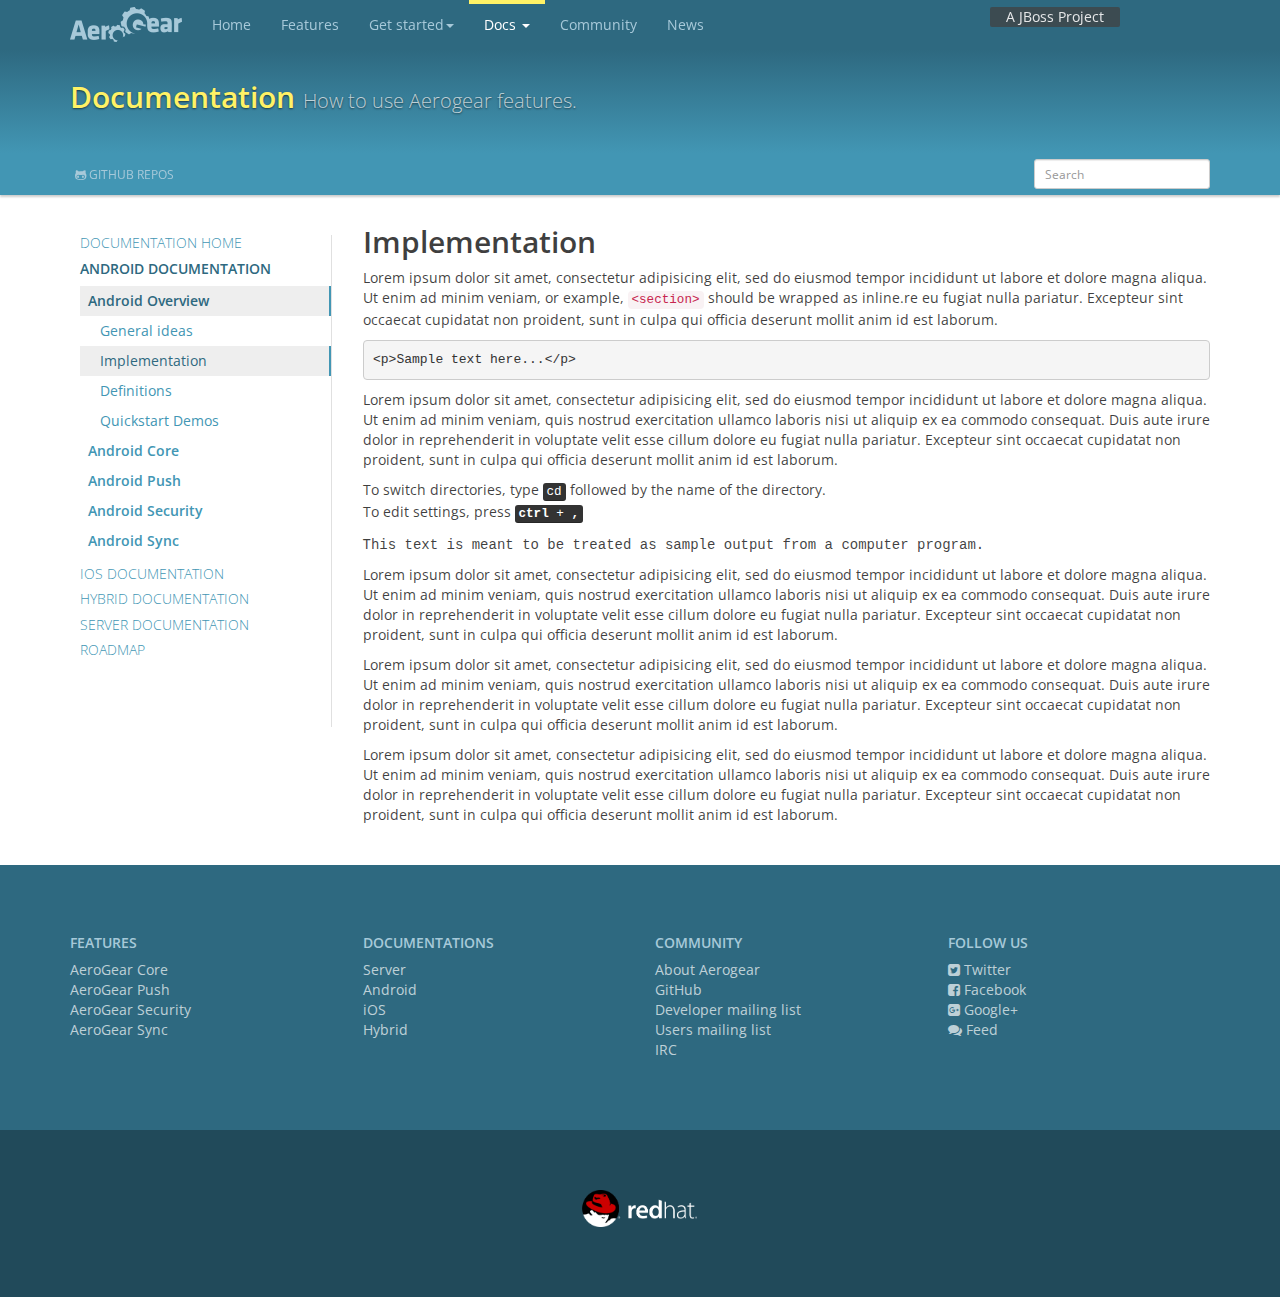
<file: docs_android.html>
<!DOCTYPE html>
<html>
  <head>
	<title>AeroGear</title>
	<meta name="viewport" content="width=device-width, initial-scale=1.0">
	<meta charset="utf-8">
	<!-- Bootstrap -->
	<link href="css/styles.css" rel="stylesheet" media="screen">
  <link href="//maxcdn.bootstrapcdn.com/font-awesome/4.2.0/css/font-awesome.min.css" rel="stylesheet">
      
    <link rel="shortcut icon" href="favicon//favicon.ico" type="image/x-icon">
    <link rel="icon" href="favicon/favicon.ico" type="image/x-icon">
    <link rel="icon" href="favicon/favicon.png">
    <link rel="apple-touch-icon" href="favicon/apple-touch-icon.png">
    <link rel="apple-touch-icon" sizes="72x72" href="favicon/apple-touch-fa fa-57x57-precomposed.png">
    <link rel="apple-touch-icon" sizes="72x72" href="favicon/apple-touch-fa fa-72x72-precomposed.png">
    <link rel="apple-touch-icon" sizes="114x114" href="favicon/apple-touch-fa fa-114x114-precomposed.png">
    <link rel="apple-touch-icon" sizes="144x144" href="favicon/apple-touch-fa fa-144x144-precomposed.png">

  </head>
  <body>
    
    <nav class="navbar navbar-inverse navbar-fixed-top" role="navigation">
      <div class="container">
        <!-- Brand and toggle get grouped for better mobile display -->
        <div class="navbar-header">
          <button type="button" class="navbar-toggle collapsed" data-toggle="collapse" data-target="#bs-example-navbar-collapse-1">
            <span class="sr-only">Toggle navigation</span>
            <span class="icon-bar"></span>
            <span class="icon-bar"></span>
            <span class="icon-bar"></span>
          </button>
          <a class="navbar-brand" href="index.html">AeroGear <i class="fa fa-home"></i></a>
        </div>
    
        <!-- Collect the nav links, forms, and other content for toggling -->
        <div class="collapse navbar-collapse" id="bs-example-navbar-collapse-1">
          <ul class="nav navbar-nav">
            <li><a href="index.html">Home</a></li>
            <li><a href="features.html">Features</a></li>
            <li class="dropdown">
            <a href="#" class="dropdown-toggle" data-toggle="dropdown" role="button" aria-expanded="false">Get started<span class="caret"></span></a>
              <ul class="dropdown-menu" role="menu">
                <li><a href="start.html">Downloads and snippets</a></li>
                <li><a href="guides.html">Guides</a></li>
                <li><a href="demos.html">Demos</a></li>
              </ul>
            </li>
            
            
            <li class="dropdown active">
              <a href="#" class="dropdown-toggle" data-toggle="dropdown" role="button" aria-expanded="false">Docs <span class="caret"></span></a>
              <ul class="dropdown-menu" role="menu">
                <li><a href="docs_home.html">Documentation</a></li>
                <li><a href="roadmap.html">Road Map</a></li>
              </ul>
            </li>

            
            <li><a href="community.html">Community</a></li>
            <li><a href="news.html">News</a></li>
            
          </ul>

        </div><!-- /.navbar-collapse -->
      </div><!-- /.container-fluid -->
    </nav> 


<div class="dropup">
  <div id="ajbossproject">A JBoss Project</div> <a class="tabnav-closed" href="#" id="tab">Red Hat</a>
    <script>
      window.addEventListener('load', function() {
        renderTabzilla("Aerogear", "aerogear.org", true );
      }, false);
    </script>
</div>

    <section class="main-banner">
      <div class="container">
      
        
        <h2>Documentation <small>How to use Aerogear features.</small></h2>
        
        
      </div><!-- container -->
    </section> <!-- main banner -->
 
 

    <section class="aditional-actions">
      <div class="container">
 
       <form class="form-inline" role="form">
        <div class="form-group">
          <label class="sr-only" for="searchAerogear">Search Aerogear</label>
          <input type="search" class="form-control input-sm" id="searchAerogear" placeholder="Search">
        </div>
       </form>

        <ul class="list-inline">
         <li><a href="#"><i class="fa fa-github-alt"></i>  Github Repos</a></li>
        </ul>
        
      </div><!-- container -->
    </section> 

    
    <section class="docs">
      <div class="container">
      
        <div class="row">        


          <div class="col-md-3 sidebar">
          
            <div class="submenu">
            
            <h5><a href="docs_home.html">Documentation Home</a></h5>

            <h5  class="active"><a href="docs_android.html">Android Documentation</a></h5>
              <!-- Docs: Android -->

              <ul>
                <li class="menu-title active">
                  <a href="docs_android.html">Android Overview</a>                  
                  <ul>
                     <li><a href="#">General ideas</a></li>
                     <li class="active"><a href="#">Implementation</a></li>
                     <li><a href="#">Definitions</a></li>
                     <li><a href="#">Quickstart Demos</a></li>
                  </ul>
                </li>
                
                <li class="menu-title">
                  <a href="docs_android.html">Android Core</a>
                </li>
     
                <li class="menu-title">
                  <a href="docs_android.html">Android Push</a>
                </li>

                <li class="menu-title">
                  <a href="docs_android.html">Android Security</a>
                </li>

                <li class="menu-title">
                  <a href="docs_android.html">Android Sync</a>
                </li>                
              </ul> 

            <h5><a href="#">iOS Documentation</a></h5>
            <h5><a href="#">Hybrid Documentation</a></h5>
            <h5><a href="#">Server Documentation</a></h5>
            <h5><a href="roadmap.html">Roadmap</a></h5>

            </div><!-- submenu -->
                        
          </div><!-- col -->
          
        
          <div class="col-md-9 main-area">


            <h2 class="section-header">Implementation</h2>
            
            <p>Lorem ipsum dolor sit amet, consectetur adipisicing elit, sed do eiusmod tempor incididunt ut labore et dolore magna aliqua. Ut enim ad minim veniam, or example, <code>&lt;section&gt;</code> should be wrapped as inline.re eu fugiat nulla pariatur. Excepteur sint occaecat cupidatat non proident, sunt in culpa qui officia deserunt mollit anim id est laborum.</p>


            <pre>&lt;p&gt;Sample text here...&lt;/p&gt;</pre>

            <p>Lorem ipsum dolor sit amet, consectetur adipisicing elit, sed do eiusmod tempor incididunt ut labore et dolore magna aliqua. Ut enim ad minim veniam, quis nostrud exercitation ullamco laboris nisi ut aliquip ex ea commodo consequat. Duis aute irure dolor in reprehenderit in voluptate velit esse cillum dolore eu fugiat nulla pariatur. Excepteur sint occaecat cupidatat non proident, sunt in culpa qui officia deserunt mollit anim id est laborum.</p>

            <p>To switch directories, type <kbd>cd</kbd> followed by the name of the directory.<br>
To edit settings, press <kbd><kbd>ctrl</kbd> + <kbd>,</kbd></kbd></p>

            <p><samp>This text is meant to be treated as sample output from a computer program.</samp></p>
            
            <p>Lorem ipsum dolor sit amet, consectetur adipisicing elit, sed do eiusmod tempor incididunt ut labore et dolore magna aliqua. Ut enim ad minim veniam, quis nostrud exercitation ullamco laboris nisi ut aliquip ex ea commodo consequat. Duis aute irure dolor in reprehenderit in voluptate velit esse cillum dolore eu fugiat nulla pariatur. Excepteur sint occaecat cupidatat non proident, sunt in culpa qui officia deserunt mollit anim id est laborum.</p>

            <p>Lorem ipsum dolor sit amet, consectetur adipisicing elit, sed do eiusmod tempor incididunt ut labore et dolore magna aliqua. Ut enim ad minim veniam, quis nostrud exercitation ullamco laboris nisi ut aliquip ex ea commodo consequat. Duis aute irure dolor in reprehenderit in voluptate velit esse cillum dolore eu fugiat nulla pariatur. Excepteur sint occaecat cupidatat non proident, sunt in culpa qui officia deserunt mollit anim id est laborum.</p>

            <p>Lorem ipsum dolor sit amet, consectetur adipisicing elit, sed do eiusmod tempor incididunt ut labore et dolore magna aliqua. Ut enim ad minim veniam, quis nostrud exercitation ullamco laboris nisi ut aliquip ex ea commodo consequat. Duis aute irure dolor in reprehenderit in voluptate velit esse cillum dolore eu fugiat nulla pariatur. Excepteur sint occaecat cupidatat non proident, sunt in culpa qui officia deserunt mollit anim id est laborum.</p>

          </div><!-- col -->






        </div><!-- row -->


      </div><!-- container -->
    </section> 



    <footer>
      <div class="container">
        <div class="row">
          <div class="col-sm-3">
            <h5>Features</h5>
            <ul class="list-unstyled">
             <li><a href="#">AeroGear Core</a></li>
             <li><a href="#">AeroGear Push</a></li>
             <li><a href="#">AeroGear Security</a></li>
             <li><a href="#">AeroGear Sync</a></li>
            </ul>
          </div><!-- col -->
          
          <div class="col-sm-3">
            <h5>DOCUMENTATIONS</h5>
            <ul class="list-unstyled">
              <li><a href="#">Server</a></li>
              <li><a href="#">Android</a></li>
              <li><a href="#">iOS</a></li>
              <li><a href="#">Hybrid</a></li>
            </ul>
          </div><!-- col -->
          
          <div class="col-sm-3">
            <h5>COMMUNITY</h5>
            <ul class="list-unstyled">
              <li><a href="#">About Aerogear</a></li>
              <li><a href="#">GitHub</a></li>
              <li><a href="#">Developer mailing list</a></li>
              <li><a href="#">Users mailing list</a></li>
              <li><a href="#">IRC</a></li>
            </ul>
          </div><!-- col -->
          
          
          <div class="col-sm-3">
            <h5>FOLLOW US</h5>
            <ul class="list-unstyled">
             <li><a href="#"><i class="fa fa-twitter-square"></i> Twitter</a></li>
             <li><a href="#"><i class="fa fa-facebook-square"></i> Facebook</a></li>
             <li><a href="#"><i class="fa fa-google-plus-square"></i> Google+</a></li>
             <li><a href="#"><i class="fa fa-comments"></i> Feed</a></li>
            </ul>
            
          </div><!-- col -->

        
        </div><!-- row -->




      </div><!-- container -->

    </footer><!-- footer -->

    <section class="redhat">
      <div class="container">
        <p class="text-center">
          <a href="http://www.redhat.com/">
            <img src="imgs/redhatlogo-wite.png" alt="redhatlogo-wite" width="130">
          </a>
        </p>       
      </div><!-- container -->
    </section>

	<!-- jQuery (necessary for Bootstrap's JavaScript plugins) -->
	<script src="bower_components/jquery/dist/jquery.min.js"></script> 
	
	<!-- Include all compiled plugins (below), or include individual files as needed  -->  
	<script src="bower_components/bootstrap/dist/js/bootstrap.min.js"></script>
  
  <!-- My script -->
  <script src="js/script.js"></script>
  
  <!-- Jbosss dropout -->  
  <script src="http://static.jboss.org/js/_jbossorg-tabzilla.js"></script>


	
	</body>
</html>
</file>
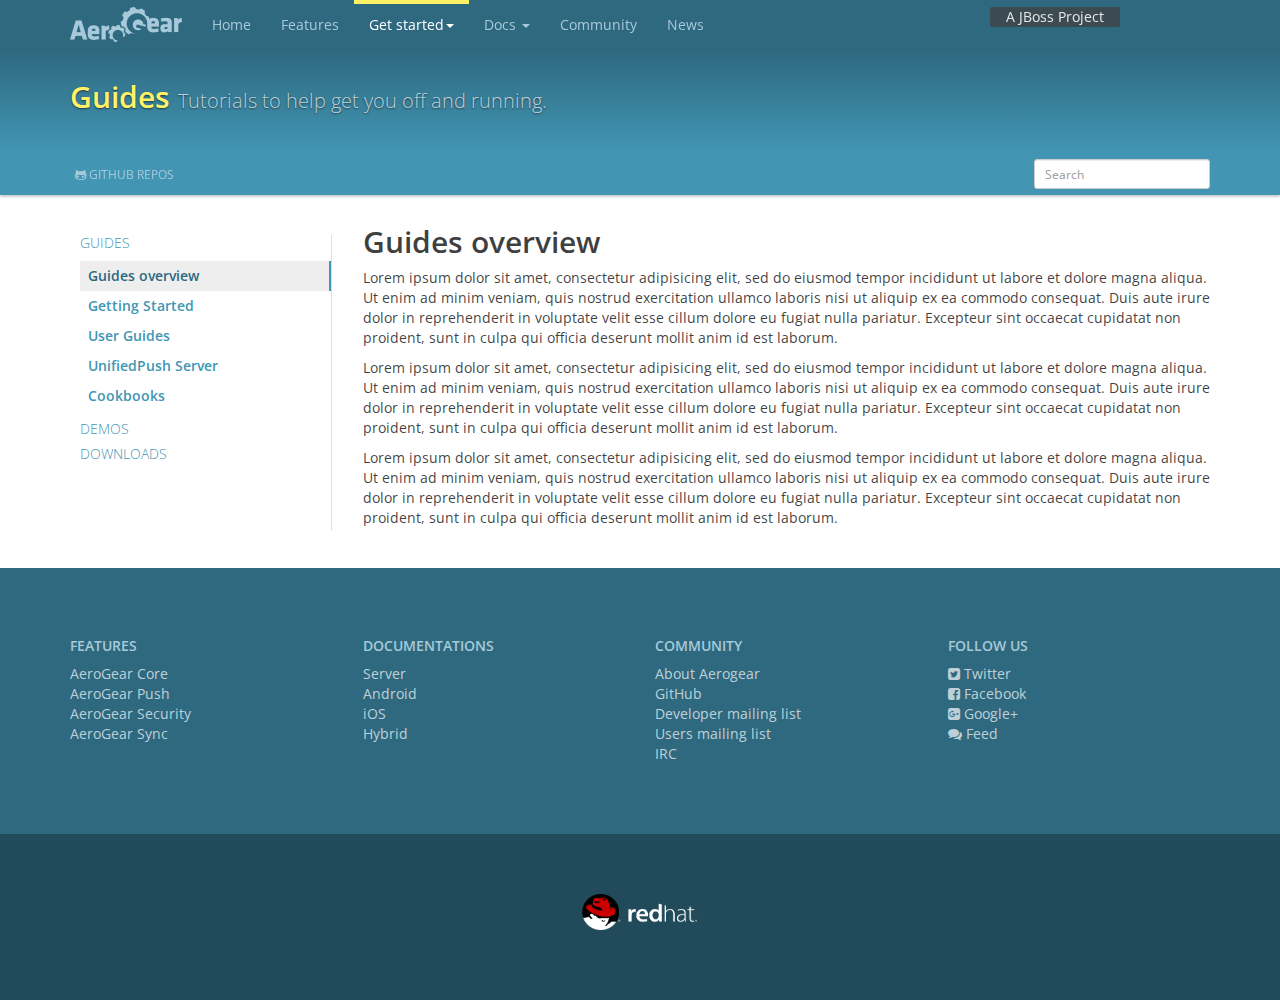
<file: guides.html>
<!DOCTYPE html>
<html>
  <head>
	<title>AeroGear</title>
	<meta name="viewport" content="width=device-width, initial-scale=1.0">
	<meta charset="utf-8">
	<!-- Bootstrap -->
	<link href="css/styles.css" rel="stylesheet" media="screen">
  <link href="//maxcdn.bootstrapcdn.com/font-awesome/4.2.0/css/font-awesome.min.css" rel="stylesheet">
      
    <link rel="shortcut icon" href="favicon//favicon.ico" type="image/x-icon">
    <link rel="icon" href="favicon/favicon.ico" type="image/x-icon">
    <link rel="icon" href="favicon/favicon.png">
    <link rel="apple-touch-icon" href="favicon/apple-touch-icon.png">
    <link rel="apple-touch-icon" sizes="72x72" href="favicon/apple-touch-fa fa-57x57-precomposed.png">
    <link rel="apple-touch-icon" sizes="72x72" href="favicon/apple-touch-fa fa-72x72-precomposed.png">
    <link rel="apple-touch-icon" sizes="114x114" href="favicon/apple-touch-fa fa-114x114-precomposed.png">
    <link rel="apple-touch-icon" sizes="144x144" href="favicon/apple-touch-fa fa-144x144-precomposed.png">

  </head>
  <body>
 
 
    <nav class="navbar navbar-inverse navbar-fixed-top" role="navigation">
      <div class="container">
        <!-- Brand and toggle get grouped for better mobile display -->
        <div class="navbar-header">
          <button type="button" class="navbar-toggle collapsed" data-toggle="collapse" data-target="#bs-example-navbar-collapse-1">
            <span class="sr-only">Toggle navigation</span>
            <span class="icon-bar"></span>
            <span class="icon-bar"></span>
            <span class="icon-bar"></span>
          </button>
          <a class="navbar-brand" href="index.html">AeroGear <i class="fa fa-home"></i></a>
        </div>
    
        <!-- Collect the nav links, forms, and other content for toggling -->
        <div class="collapse navbar-collapse" id="bs-example-navbar-collapse-1">
          <ul class="nav navbar-nav">
            <li><a href="index.html">Home</a></li>
            <li><a href="features.html">Features</a></li>
            <li class="dropdown active">
            <a href="#" class="dropdown-toggle" data-toggle="dropdown" role="button" aria-expanded="false">Get started<span class="caret"></span></a>
              <ul class="dropdown-menu" role="menu">
                <li><a href="start.html">Downloads and snippets</a></li>
                <li><a href="guides.html">Guides</a></li>
                <li><a href="demos.html">Demos</a></li>
              </ul>
            </li>
            
            
            <li class="dropdown">
              <a href="#" class="dropdown-toggle" data-toggle="dropdown" role="button" aria-expanded="false">Docs <span class="caret"></span></a>
              <ul class="dropdown-menu" role="menu">
                <li><a href="docs_home.html">Documentation</a></li>
                <li><a href="roadmap.html">Road Map</a></li>
              </ul>
            </li>
            
            <li><a href="community.html">Community</a></li>
            <li><a href="news.html">News</a></li>
            
          </ul>

        </div><!-- /.navbar-collapse -->
      </div><!-- /.container-fluid -->
    </nav> 

<div class="dropup">
  <div id="ajbossproject">A JBoss Project</div> <a class="tabnav-closed" href="#" id="tab">Red Hat</a>
    <script>
      window.addEventListener('load', function() {
        renderTabzilla("Aerogear", "aerogear.org", true );
      }, false);
    </script>
</div>
        

    <section class="main-banner">
      <div class="container">
      
        
        <h2>Guides <small>Tutorials to help get you off and running.</small></h2>
        
      </div><!-- container -->
    </section> <!-- main banner -->
 
 

    <section class="aditional-actions">
      <div class="container">
 
       <form class="form-inline" role="form">
        <div class="form-group">
          <label class="sr-only" for="searchAerogear">Search Aerogear</label>
          <input type="search" class="form-control input-sm" id="searchAerogear" placeholder="Search">
        </div>
       </form>

        <ul class="list-inline">
         <li><a href="#"><i class="fa fa-github-alt"></i>  Github Repos</a></li>
        </ul>
        
      </div><!-- container -->
    </section> 

    
    <section class="guides">
      <div class="container">
      
        <div class="row">        
          
          <div class="col-md-3 sidebar">
          
            <div class="submenu">

            <h5><a href="guides.html">Guides</a></h5>
              <ul>
                <li class="menu-title active">
                  <a href="#">Guides overview</a>                  
                </li>
                
                <li class="menu-title">
                  <a href="#">Getting Started</a>                  
                </li>

                <li class="menu-title">
                  <a href="#">User Guides</a>                  
                </li>

                <li class="menu-title">
                  <a href="#">UnifiedPush Server</a>                  
                </li>

                <li class="menu-title">
                  <a href="#">Cookbooks</a>                  
                </li>

              </ul> 
            <h5><a href="demos.html">Demos</a></h5>
            <h5><a href="start.html">Downloads</a></h5>

            </div><!-- submenu -->
          </div><!-- col -->

          <div class="col-md-9">

            <h2 class="section-header">Guides overview</h2>


            <p>Lorem ipsum dolor sit amet, consectetur adipisicing elit, sed do eiusmod tempor incididunt ut labore et dolore magna aliqua. Ut enim ad minim veniam, quis nostrud exercitation ullamco laboris nisi ut aliquip ex ea commodo consequat. Duis aute irure dolor in reprehenderit in voluptate velit esse cillum dolore eu fugiat nulla pariatur. Excepteur sint occaecat cupidatat non proident, sunt in culpa qui officia deserunt mollit anim id est laborum.</p>

            <p>Lorem ipsum dolor sit amet, consectetur adipisicing elit, sed do eiusmod tempor incididunt ut labore et dolore magna aliqua. Ut enim ad minim veniam, quis nostrud exercitation ullamco laboris nisi ut aliquip ex ea commodo consequat. Duis aute irure dolor in reprehenderit in voluptate velit esse cillum dolore eu fugiat nulla pariatur. Excepteur sint occaecat cupidatat non proident, sunt in culpa qui officia deserunt mollit anim id est laborum.</p>

            <p>Lorem ipsum dolor sit amet, consectetur adipisicing elit, sed do eiusmod tempor incididunt ut labore et dolore magna aliqua. Ut enim ad minim veniam, quis nostrud exercitation ullamco laboris nisi ut aliquip ex ea commodo consequat. Duis aute irure dolor in reprehenderit in voluptate velit esse cillum dolore eu fugiat nulla pariatur. Excepteur sint occaecat cupidatat non proident, sunt in culpa qui officia deserunt mollit anim id est laborum.</p>


            
          </div><!-- col -->

 
        </div><!-- row -->


      </div><!-- container -->
    </section> 



    <footer>
      <div class="container">
        <div class="row">
          <div class="col-sm-3">
            <h5>Features</h5>
            <ul class="list-unstyled">
             <li><a href="#">AeroGear Core</a></li>
             <li><a href="#">AeroGear Push</a></li>
             <li><a href="#">AeroGear Security</a></li>
             <li><a href="#">AeroGear Sync</a></li>
            </ul>
          </div><!-- col -->
          
          <div class="col-sm-3">
            <h5>DOCUMENTATIONS</h5>
            <ul class="list-unstyled">
              <li><a href="#">Server</a></li>
              <li><a href="#">Android</a></li>
              <li><a href="#">iOS</a></li>
              <li><a href="#">Hybrid</a></li>
            </ul>
          </div><!-- col -->
          
          <div class="col-sm-3">
            <h5>COMMUNITY</h5>
            <ul class="list-unstyled">
              <li><a href="#">About Aerogear</a></li>
              <li><a href="#">GitHub</a></li>
              <li><a href="#">Developer mailing list</a></li>
              <li><a href="#">Users mailing list</a></li>
              <li><a href="#">IRC</a></li>
            </ul>
          </div><!-- col -->
          
          
          <div class="col-sm-3">
            <h5>FOLLOW US</h5>
            <ul class="list-unstyled">
             <li><a href="#"><i class="fa fa-twitter-square"></i> Twitter</a></li>
             <li><a href="#"><i class="fa fa-facebook-square"></i> Facebook</a></li>
             <li><a href="#"><i class="fa fa-google-plus-square"></i> Google+</a></li>
             <li><a href="#"><i class="fa fa-comments"></i> Feed</a></li>
            </ul>
            
          </div><!-- col -->

        
        </div><!-- row -->




      </div><!-- container -->

    </footer><!-- footer -->

    <section class="redhat">
      <div class="container">
        <p class="text-center">
          <a href="http://www.redhat.com/">
            <img src="imgs/redhatlogo-wite.png" alt="redhatlogo-wite" width="130">
          </a>
        </p>       
      </div><!-- container -->
    </section>

	<!-- jQuery (necessary for Bootstrap's JavaScript plugins) -->
	<script src="bower_components/jquery/dist/jquery.min.js"></script> 
	
	<!-- Include all compiled plugins (below), or include individual files as needed  -->  
	<script src="bower_components/bootstrap/dist/js/bootstrap.min.js"></script>

  <!-- My script -->
  <script src="js/script.js"></script>
  
  <!-- Jbosss dropout -->  
  <script src="http://static.jboss.org/js/_jbossorg-tabzilla.js"></script>


	
	</body>
</html>
</file>
<file: css/styles.css>
@import url(http://fonts.googleapis.com/css?family=Open+Sans:700,600,300,400);
/* 
 * Based on Bootstrap v3.3.1 
 */
/*! normalize.css v3.0.2 | MIT License | git.io/normalize */
html {
  font-family: sans-serif;
  -ms-text-size-adjust: 100%;
  -webkit-text-size-adjust: 100%;
}
body {
  margin: 0;
}
article,
aside,
details,
figcaption,
figure,
footer,
header,
hgroup,
main,
menu,
nav,
section,
summary {
  display: block;
}
audio,
canvas,
progress,
video {
  display: inline-block;
  vertical-align: baseline;
}
audio:not([controls]) {
  display: none;
  height: 0;
}
[hidden],
template {
  display: none;
}
a {
  background-color: transparent;
}
a:active,
a:hover {
  outline: 0;
}
abbr[title] {
  border-bottom: 1px dotted;
}
b,
strong {
  font-weight: bold;
}
dfn {
  font-style: italic;
}
h1 {
  font-size: 2em;
  margin: 0.67em 0;
}
mark {
  background: #ff0;
  color: #000;
}
small {
  font-size: 80%;
}
sub,
sup {
  font-size: 75%;
  line-height: 0;
  position: relative;
  vertical-align: baseline;
}
sup {
  top: -0.5em;
}
sub {
  bottom: -0.25em;
}
img {
  border: 0;
}
svg:not(:root) {
  overflow: hidden;
}
figure {
  margin: 1em 40px;
}
hr {
  -moz-box-sizing: content-box;
  box-sizing: content-box;
  height: 0;
}
pre {
  overflow: auto;
}
code,
kbd,
pre,
samp {
  font-family: monospace, monospace;
  font-size: 1em;
}
button,
input,
optgroup,
select,
textarea {
  color: inherit;
  font: inherit;
  margin: 0;
}
button {
  overflow: visible;
}
button,
select {
  text-transform: none;
}
button,
html input[type="button"],
input[type="reset"],
input[type="submit"] {
  -webkit-appearance: button;
  cursor: pointer;
}
button[disabled],
html input[disabled] {
  cursor: default;
}
button::-moz-focus-inner,
input::-moz-focus-inner {
  border: 0;
  padding: 0;
}
input {
  line-height: normal;
}
input[type="checkbox"],
input[type="radio"] {
  box-sizing: border-box;
  padding: 0;
}
input[type="number"]::-webkit-inner-spin-button,
input[type="number"]::-webkit-outer-spin-button {
  height: auto;
}
input[type="search"] {
  -webkit-appearance: textfield;
  -moz-box-sizing: content-box;
  -webkit-box-sizing: content-box;
  box-sizing: content-box;
}
input[type="search"]::-webkit-search-cancel-button,
input[type="search"]::-webkit-search-decoration {
  -webkit-appearance: none;
}
fieldset {
  border: 1px solid #c0c0c0;
  margin: 0 2px;
  padding: 0.35em 0.625em 0.75em;
}
legend {
  border: 0;
  padding: 0;
}
textarea {
  overflow: auto;
}
optgroup {
  font-weight: bold;
}
table {
  border-collapse: collapse;
  border-spacing: 0;
}
td,
th {
  padding: 0;
}
/*! Source: https://github.com/h5bp/html5-boilerplate/blob/master/src/css/main.css */
@media print {
  *,
  *:before,
  *:after {
    background: transparent !important;
    color: #000 !important;
    box-shadow: none !important;
    text-shadow: none !important;
  }
  a,
  a:visited {
    text-decoration: underline;
  }
  a[href]:after {
    content: " (" attr(href) ")";
  }
  abbr[title]:after {
    content: " (" attr(title) ")";
  }
  a[href^="#"]:after,
  a[href^="javascript:"]:after {
    content: "";
  }
  pre,
  blockquote {
    border: 1px solid #999;
    page-break-inside: avoid;
  }
  thead {
    display: table-header-group;
  }
  tr,
  img {
    page-break-inside: avoid;
  }
  img {
    max-width: 100% !important;
  }
  p,
  h2,
  h3 {
    orphans: 3;
    widows: 3;
  }
  h2,
  h3 {
    page-break-after: avoid;
  }
  select {
    background: #fff !important;
  }
  .navbar {
    display: none;
  }
  .btn > .caret,
  .dropup > .btn > .caret {
    border-top-color: #000 !important;
  }
  .label {
    border: 1px solid #000;
  }
  .table {
    border-collapse: collapse !important;
  }
  .table td,
  .table th {
    background-color: #fff !important;
  }
  .table-bordered th,
  .table-bordered td {
    border: 1px solid #ddd !important;
  }
}
@font-face {
  font-family: 'Glyphicons Halflings';
  src: url('../fonts/glyphicons-halflings-regular.eot');
  src: url('../fonts/glyphicons-halflings-regular.eot?#iefix') format('embedded-opentype'), url('../fonts/glyphicons-halflings-regular.woff') format('woff'), url('../fonts/glyphicons-halflings-regular.ttf') format('truetype'), url('../fonts/glyphicons-halflings-regular.svg#glyphicons_halflingsregular') format('svg');
}
.glyphicon {
  position: relative;
  top: 1px;
  display: inline-block;
  font-family: 'Glyphicons Halflings';
  font-style: normal;
  font-weight: normal;
  line-height: 1;
  -webkit-font-smoothing: antialiased;
  -moz-osx-font-smoothing: grayscale;
}
.glyphicon-asterisk:before {
  content: "\2a";
}
.glyphicon-plus:before {
  content: "\2b";
}
.glyphicon-euro:before,
.glyphicon-eur:before {
  content: "\20ac";
}
.glyphicon-minus:before {
  content: "\2212";
}
.glyphicon-cloud:before {
  content: "\2601";
}
.glyphicon-envelope:before {
  content: "\2709";
}
.glyphicon-pencil:before {
  content: "\270f";
}
.glyphicon-glass:before {
  content: "\e001";
}
.glyphicon-music:before {
  content: "\e002";
}
.glyphicon-search:before {
  content: "\e003";
}
.glyphicon-heart:before {
  content: "\e005";
}
.glyphicon-star:before {
  content: "\e006";
}
.glyphicon-star-empty:before {
  content: "\e007";
}
.glyphicon-user:before {
  content: "\e008";
}
.glyphicon-film:before {
  content: "\e009";
}
.glyphicon-th-large:before {
  content: "\e010";
}
.glyphicon-th:before {
  content: "\e011";
}
.glyphicon-th-list:before {
  content: "\e012";
}
.glyphicon-ok:before {
  content: "\e013";
}
.glyphicon-remove:before {
  content: "\e014";
}
.glyphicon-zoom-in:before {
  content: "\e015";
}
.glyphicon-zoom-out:before {
  content: "\e016";
}
.glyphicon-off:before {
  content: "\e017";
}
.glyphicon-signal:before {
  content: "\e018";
}
.glyphicon-cog:before {
  content: "\e019";
}
.glyphicon-trash:before {
  content: "\e020";
}
.glyphicon-home:before {
  content: "\e021";
}
.glyphicon-file:before {
  content: "\e022";
}
.glyphicon-time:before {
  content: "\e023";
}
.glyphicon-road:before {
  content: "\e024";
}
.glyphicon-download-alt:before {
  content: "\e025";
}
.glyphicon-download:before {
  content: "\e026";
}
.glyphicon-upload:before {
  content: "\e027";
}
.glyphicon-inbox:before {
  content: "\e028";
}
.glyphicon-play-circle:before {
  content: "\e029";
}
.glyphicon-repeat:before {
  content: "\e030";
}
.glyphicon-refresh:before {
  content: "\e031";
}
.glyphicon-list-alt:before {
  content: "\e032";
}
.glyphicon-lock:before {
  content: "\e033";
}
.glyphicon-flag:before {
  content: "\e034";
}
.glyphicon-headphones:before {
  content: "\e035";
}
.glyphicon-volume-off:before {
  content: "\e036";
}
.glyphicon-volume-down:before {
  content: "\e037";
}
.glyphicon-volume-up:before {
  content: "\e038";
}
.glyphicon-qrcode:before {
  content: "\e039";
}
.glyphicon-barcode:before {
  content: "\e040";
}
.glyphicon-tag:before {
  content: "\e041";
}
.glyphicon-tags:before {
  content: "\e042";
}
.glyphicon-book:before {
  content: "\e043";
}
.glyphicon-bookmark:before {
  content: "\e044";
}
.glyphicon-print:before {
  content: "\e045";
}
.glyphicon-camera:before {
  content: "\e046";
}
.glyphicon-font:before {
  content: "\e047";
}
.glyphicon-bold:before {
  content: "\e048";
}
.glyphicon-italic:before {
  content: "\e049";
}
.glyphicon-text-height:before {
  content: "\e050";
}
.glyphicon-text-width:before {
  content: "\e051";
}
.glyphicon-align-left:before {
  content: "\e052";
}
.glyphicon-align-center:before {
  content: "\e053";
}
.glyphicon-align-right:before {
  content: "\e054";
}
.glyphicon-align-justify:before {
  content: "\e055";
}
.glyphicon-list:before {
  content: "\e056";
}
.glyphicon-indent-left:before {
  content: "\e057";
}
.glyphicon-indent-right:before {
  content: "\e058";
}
.glyphicon-facetime-video:before {
  content: "\e059";
}
.glyphicon-picture:before {
  content: "\e060";
}
.glyphicon-map-marker:before {
  content: "\e062";
}
.glyphicon-adjust:before {
  content: "\e063";
}
.glyphicon-tint:before {
  content: "\e064";
}
.glyphicon-edit:before {
  content: "\e065";
}
.glyphicon-share:before {
  content: "\e066";
}
.glyphicon-check:before {
  content: "\e067";
}
.glyphicon-move:before {
  content: "\e068";
}
.glyphicon-step-backward:before {
  content: "\e069";
}
.glyphicon-fast-backward:before {
  content: "\e070";
}
.glyphicon-backward:before {
  content: "\e071";
}
.glyphicon-play:before {
  content: "\e072";
}
.glyphicon-pause:before {
  content: "\e073";
}
.glyphicon-stop:before {
  content: "\e074";
}
.glyphicon-forward:before {
  content: "\e075";
}
.glyphicon-fast-forward:before {
  content: "\e076";
}
.glyphicon-step-forward:before {
  content: "\e077";
}
.glyphicon-eject:before {
  content: "\e078";
}
.glyphicon-chevron-left:before {
  content: "\e079";
}
.glyphicon-chevron-right:before {
  content: "\e080";
}
.glyphicon-plus-sign:before {
  content: "\e081";
}
.glyphicon-minus-sign:before {
  content: "\e082";
}
.glyphicon-remove-sign:before {
  content: "\e083";
}
.glyphicon-ok-sign:before {
  content: "\e084";
}
.glyphicon-question-sign:before {
  content: "\e085";
}
.glyphicon-info-sign:before {
  content: "\e086";
}
.glyphicon-screenshot:before {
  content: "\e087";
}
.glyphicon-remove-circle:before {
  content: "\e088";
}
.glyphicon-ok-circle:before {
  content: "\e089";
}
.glyphicon-ban-circle:before {
  content: "\e090";
}
.glyphicon-arrow-left:before {
  content: "\e091";
}
.glyphicon-arrow-right:before {
  content: "\e092";
}
.glyphicon-arrow-up:before {
  content: "\e093";
}
.glyphicon-arrow-down:before {
  content: "\e094";
}
.glyphicon-share-alt:before {
  content: "\e095";
}
.glyphicon-resize-full:before {
  content: "\e096";
}
.glyphicon-resize-small:before {
  content: "\e097";
}
.glyphicon-exclamation-sign:before {
  content: "\e101";
}
.glyphicon-gift:before {
  content: "\e102";
}
.glyphicon-leaf:before {
  content: "\e103";
}
.glyphicon-fire:before {
  content: "\e104";
}
.glyphicon-eye-open:before {
  content: "\e105";
}
.glyphicon-eye-close:before {
  content: "\e106";
}
.glyphicon-warning-sign:before {
  content: "\e107";
}
.glyphicon-plane:before {
  content: "\e108";
}
.glyphicon-calendar:before {
  content: "\e109";
}
.glyphicon-random:before {
  content: "\e110";
}
.glyphicon-comment:before {
  content: "\e111";
}
.glyphicon-magnet:before {
  content: "\e112";
}
.glyphicon-chevron-up:before {
  content: "\e113";
}
.glyphicon-chevron-down:before {
  content: "\e114";
}
.glyphicon-retweet:before {
  content: "\e115";
}
.glyphicon-shopping-cart:before {
  content: "\e116";
}
.glyphicon-folder-close:before {
  content: "\e117";
}
.glyphicon-folder-open:before {
  content: "\e118";
}
.glyphicon-resize-vertical:before {
  content: "\e119";
}
.glyphicon-resize-horizontal:before {
  content: "\e120";
}
.glyphicon-hdd:before {
  content: "\e121";
}
.glyphicon-bullhorn:before {
  content: "\e122";
}
.glyphicon-bell:before {
  content: "\e123";
}
.glyphicon-certificate:before {
  content: "\e124";
}
.glyphicon-thumbs-up:before {
  content: "\e125";
}
.glyphicon-thumbs-down:before {
  content: "\e126";
}
.glyphicon-hand-right:before {
  content: "\e127";
}
.glyphicon-hand-left:before {
  content: "\e128";
}
.glyphicon-hand-up:before {
  content: "\e129";
}
.glyphicon-hand-down:before {
  content: "\e130";
}
.glyphicon-circle-arrow-right:before {
  content: "\e131";
}
.glyphicon-circle-arrow-left:before {
  content: "\e132";
}
.glyphicon-circle-arrow-up:before {
  content: "\e133";
}
.glyphicon-circle-arrow-down:before {
  content: "\e134";
}
.glyphicon-globe:before {
  content: "\e135";
}
.glyphicon-wrench:before {
  content: "\e136";
}
.glyphicon-tasks:before {
  content: "\e137";
}
.glyphicon-filter:before {
  content: "\e138";
}
.glyphicon-briefcase:before {
  content: "\e139";
}
.glyphicon-fullscreen:before {
  content: "\e140";
}
.glyphicon-dashboard:before {
  content: "\e141";
}
.glyphicon-paperclip:before {
  content: "\e142";
}
.glyphicon-heart-empty:before {
  content: "\e143";
}
.glyphicon-link:before {
  content: "\e144";
}
.glyphicon-phone:before {
  content: "\e145";
}
.glyphicon-pushpin:before {
  content: "\e146";
}
.glyphicon-usd:before {
  content: "\e148";
}
.glyphicon-gbp:before {
  content: "\e149";
}
.glyphicon-sort:before {
  content: "\e150";
}
.glyphicon-sort-by-alphabet:before {
  content: "\e151";
}
.glyphicon-sort-by-alphabet-alt:before {
  content: "\e152";
}
.glyphicon-sort-by-order:before {
  content: "\e153";
}
.glyphicon-sort-by-order-alt:before {
  content: "\e154";
}
.glyphicon-sort-by-attributes:before {
  content: "\e155";
}
.glyphicon-sort-by-attributes-alt:before {
  content: "\e156";
}
.glyphicon-unchecked:before {
  content: "\e157";
}
.glyphicon-expand:before {
  content: "\e158";
}
.glyphicon-collapse-down:before {
  content: "\e159";
}
.glyphicon-collapse-up:before {
  content: "\e160";
}
.glyphicon-log-in:before {
  content: "\e161";
}
.glyphicon-flash:before {
  content: "\e162";
}
.glyphicon-log-out:before {
  content: "\e163";
}
.glyphicon-new-window:before {
  content: "\e164";
}
.glyphicon-record:before {
  content: "\e165";
}
.glyphicon-save:before {
  content: "\e166";
}
.glyphicon-open:before {
  content: "\e167";
}
.glyphicon-saved:before {
  content: "\e168";
}
.glyphicon-import:before {
  content: "\e169";
}
.glyphicon-export:before {
  content: "\e170";
}
.glyphicon-send:before {
  content: "\e171";
}
.glyphicon-floppy-disk:before {
  content: "\e172";
}
.glyphicon-floppy-saved:before {
  content: "\e173";
}
.glyphicon-floppy-remove:before {
  content: "\e174";
}
.glyphicon-floppy-save:before {
  content: "\e175";
}
.glyphicon-floppy-open:before {
  content: "\e176";
}
.glyphicon-credit-card:before {
  content: "\e177";
}
.glyphicon-transfer:before {
  content: "\e178";
}
.glyphicon-cutlery:before {
  content: "\e179";
}
.glyphicon-header:before {
  content: "\e180";
}
.glyphicon-compressed:before {
  content: "\e181";
}
.glyphicon-earphone:before {
  content: "\e182";
}
.glyphicon-phone-alt:before {
  content: "\e183";
}
.glyphicon-tower:before {
  content: "\e184";
}
.glyphicon-stats:before {
  content: "\e185";
}
.glyphicon-sd-video:before {
  content: "\e186";
}
.glyphicon-hd-video:before {
  content: "\e187";
}
.glyphicon-subtitles:before {
  content: "\e188";
}
.glyphicon-sound-stereo:before {
  content: "\e189";
}
.glyphicon-sound-dolby:before {
  content: "\e190";
}
.glyphicon-sound-5-1:before {
  content: "\e191";
}
.glyphicon-sound-6-1:before {
  content: "\e192";
}
.glyphicon-sound-7-1:before {
  content: "\e193";
}
.glyphicon-copyright-mark:before {
  content: "\e194";
}
.glyphicon-registration-mark:before {
  content: "\e195";
}
.glyphicon-cloud-download:before {
  content: "\e197";
}
.glyphicon-cloud-upload:before {
  content: "\e198";
}
.glyphicon-tree-conifer:before {
  content: "\e199";
}
.glyphicon-tree-deciduous:before {
  content: "\e200";
}
* {
  -webkit-box-sizing: border-box;
  -moz-box-sizing: border-box;
  box-sizing: border-box;
}
*:before,
*:after {
  -webkit-box-sizing: border-box;
  -moz-box-sizing: border-box;
  box-sizing: border-box;
}
html {
  font-size: 10px;
  -webkit-tap-highlight-color: rgba(0, 0, 0, 0);
}
body {
  font-family: 'Open Sans', sans-serif;
  font-size: 14px;
  line-height: 1.42857143;
  color: #333333;
  background-color: #ffffff;
}
input,
button,
select,
textarea {
  font-family: inherit;
  font-size: inherit;
  line-height: inherit;
}
a {
  color: #4296b4;
  text-decoration: none;
}
a:hover,
a:focus {
  color: #2d677c;
  text-decoration: underline;
}
a:focus {
  outline: thin dotted;
  outline: 5px auto -webkit-focus-ring-color;
  outline-offset: -2px;
}
figure {
  margin: 0;
}
img {
  vertical-align: middle;
}
.img-responsive,
.thumbnail > img,
.thumbnail a > img,
.carousel-inner > .item > img,
.carousel-inner > .item > a > img {
  display: block;
  max-width: 100%;
  height: auto;
}
.img-rounded {
  border-radius: 6px;
}
.img-thumbnail {
  padding: 4px;
  line-height: 1.42857143;
  background-color: #ffffff;
  border: 1px solid #dddddd;
  border-radius: 4px;
  -webkit-transition: all 0.2s ease-in-out;
  -o-transition: all 0.2s ease-in-out;
  transition: all 0.2s ease-in-out;
  display: inline-block;
  max-width: 100%;
  height: auto;
}
.img-circle {
  border-radius: 50%;
}
hr {
  margin-top: 20px;
  margin-bottom: 20px;
  border: 0;
  border-top: 1px solid #eeeeee;
}
.sr-only {
  position: absolute;
  width: 1px;
  height: 1px;
  margin: -1px;
  padding: 0;
  overflow: hidden;
  clip: rect(0, 0, 0, 0);
  border: 0;
}
.sr-only-focusable:active,
.sr-only-focusable:focus {
  position: static;
  width: auto;
  height: auto;
  margin: 0;
  overflow: visible;
  clip: auto;
}
h1,
h2,
h3,
h4,
h5,
h6,
.h1,
.h2,
.h3,
.h4,
.h5,
.h6 {
  font-family: inherit;
  font-weight: 600;
  line-height: 1.1;
  color: inherit;
}
h1 small,
h2 small,
h3 small,
h4 small,
h5 small,
h6 small,
.h1 small,
.h2 small,
.h3 small,
.h4 small,
.h5 small,
.h6 small,
h1 .small,
h2 .small,
h3 .small,
h4 .small,
h5 .small,
h6 .small,
.h1 .small,
.h2 .small,
.h3 .small,
.h4 .small,
.h5 .small,
.h6 .small {
  font-weight: normal;
  line-height: 1;
  color: #777777;
}
h1,
.h1,
h2,
.h2,
h3,
.h3 {
  margin-top: 20px;
  margin-bottom: 10px;
}
h1 small,
.h1 small,
h2 small,
.h2 small,
h3 small,
.h3 small,
h1 .small,
.h1 .small,
h2 .small,
.h2 .small,
h3 .small,
.h3 .small {
  font-size: 65%;
}
h4,
.h4,
h5,
.h5,
h6,
.h6 {
  margin-top: 10px;
  margin-bottom: 10px;
}
h4 small,
.h4 small,
h5 small,
.h5 small,
h6 small,
.h6 small,
h4 .small,
.h4 .small,
h5 .small,
.h5 .small,
h6 .small,
.h6 .small {
  font-size: 75%;
}
h1,
.h1 {
  font-size: 36px;
}
h2,
.h2 {
  font-size: 30px;
}
h3,
.h3 {
  font-size: 24px;
}
h4,
.h4 {
  font-size: 18px;
}
h5,
.h5 {
  font-size: 14px;
}
h6,
.h6 {
  font-size: 12px;
}
p {
  margin: 0 0 10px;
}
.lead {
  margin-bottom: 20px;
  font-size: 16px;
  font-weight: 300;
  line-height: 1.4;
}
@media (min-width: 768px) {
  .lead {
    font-size: 21px;
  }
}
small,
.small {
  font-size: 85%;
}
mark,
.mark {
  background-color: #fcf8e3;
  padding: .2em;
}
.text-left {
  text-align: left;
}
.text-right {
  text-align: right;
}
.text-center {
  text-align: center;
}
.text-justify {
  text-align: justify;
}
.text-nowrap {
  white-space: nowrap;
}
.text-lowercase {
  text-transform: lowercase;
}
.text-uppercase {
  text-transform: uppercase;
}
.text-capitalize {
  text-transform: capitalize;
}
.text-muted {
  color: #777777;
}
.text-primary {
  color: #4296b4;
}
a.text-primary:hover {
  color: #34778f;
}
.text-success {
  color: #3c763d;
}
a.text-success:hover {
  color: #2b542c;
}
.text-info {
  color: #31708f;
}
a.text-info:hover {
  color: #245269;
}
.text-warning {
  color: #8a6d3b;
}
a.text-warning:hover {
  color: #66512c;
}
.text-danger {
  color: #a94442;
}
a.text-danger:hover {
  color: #843534;
}
.bg-primary {
  color: #fff;
  background-color: #4296b4;
}
a.bg-primary:hover {
  background-color: #34778f;
}
.bg-success {
  background-color: #dff0d8;
}
a.bg-success:hover {
  background-color: #c1e2b3;
}
.bg-info {
  background-color: #d9edf7;
}
a.bg-info:hover {
  background-color: #afd9ee;
}
.bg-warning {
  background-color: #fcf8e3;
}
a.bg-warning:hover {
  background-color: #f7ecb5;
}
.bg-danger {
  background-color: #f2dede;
}
a.bg-danger:hover {
  background-color: #e4b9b9;
}
.page-header {
  padding-bottom: 9px;
  margin: 40px 0 20px;
  border-bottom: 1px solid #eeeeee;
}
ul,
ol {
  margin-top: 0;
  margin-bottom: 10px;
}
ul ul,
ol ul,
ul ol,
ol ol {
  margin-bottom: 0;
}
.list-unstyled {
  padding-left: 0;
  list-style: none;
}
.list-inline {
  padding-left: 0;
  list-style: none;
  margin-left: -5px;
}
.list-inline > li {
  display: inline-block;
  padding-left: 5px;
  padding-right: 5px;
}
dl {
  margin-top: 0;
  margin-bottom: 20px;
}
dt,
dd {
  line-height: 1.42857143;
}
dt {
  font-weight: bold;
}
dd {
  margin-left: 0;
}
@media (min-width: 768px) {
  .dl-horizontal dt {
    float: left;
    width: 160px;
    clear: left;
    text-align: right;
    overflow: hidden;
    text-overflow: ellipsis;
    white-space: nowrap;
  }
  .dl-horizontal dd {
    margin-left: 180px;
  }
}
abbr[title],
abbr[data-original-title] {
  cursor: help;
  border-bottom: 1px dotted #777777;
}
.initialism {
  font-size: 90%;
  text-transform: uppercase;
}
blockquote {
  padding: 10px 20px;
  margin: 0 0 20px;
  font-size: 17.5px;
  border-left: 5px solid #eeeeee;
}
blockquote p:last-child,
blockquote ul:last-child,
blockquote ol:last-child {
  margin-bottom: 0;
}
blockquote footer,
blockquote small,
blockquote .small {
  display: block;
  font-size: 80%;
  line-height: 1.42857143;
  color: #777777;
}
blockquote footer:before,
blockquote small:before,
blockquote .small:before {
  content: '\2014 \00A0';
}
.blockquote-reverse,
blockquote.pull-right {
  padding-right: 15px;
  padding-left: 0;
  border-right: 5px solid #eeeeee;
  border-left: 0;
  text-align: right;
}
.blockquote-reverse footer:before,
blockquote.pull-right footer:before,
.blockquote-reverse small:before,
blockquote.pull-right small:before,
.blockquote-reverse .small:before,
blockquote.pull-right .small:before {
  content: '';
}
.blockquote-reverse footer:after,
blockquote.pull-right footer:after,
.blockquote-reverse small:after,
blockquote.pull-right small:after,
.blockquote-reverse .small:after,
blockquote.pull-right .small:after {
  content: '\00A0 \2014';
}
address {
  margin-bottom: 20px;
  font-style: normal;
  line-height: 1.42857143;
}
code,
kbd,
pre,
samp {
  font-family: Menlo, Monaco, Consolas, "Courier New", monospace;
}
code {
  padding: 2px 4px;
  font-size: 90%;
  color: #c7254e;
  background-color: #f9f2f4;
  border-radius: 4px;
}
kbd {
  padding: 2px 4px;
  font-size: 90%;
  color: #ffffff;
  background-color: #333333;
  border-radius: 3px;
  box-shadow: inset 0 -1px 0 rgba(0, 0, 0, 0.25);
}
kbd kbd {
  padding: 0;
  font-size: 100%;
  font-weight: bold;
  box-shadow: none;
}
pre {
  display: block;
  padding: 9.5px;
  margin: 0 0 10px;
  font-size: 13px;
  line-height: 1.42857143;
  word-break: break-all;
  word-wrap: break-word;
  color: #333333;
  background-color: #f5f5f5;
  border: 1px solid #cccccc;
  border-radius: 4px;
}
pre code {
  padding: 0;
  font-size: inherit;
  color: inherit;
  white-space: pre-wrap;
  background-color: transparent;
  border-radius: 0;
}
.pre-scrollable {
  max-height: 340px;
  overflow-y: scroll;
}
.container {
  margin-right: auto;
  margin-left: auto;
  padding-left: 15px;
  padding-right: 15px;
}
@media (min-width: 768px) {
  .container {
    width: 750px;
  }
}
@media (min-width: 992px) {
  .container {
    width: 970px;
  }
}
@media (min-width: 1200px) {
  .container {
    width: 1170px;
  }
}
.container-fluid {
  margin-right: auto;
  margin-left: auto;
  padding-left: 15px;
  padding-right: 15px;
}
.row {
  margin-left: -15px;
  margin-right: -15px;
}
.col-xs-1, .col-sm-1, .col-md-1, .col-lg-1, .col-xs-2, .col-sm-2, .col-md-2, .col-lg-2, .col-xs-3, .col-sm-3, .col-md-3, .col-lg-3, .col-xs-4, .col-sm-4, .col-md-4, .col-lg-4, .col-xs-5, .col-sm-5, .col-md-5, .col-lg-5, .col-xs-6, .col-sm-6, .col-md-6, .col-lg-6, .col-xs-7, .col-sm-7, .col-md-7, .col-lg-7, .col-xs-8, .col-sm-8, .col-md-8, .col-lg-8, .col-xs-9, .col-sm-9, .col-md-9, .col-lg-9, .col-xs-10, .col-sm-10, .col-md-10, .col-lg-10, .col-xs-11, .col-sm-11, .col-md-11, .col-lg-11, .col-xs-12, .col-sm-12, .col-md-12, .col-lg-12 {
  position: relative;
  min-height: 1px;
  padding-left: 15px;
  padding-right: 15px;
}
.col-xs-1, .col-xs-2, .col-xs-3, .col-xs-4, .col-xs-5, .col-xs-6, .col-xs-7, .col-xs-8, .col-xs-9, .col-xs-10, .col-xs-11, .col-xs-12 {
  float: left;
}
.col-xs-12 {
  width: 100%;
}
.col-xs-11 {
  width: 91.66666667%;
}
.col-xs-10 {
  width: 83.33333333%;
}
.col-xs-9 {
  width: 75%;
}
.col-xs-8 {
  width: 66.66666667%;
}
.col-xs-7 {
  width: 58.33333333%;
}
.col-xs-6 {
  width: 50%;
}
.col-xs-5 {
  width: 41.66666667%;
}
.col-xs-4 {
  width: 33.33333333%;
}
.col-xs-3 {
  width: 25%;
}
.col-xs-2 {
  width: 16.66666667%;
}
.col-xs-1 {
  width: 8.33333333%;
}
.col-xs-pull-12 {
  right: 100%;
}
.col-xs-pull-11 {
  right: 91.66666667%;
}
.col-xs-pull-10 {
  right: 83.33333333%;
}
.col-xs-pull-9 {
  right: 75%;
}
.col-xs-pull-8 {
  right: 66.66666667%;
}
.col-xs-pull-7 {
  right: 58.33333333%;
}
.col-xs-pull-6 {
  right: 50%;
}
.col-xs-pull-5 {
  right: 41.66666667%;
}
.col-xs-pull-4 {
  right: 33.33333333%;
}
.col-xs-pull-3 {
  right: 25%;
}
.col-xs-pull-2 {
  right: 16.66666667%;
}
.col-xs-pull-1 {
  right: 8.33333333%;
}
.col-xs-pull-0 {
  right: auto;
}
.col-xs-push-12 {
  left: 100%;
}
.col-xs-push-11 {
  left: 91.66666667%;
}
.col-xs-push-10 {
  left: 83.33333333%;
}
.col-xs-push-9 {
  left: 75%;
}
.col-xs-push-8 {
  left: 66.66666667%;
}
.col-xs-push-7 {
  left: 58.33333333%;
}
.col-xs-push-6 {
  left: 50%;
}
.col-xs-push-5 {
  left: 41.66666667%;
}
.col-xs-push-4 {
  left: 33.33333333%;
}
.col-xs-push-3 {
  left: 25%;
}
.col-xs-push-2 {
  left: 16.66666667%;
}
.col-xs-push-1 {
  left: 8.33333333%;
}
.col-xs-push-0 {
  left: auto;
}
.col-xs-offset-12 {
  margin-left: 100%;
}
.col-xs-offset-11 {
  margin-left: 91.66666667%;
}
.col-xs-offset-10 {
  margin-left: 83.33333333%;
}
.col-xs-offset-9 {
  margin-left: 75%;
}
.col-xs-offset-8 {
  margin-left: 66.66666667%;
}
.col-xs-offset-7 {
  margin-left: 58.33333333%;
}
.col-xs-offset-6 {
  margin-left: 50%;
}
.col-xs-offset-5 {
  margin-left: 41.66666667%;
}
.col-xs-offset-4 {
  margin-left: 33.33333333%;
}
.col-xs-offset-3 {
  margin-left: 25%;
}
.col-xs-offset-2 {
  margin-left: 16.66666667%;
}
.col-xs-offset-1 {
  margin-left: 8.33333333%;
}
.col-xs-offset-0 {
  margin-left: 0%;
}
@media (min-width: 768px) {
  .col-sm-1, .col-sm-2, .col-sm-3, .col-sm-4, .col-sm-5, .col-sm-6, .col-sm-7, .col-sm-8, .col-sm-9, .col-sm-10, .col-sm-11, .col-sm-12 {
    float: left;
  }
  .col-sm-12 {
    width: 100%;
  }
  .col-sm-11 {
    width: 91.66666667%;
  }
  .col-sm-10 {
    width: 83.33333333%;
  }
  .col-sm-9 {
    width: 75%;
  }
  .col-sm-8 {
    width: 66.66666667%;
  }
  .col-sm-7 {
    width: 58.33333333%;
  }
  .col-sm-6 {
    width: 50%;
  }
  .col-sm-5 {
    width: 41.66666667%;
  }
  .col-sm-4 {
    width: 33.33333333%;
  }
  .col-sm-3 {
    width: 25%;
  }
  .col-sm-2 {
    width: 16.66666667%;
  }
  .col-sm-1 {
    width: 8.33333333%;
  }
  .col-sm-pull-12 {
    right: 100%;
  }
  .col-sm-pull-11 {
    right: 91.66666667%;
  }
  .col-sm-pull-10 {
    right: 83.33333333%;
  }
  .col-sm-pull-9 {
    right: 75%;
  }
  .col-sm-pull-8 {
    right: 66.66666667%;
  }
  .col-sm-pull-7 {
    right: 58.33333333%;
  }
  .col-sm-pull-6 {
    right: 50%;
  }
  .col-sm-pull-5 {
    right: 41.66666667%;
  }
  .col-sm-pull-4 {
    right: 33.33333333%;
  }
  .col-sm-pull-3 {
    right: 25%;
  }
  .col-sm-pull-2 {
    right: 16.66666667%;
  }
  .col-sm-pull-1 {
    right: 8.33333333%;
  }
  .col-sm-pull-0 {
    right: auto;
  }
  .col-sm-push-12 {
    left: 100%;
  }
  .col-sm-push-11 {
    left: 91.66666667%;
  }
  .col-sm-push-10 {
    left: 83.33333333%;
  }
  .col-sm-push-9 {
    left: 75%;
  }
  .col-sm-push-8 {
    left: 66.66666667%;
  }
  .col-sm-push-7 {
    left: 58.33333333%;
  }
  .col-sm-push-6 {
    left: 50%;
  }
  .col-sm-push-5 {
    left: 41.66666667%;
  }
  .col-sm-push-4 {
    left: 33.33333333%;
  }
  .col-sm-push-3 {
    left: 25%;
  }
  .col-sm-push-2 {
    left: 16.66666667%;
  }
  .col-sm-push-1 {
    left: 8.33333333%;
  }
  .col-sm-push-0 {
    left: auto;
  }
  .col-sm-offset-12 {
    margin-left: 100%;
  }
  .col-sm-offset-11 {
    margin-left: 91.66666667%;
  }
  .col-sm-offset-10 {
    margin-left: 83.33333333%;
  }
  .col-sm-offset-9 {
    margin-left: 75%;
  }
  .col-sm-offset-8 {
    margin-left: 66.66666667%;
  }
  .col-sm-offset-7 {
    margin-left: 58.33333333%;
  }
  .col-sm-offset-6 {
    margin-left: 50%;
  }
  .col-sm-offset-5 {
    margin-left: 41.66666667%;
  }
  .col-sm-offset-4 {
    margin-left: 33.33333333%;
  }
  .col-sm-offset-3 {
    margin-left: 25%;
  }
  .col-sm-offset-2 {
    margin-left: 16.66666667%;
  }
  .col-sm-offset-1 {
    margin-left: 8.33333333%;
  }
  .col-sm-offset-0 {
    margin-left: 0%;
  }
}
@media (min-width: 992px) {
  .col-md-1, .col-md-2, .col-md-3, .col-md-4, .col-md-5, .col-md-6, .col-md-7, .col-md-8, .col-md-9, .col-md-10, .col-md-11, .col-md-12 {
    float: left;
  }
  .col-md-12 {
    width: 100%;
  }
  .col-md-11 {
    width: 91.66666667%;
  }
  .col-md-10 {
    width: 83.33333333%;
  }
  .col-md-9 {
    width: 75%;
  }
  .col-md-8 {
    width: 66.66666667%;
  }
  .col-md-7 {
    width: 58.33333333%;
  }
  .col-md-6 {
    width: 50%;
  }
  .col-md-5 {
    width: 41.66666667%;
  }
  .col-md-4 {
    width: 33.33333333%;
  }
  .col-md-3 {
    width: 25%;
  }
  .col-md-2 {
    width: 16.66666667%;
  }
  .col-md-1 {
    width: 8.33333333%;
  }
  .col-md-pull-12 {
    right: 100%;
  }
  .col-md-pull-11 {
    right: 91.66666667%;
  }
  .col-md-pull-10 {
    right: 83.33333333%;
  }
  .col-md-pull-9 {
    right: 75%;
  }
  .col-md-pull-8 {
    right: 66.66666667%;
  }
  .col-md-pull-7 {
    right: 58.33333333%;
  }
  .col-md-pull-6 {
    right: 50%;
  }
  .col-md-pull-5 {
    right: 41.66666667%;
  }
  .col-md-pull-4 {
    right: 33.33333333%;
  }
  .col-md-pull-3 {
    right: 25%;
  }
  .col-md-pull-2 {
    right: 16.66666667%;
  }
  .col-md-pull-1 {
    right: 8.33333333%;
  }
  .col-md-pull-0 {
    right: auto;
  }
  .col-md-push-12 {
    left: 100%;
  }
  .col-md-push-11 {
    left: 91.66666667%;
  }
  .col-md-push-10 {
    left: 83.33333333%;
  }
  .col-md-push-9 {
    left: 75%;
  }
  .col-md-push-8 {
    left: 66.66666667%;
  }
  .col-md-push-7 {
    left: 58.33333333%;
  }
  .col-md-push-6 {
    left: 50%;
  }
  .col-md-push-5 {
    left: 41.66666667%;
  }
  .col-md-push-4 {
    left: 33.33333333%;
  }
  .col-md-push-3 {
    left: 25%;
  }
  .col-md-push-2 {
    left: 16.66666667%;
  }
  .col-md-push-1 {
    left: 8.33333333%;
  }
  .col-md-push-0 {
    left: auto;
  }
  .col-md-offset-12 {
    margin-left: 100%;
  }
  .col-md-offset-11 {
    margin-left: 91.66666667%;
  }
  .col-md-offset-10 {
    margin-left: 83.33333333%;
  }
  .col-md-offset-9 {
    margin-left: 75%;
  }
  .col-md-offset-8 {
    margin-left: 66.66666667%;
  }
  .col-md-offset-7 {
    margin-left: 58.33333333%;
  }
  .col-md-offset-6 {
    margin-left: 50%;
  }
  .col-md-offset-5 {
    margin-left: 41.66666667%;
  }
  .col-md-offset-4 {
    margin-left: 33.33333333%;
  }
  .col-md-offset-3 {
    margin-left: 25%;
  }
  .col-md-offset-2 {
    margin-left: 16.66666667%;
  }
  .col-md-offset-1 {
    margin-left: 8.33333333%;
  }
  .col-md-offset-0 {
    margin-left: 0%;
  }
}
@media (min-width: 1200px) {
  .col-lg-1, .col-lg-2, .col-lg-3, .col-lg-4, .col-lg-5, .col-lg-6, .col-lg-7, .col-lg-8, .col-lg-9, .col-lg-10, .col-lg-11, .col-lg-12 {
    float: left;
  }
  .col-lg-12 {
    width: 100%;
  }
  .col-lg-11 {
    width: 91.66666667%;
  }
  .col-lg-10 {
    width: 83.33333333%;
  }
  .col-lg-9 {
    width: 75%;
  }
  .col-lg-8 {
    width: 66.66666667%;
  }
  .col-lg-7 {
    width: 58.33333333%;
  }
  .col-lg-6 {
    width: 50%;
  }
  .col-lg-5 {
    width: 41.66666667%;
  }
  .col-lg-4 {
    width: 33.33333333%;
  }
  .col-lg-3 {
    width: 25%;
  }
  .col-lg-2 {
    width: 16.66666667%;
  }
  .col-lg-1 {
    width: 8.33333333%;
  }
  .col-lg-pull-12 {
    right: 100%;
  }
  .col-lg-pull-11 {
    right: 91.66666667%;
  }
  .col-lg-pull-10 {
    right: 83.33333333%;
  }
  .col-lg-pull-9 {
    right: 75%;
  }
  .col-lg-pull-8 {
    right: 66.66666667%;
  }
  .col-lg-pull-7 {
    right: 58.33333333%;
  }
  .col-lg-pull-6 {
    right: 50%;
  }
  .col-lg-pull-5 {
    right: 41.66666667%;
  }
  .col-lg-pull-4 {
    right: 33.33333333%;
  }
  .col-lg-pull-3 {
    right: 25%;
  }
  .col-lg-pull-2 {
    right: 16.66666667%;
  }
  .col-lg-pull-1 {
    right: 8.33333333%;
  }
  .col-lg-pull-0 {
    right: auto;
  }
  .col-lg-push-12 {
    left: 100%;
  }
  .col-lg-push-11 {
    left: 91.66666667%;
  }
  .col-lg-push-10 {
    left: 83.33333333%;
  }
  .col-lg-push-9 {
    left: 75%;
  }
  .col-lg-push-8 {
    left: 66.66666667%;
  }
  .col-lg-push-7 {
    left: 58.33333333%;
  }
  .col-lg-push-6 {
    left: 50%;
  }
  .col-lg-push-5 {
    left: 41.66666667%;
  }
  .col-lg-push-4 {
    left: 33.33333333%;
  }
  .col-lg-push-3 {
    left: 25%;
  }
  .col-lg-push-2 {
    left: 16.66666667%;
  }
  .col-lg-push-1 {
    left: 8.33333333%;
  }
  .col-lg-push-0 {
    left: auto;
  }
  .col-lg-offset-12 {
    margin-left: 100%;
  }
  .col-lg-offset-11 {
    margin-left: 91.66666667%;
  }
  .col-lg-offset-10 {
    margin-left: 83.33333333%;
  }
  .col-lg-offset-9 {
    margin-left: 75%;
  }
  .col-lg-offset-8 {
    margin-left: 66.66666667%;
  }
  .col-lg-offset-7 {
    margin-left: 58.33333333%;
  }
  .col-lg-offset-6 {
    margin-left: 50%;
  }
  .col-lg-offset-5 {
    margin-left: 41.66666667%;
  }
  .col-lg-offset-4 {
    margin-left: 33.33333333%;
  }
  .col-lg-offset-3 {
    margin-left: 25%;
  }
  .col-lg-offset-2 {
    margin-left: 16.66666667%;
  }
  .col-lg-offset-1 {
    margin-left: 8.33333333%;
  }
  .col-lg-offset-0 {
    margin-left: 0%;
  }
}
table {
  background-color: transparent;
}
caption {
  padding-top: 8px;
  padding-bottom: 8px;
  color: #777777;
  text-align: left;
}
th {
  text-align: left;
}
.table {
  width: 100%;
  max-width: 100%;
  margin-bottom: 20px;
}
.table > thead > tr > th,
.table > tbody > tr > th,
.table > tfoot > tr > th,
.table > thead > tr > td,
.table > tbody > tr > td,
.table > tfoot > tr > td {
  padding: 8px;
  line-height: 1.42857143;
  vertical-align: top;
  border-top: 1px solid #dddddd;
}
.table > thead > tr > th {
  vertical-align: bottom;
  border-bottom: 2px solid #dddddd;
}
.table > caption + thead > tr:first-child > th,
.table > colgroup + thead > tr:first-child > th,
.table > thead:first-child > tr:first-child > th,
.table > caption + thead > tr:first-child > td,
.table > colgroup + thead > tr:first-child > td,
.table > thead:first-child > tr:first-child > td {
  border-top: 0;
}
.table > tbody + tbody {
  border-top: 2px solid #dddddd;
}
.table .table {
  background-color: #ffffff;
}
.table-condensed > thead > tr > th,
.table-condensed > tbody > tr > th,
.table-condensed > tfoot > tr > th,
.table-condensed > thead > tr > td,
.table-condensed > tbody > tr > td,
.table-condensed > tfoot > tr > td {
  padding: 5px;
}
.table-bordered {
  border: 1px solid #dddddd;
}
.table-bordered > thead > tr > th,
.table-bordered > tbody > tr > th,
.table-bordered > tfoot > tr > th,
.table-bordered > thead > tr > td,
.table-bordered > tbody > tr > td,
.table-bordered > tfoot > tr > td {
  border: 1px solid #dddddd;
}
.table-bordered > thead > tr > th,
.table-bordered > thead > tr > td {
  border-bottom-width: 2px;
}
.table-striped > tbody > tr:nth-child(odd) {
  background-color: #f9f9f9;
}
.table-hover > tbody > tr:hover {
  background-color: #f5f5f5;
}
table col[class*="col-"] {
  position: static;
  float: none;
  display: table-column;
}
table td[class*="col-"],
table th[class*="col-"] {
  position: static;
  float: none;
  display: table-cell;
}
.table > thead > tr > td.active,
.table > tbody > tr > td.active,
.table > tfoot > tr > td.active,
.table > thead > tr > th.active,
.table > tbody > tr > th.active,
.table > tfoot > tr > th.active,
.table > thead > tr.active > td,
.table > tbody > tr.active > td,
.table > tfoot > tr.active > td,
.table > thead > tr.active > th,
.table > tbody > tr.active > th,
.table > tfoot > tr.active > th {
  background-color: #f5f5f5;
}
.table-hover > tbody > tr > td.active:hover,
.table-hover > tbody > tr > th.active:hover,
.table-hover > tbody > tr.active:hover > td,
.table-hover > tbody > tr:hover > .active,
.table-hover > tbody > tr.active:hover > th {
  background-color: #e8e8e8;
}
.table > thead > tr > td.success,
.table > tbody > tr > td.success,
.table > tfoot > tr > td.success,
.table > thead > tr > th.success,
.table > tbody > tr > th.success,
.table > tfoot > tr > th.success,
.table > thead > tr.success > td,
.table > tbody > tr.success > td,
.table > tfoot > tr.success > td,
.table > thead > tr.success > th,
.table > tbody > tr.success > th,
.table > tfoot > tr.success > th {
  background-color: #dff0d8;
}
.table-hover > tbody > tr > td.success:hover,
.table-hover > tbody > tr > th.success:hover,
.table-hover > tbody > tr.success:hover > td,
.table-hover > tbody > tr:hover > .success,
.table-hover > tbody > tr.success:hover > th {
  background-color: #d0e9c6;
}
.table > thead > tr > td.info,
.table > tbody > tr > td.info,
.table > tfoot > tr > td.info,
.table > thead > tr > th.info,
.table > tbody > tr > th.info,
.table > tfoot > tr > th.info,
.table > thead > tr.info > td,
.table > tbody > tr.info > td,
.table > tfoot > tr.info > td,
.table > thead > tr.info > th,
.table > tbody > tr.info > th,
.table > tfoot > tr.info > th {
  background-color: #d9edf7;
}
.table-hover > tbody > tr > td.info:hover,
.table-hover > tbody > tr > th.info:hover,
.table-hover > tbody > tr.info:hover > td,
.table-hover > tbody > tr:hover > .info,
.table-hover > tbody > tr.info:hover > th {
  background-color: #c4e3f3;
}
.table > thead > tr > td.warning,
.table > tbody > tr > td.warning,
.table > tfoot > tr > td.warning,
.table > thead > tr > th.warning,
.table > tbody > tr > th.warning,
.table > tfoot > tr > th.warning,
.table > thead > tr.warning > td,
.table > tbody > tr.warning > td,
.table > tfoot > tr.warning > td,
.table > thead > tr.warning > th,
.table > tbody > tr.warning > th,
.table > tfoot > tr.warning > th {
  background-color: #fcf8e3;
}
.table-hover > tbody > tr > td.warning:hover,
.table-hover > tbody > tr > th.warning:hover,
.table-hover > tbody > tr.warning:hover > td,
.table-hover > tbody > tr:hover > .warning,
.table-hover > tbody > tr.warning:hover > th {
  background-color: #faf2cc;
}
.table > thead > tr > td.danger,
.table > tbody > tr > td.danger,
.table > tfoot > tr > td.danger,
.table > thead > tr > th.danger,
.table > tbody > tr > th.danger,
.table > tfoot > tr > th.danger,
.table > thead > tr.danger > td,
.table > tbody > tr.danger > td,
.table > tfoot > tr.danger > td,
.table > thead > tr.danger > th,
.table > tbody > tr.danger > th,
.table > tfoot > tr.danger > th {
  background-color: #f2dede;
}
.table-hover > tbody > tr > td.danger:hover,
.table-hover > tbody > tr > th.danger:hover,
.table-hover > tbody > tr.danger:hover > td,
.table-hover > tbody > tr:hover > .danger,
.table-hover > tbody > tr.danger:hover > th {
  background-color: #ebcccc;
}
.table-responsive {
  overflow-x: auto;
  min-height: 0.01%;
}
@media screen and (max-width: 767px) {
  .table-responsive {
    width: 100%;
    margin-bottom: 15px;
    overflow-y: hidden;
    -ms-overflow-style: -ms-autohiding-scrollbar;
    border: 1px solid #dddddd;
  }
  .table-responsive > .table {
    margin-bottom: 0;
  }
  .table-responsive > .table > thead > tr > th,
  .table-responsive > .table > tbody > tr > th,
  .table-responsive > .table > tfoot > tr > th,
  .table-responsive > .table > thead > tr > td,
  .table-responsive > .table > tbody > tr > td,
  .table-responsive > .table > tfoot > tr > td {
    white-space: nowrap;
  }
  .table-responsive > .table-bordered {
    border: 0;
  }
  .table-responsive > .table-bordered > thead > tr > th:first-child,
  .table-responsive > .table-bordered > tbody > tr > th:first-child,
  .table-responsive > .table-bordered > tfoot > tr > th:first-child,
  .table-responsive > .table-bordered > thead > tr > td:first-child,
  .table-responsive > .table-bordered > tbody > tr > td:first-child,
  .table-responsive > .table-bordered > tfoot > tr > td:first-child {
    border-left: 0;
  }
  .table-responsive > .table-bordered > thead > tr > th:last-child,
  .table-responsive > .table-bordered > tbody > tr > th:last-child,
  .table-responsive > .table-bordered > tfoot > tr > th:last-child,
  .table-responsive > .table-bordered > thead > tr > td:last-child,
  .table-responsive > .table-bordered > tbody > tr > td:last-child,
  .table-responsive > .table-bordered > tfoot > tr > td:last-child {
    border-right: 0;
  }
  .table-responsive > .table-bordered > tbody > tr:last-child > th,
  .table-responsive > .table-bordered > tfoot > tr:last-child > th,
  .table-responsive > .table-bordered > tbody > tr:last-child > td,
  .table-responsive > .table-bordered > tfoot > tr:last-child > td {
    border-bottom: 0;
  }
}
fieldset {
  padding: 0;
  margin: 0;
  border: 0;
  min-width: 0;
}
legend {
  display: block;
  width: 100%;
  padding: 0;
  margin-bottom: 20px;
  font-size: 21px;
  line-height: inherit;
  color: #333333;
  border: 0;
  border-bottom: 1px solid #e5e5e5;
}
label {
  display: inline-block;
  max-width: 100%;
  margin-bottom: 5px;
  font-weight: bold;
}
input[type="search"] {
  -webkit-box-sizing: border-box;
  -moz-box-sizing: border-box;
  box-sizing: border-box;
}
input[type="radio"],
input[type="checkbox"] {
  margin: 4px 0 0;
  margin-top: 1px \9;
  line-height: normal;
}
input[type="file"] {
  display: block;
}
input[type="range"] {
  display: block;
  width: 100%;
}
select[multiple],
select[size] {
  height: auto;
}
input[type="file"]:focus,
input[type="radio"]:focus,
input[type="checkbox"]:focus {
  outline: thin dotted;
  outline: 5px auto -webkit-focus-ring-color;
  outline-offset: -2px;
}
output {
  display: block;
  padding-top: 7px;
  font-size: 14px;
  line-height: 1.42857143;
  color: #555555;
}
.form-control {
  display: block;
  width: 100%;
  height: 34px;
  padding: 6px 12px;
  font-size: 14px;
  line-height: 1.42857143;
  color: #555555;
  background-color: #ffffff;
  background-image: none;
  border: 1px solid #cccccc;
  border-radius: 4px;
  -webkit-box-shadow: inset 0 1px 1px rgba(0, 0, 0, 0.075);
  box-shadow: inset 0 1px 1px rgba(0, 0, 0, 0.075);
  -webkit-transition: border-color ease-in-out .15s, box-shadow ease-in-out .15s;
  -o-transition: border-color ease-in-out .15s, box-shadow ease-in-out .15s;
  transition: border-color ease-in-out .15s, box-shadow ease-in-out .15s;
}
.form-control:focus {
  border-color: #66afe9;
  outline: 0;
  -webkit-box-shadow: inset 0 1px 1px rgba(0,0,0,.075), 0 0 8px rgba(102, 175, 233, 0.6);
  box-shadow: inset 0 1px 1px rgba(0,0,0,.075), 0 0 8px rgba(102, 175, 233, 0.6);
}
.form-control::-moz-placeholder {
  color: #999999;
  opacity: 1;
}
.form-control:-ms-input-placeholder {
  color: #999999;
}
.form-control::-webkit-input-placeholder {
  color: #999999;
}
.form-control[disabled],
.form-control[readonly],
fieldset[disabled] .form-control {
  cursor: not-allowed;
  background-color: #eeeeee;
  opacity: 1;
}
textarea.form-control {
  height: auto;
}
input[type="search"] {
  -webkit-appearance: none;
}
@media screen and (-webkit-min-device-pixel-ratio: 0) {
  input[type="date"],
  input[type="time"],
  input[type="datetime-local"],
  input[type="month"] {
    line-height: 34px;
  }
  input[type="date"].input-sm,
  input[type="time"].input-sm,
  input[type="datetime-local"].input-sm,
  input[type="month"].input-sm {
    line-height: 30px;
  }
  input[type="date"].input-lg,
  input[type="time"].input-lg,
  input[type="datetime-local"].input-lg,
  input[type="month"].input-lg {
    line-height: 46px;
  }
}
.form-group {
  margin-bottom: 15px;
}
.radio,
.checkbox {
  position: relative;
  display: block;
  margin-top: 10px;
  margin-bottom: 10px;
}
.radio label,
.checkbox label {
  min-height: 20px;
  padding-left: 20px;
  margin-bottom: 0;
  font-weight: normal;
  cursor: pointer;
}
.radio input[type="radio"],
.radio-inline input[type="radio"],
.checkbox input[type="checkbox"],
.checkbox-inline input[type="checkbox"] {
  position: absolute;
  margin-left: -20px;
  margin-top: 4px \9;
}
.radio + .radio,
.checkbox + .checkbox {
  margin-top: -5px;
}
.radio-inline,
.checkbox-inline {
  display: inline-block;
  padding-left: 20px;
  margin-bottom: 0;
  vertical-align: middle;
  font-weight: normal;
  cursor: pointer;
}
.radio-inline + .radio-inline,
.checkbox-inline + .checkbox-inline {
  margin-top: 0;
  margin-left: 10px;
}
input[type="radio"][disabled],
input[type="checkbox"][disabled],
input[type="radio"].disabled,
input[type="checkbox"].disabled,
fieldset[disabled] input[type="radio"],
fieldset[disabled] input[type="checkbox"] {
  cursor: not-allowed;
}
.radio-inline.disabled,
.checkbox-inline.disabled,
fieldset[disabled] .radio-inline,
fieldset[disabled] .checkbox-inline {
  cursor: not-allowed;
}
.radio.disabled label,
.checkbox.disabled label,
fieldset[disabled] .radio label,
fieldset[disabled] .checkbox label {
  cursor: not-allowed;
}
.form-control-static {
  padding-top: 7px;
  padding-bottom: 7px;
  margin-bottom: 0;
}
.form-control-static.input-lg,
.form-control-static.input-sm {
  padding-left: 0;
  padding-right: 0;
}
.input-sm,
.form-group-sm .form-control {
  height: 30px;
  padding: 5px 10px;
  font-size: 12px;
  line-height: 1.5;
  border-radius: 3px;
}
select.input-sm,
select.form-group-sm .form-control {
  height: 30px;
  line-height: 30px;
}
textarea.input-sm,
textarea.form-group-sm .form-control,
select[multiple].input-sm,
select[multiple].form-group-sm .form-control {
  height: auto;
}
.input-lg,
.form-group-lg .form-control {
  height: 46px;
  padding: 10px 16px;
  font-size: 18px;
  line-height: 1.33;
  border-radius: 6px;
}
select.input-lg,
select.form-group-lg .form-control {
  height: 46px;
  line-height: 46px;
}
textarea.input-lg,
textarea.form-group-lg .form-control,
select[multiple].input-lg,
select[multiple].form-group-lg .form-control {
  height: auto;
}
.has-feedback {
  position: relative;
}
.has-feedback .form-control {
  padding-right: 42.5px;
}
.form-control-feedback {
  position: absolute;
  top: 0;
  right: 0;
  z-index: 2;
  display: block;
  width: 34px;
  height: 34px;
  line-height: 34px;
  text-align: center;
  pointer-events: none;
}
.input-lg + .form-control-feedback {
  width: 46px;
  height: 46px;
  line-height: 46px;
}
.input-sm + .form-control-feedback {
  width: 30px;
  height: 30px;
  line-height: 30px;
}
.has-success .help-block,
.has-success .control-label,
.has-success .radio,
.has-success .checkbox,
.has-success .radio-inline,
.has-success .checkbox-inline,
.has-success.radio label,
.has-success.checkbox label,
.has-success.radio-inline label,
.has-success.checkbox-inline label {
  color: #3c763d;
}
.has-success .form-control {
  border-color: #3c763d;
  -webkit-box-shadow: inset 0 1px 1px rgba(0, 0, 0, 0.075);
  box-shadow: inset 0 1px 1px rgba(0, 0, 0, 0.075);
}
.has-success .form-control:focus {
  border-color: #2b542c;
  -webkit-box-shadow: inset 0 1px 1px rgba(0, 0, 0, 0.075), 0 0 6px #67b168;
  box-shadow: inset 0 1px 1px rgba(0, 0, 0, 0.075), 0 0 6px #67b168;
}
.has-success .input-group-addon {
  color: #3c763d;
  border-color: #3c763d;
  background-color: #dff0d8;
}
.has-success .form-control-feedback {
  color: #3c763d;
}
.has-warning .help-block,
.has-warning .control-label,
.has-warning .radio,
.has-warning .checkbox,
.has-warning .radio-inline,
.has-warning .checkbox-inline,
.has-warning.radio label,
.has-warning.checkbox label,
.has-warning.radio-inline label,
.has-warning.checkbox-inline label {
  color: #8a6d3b;
}
.has-warning .form-control {
  border-color: #8a6d3b;
  -webkit-box-shadow: inset 0 1px 1px rgba(0, 0, 0, 0.075);
  box-shadow: inset 0 1px 1px rgba(0, 0, 0, 0.075);
}
.has-warning .form-control:focus {
  border-color: #66512c;
  -webkit-box-shadow: inset 0 1px 1px rgba(0, 0, 0, 0.075), 0 0 6px #c0a16b;
  box-shadow: inset 0 1px 1px rgba(0, 0, 0, 0.075), 0 0 6px #c0a16b;
}
.has-warning .input-group-addon {
  color: #8a6d3b;
  border-color: #8a6d3b;
  background-color: #fcf8e3;
}
.has-warning .form-control-feedback {
  color: #8a6d3b;
}
.has-error .help-block,
.has-error .control-label,
.has-error .radio,
.has-error .checkbox,
.has-error .radio-inline,
.has-error .checkbox-inline,
.has-error.radio label,
.has-error.checkbox label,
.has-error.radio-inline label,
.has-error.checkbox-inline label {
  color: #a94442;
}
.has-error .form-control {
  border-color: #a94442;
  -webkit-box-shadow: inset 0 1px 1px rgba(0, 0, 0, 0.075);
  box-shadow: inset 0 1px 1px rgba(0, 0, 0, 0.075);
}
.has-error .form-control:focus {
  border-color: #843534;
  -webkit-box-shadow: inset 0 1px 1px rgba(0, 0, 0, 0.075), 0 0 6px #ce8483;
  box-shadow: inset 0 1px 1px rgba(0, 0, 0, 0.075), 0 0 6px #ce8483;
}
.has-error .input-group-addon {
  color: #a94442;
  border-color: #a94442;
  background-color: #f2dede;
}
.has-error .form-control-feedback {
  color: #a94442;
}
.has-feedback label ~ .form-control-feedback {
  top: 25px;
}
.has-feedback label.sr-only ~ .form-control-feedback {
  top: 0;
}
.help-block {
  display: block;
  margin-top: 5px;
  margin-bottom: 10px;
  color: #737373;
}
@media (min-width: 768px) {
  .form-inline .form-group {
    display: inline-block;
    margin-bottom: 0;
    vertical-align: middle;
  }
  .form-inline .form-control {
    display: inline-block;
    width: auto;
    vertical-align: middle;
  }
  .form-inline .form-control-static {
    display: inline-block;
  }
  .form-inline .input-group {
    display: inline-table;
    vertical-align: middle;
  }
  .form-inline .input-group .input-group-addon,
  .form-inline .input-group .input-group-btn,
  .form-inline .input-group .form-control {
    width: auto;
  }
  .form-inline .input-group > .form-control {
    width: 100%;
  }
  .form-inline .control-label {
    margin-bottom: 0;
    vertical-align: middle;
  }
  .form-inline .radio,
  .form-inline .checkbox {
    display: inline-block;
    margin-top: 0;
    margin-bottom: 0;
    vertical-align: middle;
  }
  .form-inline .radio label,
  .form-inline .checkbox label {
    padding-left: 0;
  }
  .form-inline .radio input[type="radio"],
  .form-inline .checkbox input[type="checkbox"] {
    position: relative;
    margin-left: 0;
  }
  .form-inline .has-feedback .form-control-feedback {
    top: 0;
  }
}
.form-horizontal .radio,
.form-horizontal .checkbox,
.form-horizontal .radio-inline,
.form-horizontal .checkbox-inline {
  margin-top: 0;
  margin-bottom: 0;
  padding-top: 7px;
}
.form-horizontal .radio,
.form-horizontal .checkbox {
  min-height: 27px;
}
.form-horizontal .form-group {
  margin-left: -15px;
  margin-right: -15px;
}
@media (min-width: 768px) {
  .form-horizontal .control-label {
    text-align: right;
    margin-bottom: 0;
    padding-top: 7px;
  }
}
.form-horizontal .has-feedback .form-control-feedback {
  right: 15px;
}
@media (min-width: 768px) {
  .form-horizontal .form-group-lg .control-label {
    padding-top: 14.3px;
  }
}
@media (min-width: 768px) {
  .form-horizontal .form-group-sm .control-label {
    padding-top: 6px;
  }
}
.btn {
  display: inline-block;
  margin-bottom: 0;
  font-weight: 400;
  text-align: center;
  vertical-align: middle;
  touch-action: manipulation;
  cursor: pointer;
  background-image: none;
  border: 1px solid transparent;
  white-space: nowrap;
  padding: 6px 12px;
  font-size: 14px;
  line-height: 1.42857143;
  border-radius: 4px;
  -webkit-user-select: none;
  -moz-user-select: none;
  -ms-user-select: none;
  user-select: none;
}
.btn:focus,
.btn:active:focus,
.btn.active:focus,
.btn.focus,
.btn:active.focus,
.btn.active.focus {
  outline: thin dotted;
  outline: 5px auto -webkit-focus-ring-color;
  outline-offset: -2px;
}
.btn:hover,
.btn:focus,
.btn.focus {
  color: #a7c9d9;
  text-decoration: none;
}
.btn:active,
.btn.active {
  outline: 0;
  background-image: none;
  -webkit-box-shadow: inset 0 3px 5px rgba(0, 0, 0, 0.125);
  box-shadow: inset 0 3px 5px rgba(0, 0, 0, 0.125);
}
.btn.disabled,
.btn[disabled],
fieldset[disabled] .btn {
  cursor: not-allowed;
  pointer-events: none;
  opacity: 0.65;
  filter: alpha(opacity=65);
  -webkit-box-shadow: none;
  box-shadow: none;
}
.btn-default {
  color: #a7c9d9;
  background-color: transparent;
  border-color: #2e6980;
}
.btn-default:hover,
.btn-default:focus,
.btn-default.focus,
.btn-default:active,
.btn-default.active,
.open > .dropdown-toggle.btn-default {
  color: #a7c9d9;
  background-color: rgba(0, 0, 0, 0);
  border-color: #1e4453;
}
.btn-default:active,
.btn-default.active,
.open > .dropdown-toggle.btn-default {
  background-image: none;
}
.btn-default.disabled,
.btn-default[disabled],
fieldset[disabled] .btn-default,
.btn-default.disabled:hover,
.btn-default[disabled]:hover,
fieldset[disabled] .btn-default:hover,
.btn-default.disabled:focus,
.btn-default[disabled]:focus,
fieldset[disabled] .btn-default:focus,
.btn-default.disabled.focus,
.btn-default[disabled].focus,
fieldset[disabled] .btn-default.focus,
.btn-default.disabled:active,
.btn-default[disabled]:active,
fieldset[disabled] .btn-default:active,
.btn-default.disabled.active,
.btn-default[disabled].active,
fieldset[disabled] .btn-default.active {
  background-color: transparent;
  border-color: #2e6980;
}
.btn-default .badge {
  color: transparent;
  background-color: #a7c9d9;
}
.btn-primary {
  color: #2e6980;
  background-color: transparent;
  border-color: #2e6980;
}
.btn-primary:hover,
.btn-primary:focus,
.btn-primary.focus,
.btn-primary:active,
.btn-primary.active,
.open > .dropdown-toggle.btn-primary {
  color: #2e6980;
  background-color: rgba(0, 0, 0, 0);
  border-color: #1e4453;
}
.btn-primary:active,
.btn-primary.active,
.open > .dropdown-toggle.btn-primary {
  background-image: none;
}
.btn-primary.disabled,
.btn-primary[disabled],
fieldset[disabled] .btn-primary,
.btn-primary.disabled:hover,
.btn-primary[disabled]:hover,
fieldset[disabled] .btn-primary:hover,
.btn-primary.disabled:focus,
.btn-primary[disabled]:focus,
fieldset[disabled] .btn-primary:focus,
.btn-primary.disabled.focus,
.btn-primary[disabled].focus,
fieldset[disabled] .btn-primary.focus,
.btn-primary.disabled:active,
.btn-primary[disabled]:active,
fieldset[disabled] .btn-primary:active,
.btn-primary.disabled.active,
.btn-primary[disabled].active,
fieldset[disabled] .btn-primary.active {
  background-color: transparent;
  border-color: #2e6980;
}
.btn-primary .badge {
  color: transparent;
  background-color: #2e6980;
}
.btn-success {
  color: #ffffff;
  background-color: #5cb85c;
  border-color: #4cae4c;
}
.btn-success:hover,
.btn-success:focus,
.btn-success.focus,
.btn-success:active,
.btn-success.active,
.open > .dropdown-toggle.btn-success {
  color: #ffffff;
  background-color: #449d44;
  border-color: #398439;
}
.btn-success:active,
.btn-success.active,
.open > .dropdown-toggle.btn-success {
  background-image: none;
}
.btn-success.disabled,
.btn-success[disabled],
fieldset[disabled] .btn-success,
.btn-success.disabled:hover,
.btn-success[disabled]:hover,
fieldset[disabled] .btn-success:hover,
.btn-success.disabled:focus,
.btn-success[disabled]:focus,
fieldset[disabled] .btn-success:focus,
.btn-success.disabled.focus,
.btn-success[disabled].focus,
fieldset[disabled] .btn-success.focus,
.btn-success.disabled:active,
.btn-success[disabled]:active,
fieldset[disabled] .btn-success:active,
.btn-success.disabled.active,
.btn-success[disabled].active,
fieldset[disabled] .btn-success.active {
  background-color: #5cb85c;
  border-color: #4cae4c;
}
.btn-success .badge {
  color: #5cb85c;
  background-color: #ffffff;
}
.btn-info {
  color: #ffffff;
  background-color: #5bc0de;
  border-color: #46b8da;
}
.btn-info:hover,
.btn-info:focus,
.btn-info.focus,
.btn-info:active,
.btn-info.active,
.open > .dropdown-toggle.btn-info {
  color: #ffffff;
  background-color: #31b0d5;
  border-color: #269abc;
}
.btn-info:active,
.btn-info.active,
.open > .dropdown-toggle.btn-info {
  background-image: none;
}
.btn-info.disabled,
.btn-info[disabled],
fieldset[disabled] .btn-info,
.btn-info.disabled:hover,
.btn-info[disabled]:hover,
fieldset[disabled] .btn-info:hover,
.btn-info.disabled:focus,
.btn-info[disabled]:focus,
fieldset[disabled] .btn-info:focus,
.btn-info.disabled.focus,
.btn-info[disabled].focus,
fieldset[disabled] .btn-info.focus,
.btn-info.disabled:active,
.btn-info[disabled]:active,
fieldset[disabled] .btn-info:active,
.btn-info.disabled.active,
.btn-info[disabled].active,
fieldset[disabled] .btn-info.active {
  background-color: #5bc0de;
  border-color: #46b8da;
}
.btn-info .badge {
  color: #5bc0de;
  background-color: #ffffff;
}
.btn-warning {
  color: #ffffff;
  background-color: #f0ad4e;
  border-color: #eea236;
}
.btn-warning:hover,
.btn-warning:focus,
.btn-warning.focus,
.btn-warning:active,
.btn-warning.active,
.open > .dropdown-toggle.btn-warning {
  color: #ffffff;
  background-color: #ec971f;
  border-color: #d58512;
}
.btn-warning:active,
.btn-warning.active,
.open > .dropdown-toggle.btn-warning {
  background-image: none;
}
.btn-warning.disabled,
.btn-warning[disabled],
fieldset[disabled] .btn-warning,
.btn-warning.disabled:hover,
.btn-warning[disabled]:hover,
fieldset[disabled] .btn-warning:hover,
.btn-warning.disabled:focus,
.btn-warning[disabled]:focus,
fieldset[disabled] .btn-warning:focus,
.btn-warning.disabled.focus,
.btn-warning[disabled].focus,
fieldset[disabled] .btn-warning.focus,
.btn-warning.disabled:active,
.btn-warning[disabled]:active,
fieldset[disabled] .btn-warning:active,
.btn-warning.disabled.active,
.btn-warning[disabled].active,
fieldset[disabled] .btn-warning.active {
  background-color: #f0ad4e;
  border-color: #eea236;
}
.btn-warning .badge {
  color: #f0ad4e;
  background-color: #ffffff;
}
.btn-danger {
  color: #ffffff;
  background-color: #d9534f;
  border-color: #d43f3a;
}
.btn-danger:hover,
.btn-danger:focus,
.btn-danger.focus,
.btn-danger:active,
.btn-danger.active,
.open > .dropdown-toggle.btn-danger {
  color: #ffffff;
  background-color: #c9302c;
  border-color: #ac2925;
}
.btn-danger:active,
.btn-danger.active,
.open > .dropdown-toggle.btn-danger {
  background-image: none;
}
.btn-danger.disabled,
.btn-danger[disabled],
fieldset[disabled] .btn-danger,
.btn-danger.disabled:hover,
.btn-danger[disabled]:hover,
fieldset[disabled] .btn-danger:hover,
.btn-danger.disabled:focus,
.btn-danger[disabled]:focus,
fieldset[disabled] .btn-danger:focus,
.btn-danger.disabled.focus,
.btn-danger[disabled].focus,
fieldset[disabled] .btn-danger.focus,
.btn-danger.disabled:active,
.btn-danger[disabled]:active,
fieldset[disabled] .btn-danger:active,
.btn-danger.disabled.active,
.btn-danger[disabled].active,
fieldset[disabled] .btn-danger.active {
  background-color: #d9534f;
  border-color: #d43f3a;
}
.btn-danger .badge {
  color: #d9534f;
  background-color: #ffffff;
}
.btn-link {
  color: #4296b4;
  font-weight: normal;
  border-radius: 0;
}
.btn-link,
.btn-link:active,
.btn-link.active,
.btn-link[disabled],
fieldset[disabled] .btn-link {
  background-color: transparent;
  -webkit-box-shadow: none;
  box-shadow: none;
}
.btn-link,
.btn-link:hover,
.btn-link:focus,
.btn-link:active {
  border-color: transparent;
}
.btn-link:hover,
.btn-link:focus {
  color: #2d677c;
  text-decoration: underline;
  background-color: transparent;
}
.btn-link[disabled]:hover,
fieldset[disabled] .btn-link:hover,
.btn-link[disabled]:focus,
fieldset[disabled] .btn-link:focus {
  color: #777777;
  text-decoration: none;
}
.btn-lg,
.btn-group-lg > .btn {
  padding: 10px 16px;
  font-size: 18px;
  line-height: 1.33;
  border-radius: 6px;
}
.btn-sm,
.btn-group-sm > .btn {
  padding: 5px 10px;
  font-size: 12px;
  line-height: 1.5;
  border-radius: 3px;
}
.btn-xs,
.btn-group-xs > .btn {
  padding: 1px 5px;
  font-size: 12px;
  line-height: 1.5;
  border-radius: 3px;
}
.btn-block {
  display: block;
  width: 100%;
}
.btn-block + .btn-block {
  margin-top: 5px;
}
input[type="submit"].btn-block,
input[type="reset"].btn-block,
input[type="button"].btn-block {
  width: 100%;
}
.fade {
  opacity: 0;
  -webkit-transition: opacity 0.15s linear;
  -o-transition: opacity 0.15s linear;
  transition: opacity 0.15s linear;
}
.fade.in {
  opacity: 1;
}
.collapse {
  display: none;
  visibility: hidden;
}
.collapse.in {
  display: block;
  visibility: visible;
}
tr.collapse.in {
  display: table-row;
}
tbody.collapse.in {
  display: table-row-group;
}
.collapsing {
  position: relative;
  height: 0;
  overflow: hidden;
  -webkit-transition-property: height, visibility;
  transition-property: height, visibility;
  -webkit-transition-duration: 0.35s;
  transition-duration: 0.35s;
  -webkit-transition-timing-function: ease;
  transition-timing-function: ease;
}
.caret {
  display: inline-block;
  width: 0;
  height: 0;
  margin-left: 2px;
  vertical-align: middle;
  border-top: 4px solid;
  border-right: 4px solid transparent;
  border-left: 4px solid transparent;
}
.dropdown {
  position: relative;
}
.dropdown-toggle:focus {
  outline: 0;
}
.dropdown-menu {
  position: absolute;
  top: 100%;
  left: 0;
  z-index: 1000;
  display: none;
  float: left;
  min-width: 160px;
  padding: 5px 0;
  margin: 2px 0 0;
  list-style: none;
  font-size: 14px;
  text-align: left;
  background-color: #ffffff;
  border: 1px solid #cccccc;
  border: 1px solid rgba(0, 0, 0, 0.15);
  border-radius: 4px;
  -webkit-box-shadow: 0 6px 12px rgba(0, 0, 0, 0.175);
  box-shadow: 0 6px 12px rgba(0, 0, 0, 0.175);
  background-clip: padding-box;
}
.dropdown-menu.pull-right {
  right: 0;
  left: auto;
}
.dropdown-menu .divider {
  height: 1px;
  margin: 9px 0;
  overflow: hidden;
  background-color: #e5e5e5;
}
.dropdown-menu > li > a {
  display: block;
  padding: 3px 20px;
  clear: both;
  font-weight: normal;
  line-height: 1.42857143;
  color: #333333;
  white-space: nowrap;
}
.dropdown-menu > li > a:hover,
.dropdown-menu > li > a:focus {
  text-decoration: none;
  color: #262626;
  background-color: #f5f5f5;
}
.dropdown-menu > .active > a,
.dropdown-menu > .active > a:hover,
.dropdown-menu > .active > a:focus {
  color: #ffffff;
  text-decoration: none;
  outline: 0;
  background-color: #4296b4;
}
.dropdown-menu > .disabled > a,
.dropdown-menu > .disabled > a:hover,
.dropdown-menu > .disabled > a:focus {
  color: #777777;
}
.dropdown-menu > .disabled > a:hover,
.dropdown-menu > .disabled > a:focus {
  text-decoration: none;
  background-color: transparent;
  background-image: none;
  filter: progid:DXImageTransform.Microsoft.gradient(enabled = false);
  cursor: not-allowed;
}
.open > .dropdown-menu {
  display: block;
}
.open > a {
  outline: 0;
}
.dropdown-menu-right {
  left: auto;
  right: 0;
}
.dropdown-menu-left {
  left: 0;
  right: auto;
}
.dropdown-header {
  display: block;
  padding: 3px 20px;
  font-size: 12px;
  line-height: 1.42857143;
  color: #777777;
  white-space: nowrap;
}
.dropdown-backdrop {
  position: fixed;
  left: 0;
  right: 0;
  bottom: 0;
  top: 0;
  z-index: 990;
}
.pull-right > .dropdown-menu {
  right: 0;
  left: auto;
}
.dropup .caret,
.navbar-fixed-bottom .dropdown .caret {
  border-top: 0;
  border-bottom: 4px solid;
  content: "";
}
.dropup .dropdown-menu,
.navbar-fixed-bottom .dropdown .dropdown-menu {
  top: auto;
  bottom: 100%;
  margin-bottom: 1px;
}
@media (min-width: 768px) {
  .navbar-right .dropdown-menu {
    left: auto;
    right: 0;
  }
  .navbar-right .dropdown-menu-left {
    left: 0;
    right: auto;
  }
}
.btn-group,
.btn-group-vertical {
  position: relative;
  display: inline-block;
  vertical-align: middle;
}
.btn-group > .btn,
.btn-group-vertical > .btn {
  position: relative;
  float: left;
}
.btn-group > .btn:hover,
.btn-group-vertical > .btn:hover,
.btn-group > .btn:focus,
.btn-group-vertical > .btn:focus,
.btn-group > .btn:active,
.btn-group-vertical > .btn:active,
.btn-group > .btn.active,
.btn-group-vertical > .btn.active {
  z-index: 2;
}
.btn-group .btn + .btn,
.btn-group .btn + .btn-group,
.btn-group .btn-group + .btn,
.btn-group .btn-group + .btn-group {
  margin-left: -1px;
}
.btn-toolbar {
  margin-left: -5px;
}
.btn-toolbar .btn-group,
.btn-toolbar .input-group {
  float: left;
}
.btn-toolbar > .btn,
.btn-toolbar > .btn-group,
.btn-toolbar > .input-group {
  margin-left: 5px;
}
.btn-group > .btn:not(:first-child):not(:last-child):not(.dropdown-toggle) {
  border-radius: 0;
}
.btn-group > .btn:first-child {
  margin-left: 0;
}
.btn-group > .btn:first-child:not(:last-child):not(.dropdown-toggle) {
  border-bottom-right-radius: 0;
  border-top-right-radius: 0;
}
.btn-group > .btn:last-child:not(:first-child),
.btn-group > .dropdown-toggle:not(:first-child) {
  border-bottom-left-radius: 0;
  border-top-left-radius: 0;
}
.btn-group > .btn-group {
  float: left;
}
.btn-group > .btn-group:not(:first-child):not(:last-child) > .btn {
  border-radius: 0;
}
.btn-group > .btn-group:first-child > .btn:last-child,
.btn-group > .btn-group:first-child > .dropdown-toggle {
  border-bottom-right-radius: 0;
  border-top-right-radius: 0;
}
.btn-group > .btn-group:last-child > .btn:first-child {
  border-bottom-left-radius: 0;
  border-top-left-radius: 0;
}
.btn-group .dropdown-toggle:active,
.btn-group.open .dropdown-toggle {
  outline: 0;
}
.btn-group > .btn + .dropdown-toggle {
  padding-left: 8px;
  padding-right: 8px;
}
.btn-group > .btn-lg + .dropdown-toggle {
  padding-left: 12px;
  padding-right: 12px;
}
.btn-group.open .dropdown-toggle {
  -webkit-box-shadow: inset 0 3px 5px rgba(0, 0, 0, 0.125);
  box-shadow: inset 0 3px 5px rgba(0, 0, 0, 0.125);
}
.btn-group.open .dropdown-toggle.btn-link {
  -webkit-box-shadow: none;
  box-shadow: none;
}
.btn .caret {
  margin-left: 0;
}
.btn-lg .caret {
  border-width: 5px 5px 0;
  border-bottom-width: 0;
}
.dropup .btn-lg .caret {
  border-width: 0 5px 5px;
}
.btn-group-vertical > .btn,
.btn-group-vertical > .btn-group,
.btn-group-vertical > .btn-group > .btn {
  display: block;
  float: none;
  width: 100%;
  max-width: 100%;
}
.btn-group-vertical > .btn-group > .btn {
  float: none;
}
.btn-group-vertical > .btn + .btn,
.btn-group-vertical > .btn + .btn-group,
.btn-group-vertical > .btn-group + .btn,
.btn-group-vertical > .btn-group + .btn-group {
  margin-top: -1px;
  margin-left: 0;
}
.btn-group-vertical > .btn:not(:first-child):not(:last-child) {
  border-radius: 0;
}
.btn-group-vertical > .btn:first-child:not(:last-child) {
  border-top-right-radius: 4px;
  border-bottom-right-radius: 0;
  border-bottom-left-radius: 0;
}
.btn-group-vertical > .btn:last-child:not(:first-child) {
  border-bottom-left-radius: 4px;
  border-top-right-radius: 0;
  border-top-left-radius: 0;
}
.btn-group-vertical > .btn-group:not(:first-child):not(:last-child) > .btn {
  border-radius: 0;
}
.btn-group-vertical > .btn-group:first-child:not(:last-child) > .btn:last-child,
.btn-group-vertical > .btn-group:first-child:not(:last-child) > .dropdown-toggle {
  border-bottom-right-radius: 0;
  border-bottom-left-radius: 0;
}
.btn-group-vertical > .btn-group:last-child:not(:first-child) > .btn:first-child {
  border-top-right-radius: 0;
  border-top-left-radius: 0;
}
.btn-group-justified {
  display: table;
  width: 100%;
  table-layout: fixed;
  border-collapse: separate;
}
.btn-group-justified > .btn,
.btn-group-justified > .btn-group {
  float: none;
  display: table-cell;
  width: 1%;
}
.btn-group-justified > .btn-group .btn {
  width: 100%;
}
.btn-group-justified > .btn-group .dropdown-menu {
  left: auto;
}
[data-toggle="buttons"] > .btn input[type="radio"],
[data-toggle="buttons"] > .btn-group > .btn input[type="radio"],
[data-toggle="buttons"] > .btn input[type="checkbox"],
[data-toggle="buttons"] > .btn-group > .btn input[type="checkbox"] {
  position: absolute;
  clip: rect(0, 0, 0, 0);
  pointer-events: none;
}
.input-group {
  position: relative;
  display: table;
  border-collapse: separate;
}
.input-group[class*="col-"] {
  float: none;
  padding-left: 0;
  padding-right: 0;
}
.input-group .form-control {
  position: relative;
  z-index: 2;
  float: left;
  width: 100%;
  margin-bottom: 0;
}
.input-group-lg > .form-control,
.input-group-lg > .input-group-addon,
.input-group-lg > .input-group-btn > .btn {
  height: 46px;
  padding: 10px 16px;
  font-size: 18px;
  line-height: 1.33;
  border-radius: 6px;
}
select.input-group-lg > .form-control,
select.input-group-lg > .input-group-addon,
select.input-group-lg > .input-group-btn > .btn {
  height: 46px;
  line-height: 46px;
}
textarea.input-group-lg > .form-control,
textarea.input-group-lg > .input-group-addon,
textarea.input-group-lg > .input-group-btn > .btn,
select[multiple].input-group-lg > .form-control,
select[multiple].input-group-lg > .input-group-addon,
select[multiple].input-group-lg > .input-group-btn > .btn {
  height: auto;
}
.input-group-sm > .form-control,
.input-group-sm > .input-group-addon,
.input-group-sm > .input-group-btn > .btn {
  height: 30px;
  padding: 5px 10px;
  font-size: 12px;
  line-height: 1.5;
  border-radius: 3px;
}
select.input-group-sm > .form-control,
select.input-group-sm > .input-group-addon,
select.input-group-sm > .input-group-btn > .btn {
  height: 30px;
  line-height: 30px;
}
textarea.input-group-sm > .form-control,
textarea.input-group-sm > .input-group-addon,
textarea.input-group-sm > .input-group-btn > .btn,
select[multiple].input-group-sm > .form-control,
select[multiple].input-group-sm > .input-group-addon,
select[multiple].input-group-sm > .input-group-btn > .btn {
  height: auto;
}
.input-group-addon,
.input-group-btn,
.input-group .form-control {
  display: table-cell;
}
.input-group-addon:not(:first-child):not(:last-child),
.input-group-btn:not(:first-child):not(:last-child),
.input-group .form-control:not(:first-child):not(:last-child) {
  border-radius: 0;
}
.input-group-addon,
.input-group-btn {
  width: 1%;
  white-space: nowrap;
  vertical-align: middle;
}
.input-group-addon {
  padding: 6px 12px;
  font-size: 14px;
  font-weight: normal;
  line-height: 1;
  color: #555555;
  text-align: center;
  background-color: #eeeeee;
  border: 1px solid #cccccc;
  border-radius: 4px;
}
.input-group-addon.input-sm {
  padding: 5px 10px;
  font-size: 12px;
  border-radius: 3px;
}
.input-group-addon.input-lg {
  padding: 10px 16px;
  font-size: 18px;
  border-radius: 6px;
}
.input-group-addon input[type="radio"],
.input-group-addon input[type="checkbox"] {
  margin-top: 0;
}
.input-group .form-control:first-child,
.input-group-addon:first-child,
.input-group-btn:first-child > .btn,
.input-group-btn:first-child > .btn-group > .btn,
.input-group-btn:first-child > .dropdown-toggle,
.input-group-btn:last-child > .btn:not(:last-child):not(.dropdown-toggle),
.input-group-btn:last-child > .btn-group:not(:last-child) > .btn {
  border-bottom-right-radius: 0;
  border-top-right-radius: 0;
}
.input-group-addon:first-child {
  border-right: 0;
}
.input-group .form-control:last-child,
.input-group-addon:last-child,
.input-group-btn:last-child > .btn,
.input-group-btn:last-child > .btn-group > .btn,
.input-group-btn:last-child > .dropdown-toggle,
.input-group-btn:first-child > .btn:not(:first-child),
.input-group-btn:first-child > .btn-group:not(:first-child) > .btn {
  border-bottom-left-radius: 0;
  border-top-left-radius: 0;
}
.input-group-addon:last-child {
  border-left: 0;
}
.input-group-btn {
  position: relative;
  font-size: 0;
  white-space: nowrap;
}
.input-group-btn > .btn {
  position: relative;
}
.input-group-btn > .btn + .btn {
  margin-left: -1px;
}
.input-group-btn > .btn:hover,
.input-group-btn > .btn:focus,
.input-group-btn > .btn:active {
  z-index: 2;
}
.input-group-btn:first-child > .btn,
.input-group-btn:first-child > .btn-group {
  margin-right: -1px;
}
.input-group-btn:last-child > .btn,
.input-group-btn:last-child > .btn-group {
  margin-left: -1px;
}
.nav {
  margin-bottom: 0;
  padding-left: 0;
  list-style: none;
}
.nav > li {
  position: relative;
  display: block;
}
.nav > li > a {
  position: relative;
  display: block;
  padding: 10px 15px;
}
.nav > li > a:hover,
.nav > li > a:focus {
  text-decoration: none;
  background-color: #eeeeee;
}
.nav > li.disabled > a {
  color: #777777;
}
.nav > li.disabled > a:hover,
.nav > li.disabled > a:focus {
  color: #777777;
  text-decoration: none;
  background-color: transparent;
  cursor: not-allowed;
}
.nav .open > a,
.nav .open > a:hover,
.nav .open > a:focus {
  background-color: #eeeeee;
  border-color: #4296b4;
}
.nav .nav-divider {
  height: 1px;
  margin: 9px 0;
  overflow: hidden;
  background-color: #e5e5e5;
}
.nav > li > a > img {
  max-width: none;
}
.nav-tabs {
  border-bottom: 1px solid #dddddd;
}
.nav-tabs > li {
  float: left;
  margin-bottom: -1px;
}
.nav-tabs > li > a {
  margin-right: 2px;
  line-height: 1.42857143;
  border: 1px solid transparent;
  border-radius: 4px 4px 0 0;
}
.nav-tabs > li > a:hover {
  border-color: #eeeeee #eeeeee #dddddd;
}
.nav-tabs > li.active > a,
.nav-tabs > li.active > a:hover,
.nav-tabs > li.active > a:focus {
  color: #555555;
  background-color: #ffffff;
  border: 1px solid #dddddd;
  border-bottom-color: transparent;
  cursor: default;
}
.nav-tabs.nav-justified {
  width: 100%;
  border-bottom: 0;
}
.nav-tabs.nav-justified > li {
  float: none;
}
.nav-tabs.nav-justified > li > a {
  text-align: center;
  margin-bottom: 5px;
}
.nav-tabs.nav-justified > .dropdown .dropdown-menu {
  top: auto;
  left: auto;
}
@media (min-width: 768px) {
  .nav-tabs.nav-justified > li {
    display: table-cell;
    width: 1%;
  }
  .nav-tabs.nav-justified > li > a {
    margin-bottom: 0;
  }
}
.nav-tabs.nav-justified > li > a {
  margin-right: 0;
  border-radius: 4px;
}
.nav-tabs.nav-justified > .active > a,
.nav-tabs.nav-justified > .active > a:hover,
.nav-tabs.nav-justified > .active > a:focus {
  border: 1px solid #dddddd;
}
@media (min-width: 768px) {
  .nav-tabs.nav-justified > li > a {
    border-bottom: 1px solid #dddddd;
    border-radius: 4px 4px 0 0;
  }
  .nav-tabs.nav-justified > .active > a,
  .nav-tabs.nav-justified > .active > a:hover,
  .nav-tabs.nav-justified > .active > a:focus {
    border-bottom-color: #ffffff;
  }
}
.nav-pills > li {
  float: left;
}
.nav-pills > li > a {
  border-radius: 4px;
}
.nav-pills > li + li {
  margin-left: 2px;
}
.nav-pills > li.active > a,
.nav-pills > li.active > a:hover,
.nav-pills > li.active > a:focus {
  color: #ffffff;
  background-color: #4296b4;
}
.nav-stacked > li {
  float: none;
}
.nav-stacked > li + li {
  margin-top: 2px;
  margin-left: 0;
}
.nav-justified {
  width: 100%;
}
.nav-justified > li {
  float: none;
}
.nav-justified > li > a {
  text-align: center;
  margin-bottom: 5px;
}
.nav-justified > .dropdown .dropdown-menu {
  top: auto;
  left: auto;
}
@media (min-width: 768px) {
  .nav-justified > li {
    display: table-cell;
    width: 1%;
  }
  .nav-justified > li > a {
    margin-bottom: 0;
  }
}
.nav-tabs-justified {
  border-bottom: 0;
}
.nav-tabs-justified > li > a {
  margin-right: 0;
  border-radius: 4px;
}
.nav-tabs-justified > .active > a,
.nav-tabs-justified > .active > a:hover,
.nav-tabs-justified > .active > a:focus {
  border: 1px solid #dddddd;
}
@media (min-width: 768px) {
  .nav-tabs-justified > li > a {
    border-bottom: 1px solid #dddddd;
    border-radius: 4px 4px 0 0;
  }
  .nav-tabs-justified > .active > a,
  .nav-tabs-justified > .active > a:hover,
  .nav-tabs-justified > .active > a:focus {
    border-bottom-color: #ffffff;
  }
}
.tab-content > .tab-pane {
  display: none;
  visibility: hidden;
}
.tab-content > .active {
  display: block;
  visibility: visible;
}
.nav-tabs .dropdown-menu {
  margin-top: -1px;
  border-top-right-radius: 0;
  border-top-left-radius: 0;
}
.navbar {
  position: relative;
  min-height: 50px;
  margin-bottom: 20px;
  border: 1px solid transparent;
}
@media (min-width: 768px) {
  .navbar {
    border-radius: 4px;
  }
}
@media (min-width: 768px) {
  .navbar-header {
    float: left;
  }
}
.navbar-collapse {
  overflow-x: visible;
  padding-right: 15px;
  padding-left: 15px;
  border-top: 1px solid transparent;
  box-shadow: inset 0 1px 0 rgba(255, 255, 255, 0.1);
  -webkit-overflow-scrolling: touch;
}
.navbar-collapse.in {
  overflow-y: auto;
}
@media (min-width: 768px) {
  .navbar-collapse {
    width: auto;
    border-top: 0;
    box-shadow: none;
  }
  .navbar-collapse.collapse {
    display: block !important;
    visibility: visible !important;
    height: auto !important;
    padding-bottom: 0;
    overflow: visible !important;
  }
  .navbar-collapse.in {
    overflow-y: visible;
  }
  .navbar-fixed-top .navbar-collapse,
  .navbar-static-top .navbar-collapse,
  .navbar-fixed-bottom .navbar-collapse {
    padding-left: 0;
    padding-right: 0;
  }
}
.navbar-fixed-top .navbar-collapse,
.navbar-fixed-bottom .navbar-collapse {
  max-height: 340px;
}
@media (max-device-width: 480px) and (orientation: landscape) {
  .navbar-fixed-top .navbar-collapse,
  .navbar-fixed-bottom .navbar-collapse {
    max-height: 200px;
  }
}
.container > .navbar-header,
.container-fluid > .navbar-header,
.container > .navbar-collapse,
.container-fluid > .navbar-collapse {
  margin-right: -15px;
  margin-left: -15px;
}
@media (min-width: 768px) {
  .container > .navbar-header,
  .container-fluid > .navbar-header,
  .container > .navbar-collapse,
  .container-fluid > .navbar-collapse {
    margin-right: 0;
    margin-left: 0;
  }
}
.navbar-static-top {
  z-index: 1000;
  border-width: 0 0 1px;
}
@media (min-width: 768px) {
  .navbar-static-top {
    border-radius: 0;
  }
}
.navbar-fixed-top,
.navbar-fixed-bottom {
  position: fixed;
  right: 0;
  left: 0;
  z-index: 1030;
}
@media (min-width: 768px) {
  .navbar-fixed-top,
  .navbar-fixed-bottom {
    border-radius: 0;
  }
}
.navbar-fixed-top {
  top: 0;
  border-width: 0 0 1px;
}
.navbar-fixed-bottom {
  bottom: 0;
  margin-bottom: 0;
  border-width: 1px 0 0;
}
.navbar-brand {
  float: left;
  padding: 15px 15px;
  font-size: 18px;
  line-height: 20px;
  height: 50px;
}
.navbar-brand:hover,
.navbar-brand:focus {
  text-decoration: none;
}
.navbar-brand > img {
  display: block;
}
@media (min-width: 768px) {
  .navbar > .container .navbar-brand,
  .navbar > .container-fluid .navbar-brand {
    margin-left: -15px;
  }
}
.navbar-toggle {
  position: relative;
  float: right;
  margin-right: 15px;
  padding: 9px 10px;
  margin-top: 8px;
  margin-bottom: 8px;
  background-color: transparent;
  background-image: none;
  border: 1px solid transparent;
  border-radius: 4px;
}
.navbar-toggle:focus {
  outline: 0;
}
.navbar-toggle .icon-bar {
  display: block;
  width: 22px;
  height: 2px;
  border-radius: 1px;
}
.navbar-toggle .icon-bar + .icon-bar {
  margin-top: 4px;
}
@media (min-width: 768px) {
  .navbar-toggle {
    display: none;
  }
}
.navbar-nav {
  margin: 7.5px -15px;
}
.navbar-nav > li > a {
  padding-top: 10px;
  padding-bottom: 10px;
  line-height: 20px;
}
@media (max-width: 767px) {
  .navbar-nav .open .dropdown-menu {
    position: static;
    float: none;
    width: auto;
    margin-top: 0;
    background-color: transparent;
    border: 0;
    box-shadow: none;
  }
  .navbar-nav .open .dropdown-menu > li > a,
  .navbar-nav .open .dropdown-menu .dropdown-header {
    padding: 5px 15px 5px 25px;
  }
  .navbar-nav .open .dropdown-menu > li > a {
    line-height: 20px;
  }
  .navbar-nav .open .dropdown-menu > li > a:hover,
  .navbar-nav .open .dropdown-menu > li > a:focus {
    background-image: none;
  }
}
@media (min-width: 768px) {
  .navbar-nav {
    float: left;
    margin: 0;
  }
  .navbar-nav > li {
    float: left;
  }
  .navbar-nav > li > a {
    padding-top: 15px;
    padding-bottom: 15px;
  }
}
.navbar-form {
  margin-left: -15px;
  margin-right: -15px;
  padding: 10px 15px;
  border-top: 1px solid transparent;
  border-bottom: 1px solid transparent;
  -webkit-box-shadow: inset 0 1px 0 rgba(255, 255, 255, 0.1), 0 1px 0 rgba(255, 255, 255, 0.1);
  box-shadow: inset 0 1px 0 rgba(255, 255, 255, 0.1), 0 1px 0 rgba(255, 255, 255, 0.1);
  margin-top: 8px;
  margin-bottom: 8px;
}
@media (min-width: 768px) {
  .navbar-form .form-group {
    display: inline-block;
    margin-bottom: 0;
    vertical-align: middle;
  }
  .navbar-form .form-control {
    display: inline-block;
    width: auto;
    vertical-align: middle;
  }
  .navbar-form .form-control-static {
    display: inline-block;
  }
  .navbar-form .input-group {
    display: inline-table;
    vertical-align: middle;
  }
  .navbar-form .input-group .input-group-addon,
  .navbar-form .input-group .input-group-btn,
  .navbar-form .input-group .form-control {
    width: auto;
  }
  .navbar-form .input-group > .form-control {
    width: 100%;
  }
  .navbar-form .control-label {
    margin-bottom: 0;
    vertical-align: middle;
  }
  .navbar-form .radio,
  .navbar-form .checkbox {
    display: inline-block;
    margin-top: 0;
    margin-bottom: 0;
    vertical-align: middle;
  }
  .navbar-form .radio label,
  .navbar-form .checkbox label {
    padding-left: 0;
  }
  .navbar-form .radio input[type="radio"],
  .navbar-form .checkbox input[type="checkbox"] {
    position: relative;
    margin-left: 0;
  }
  .navbar-form .has-feedback .form-control-feedback {
    top: 0;
  }
}
@media (max-width: 767px) {
  .navbar-form .form-group {
    margin-bottom: 5px;
  }
  .navbar-form .form-group:last-child {
    margin-bottom: 0;
  }
}
@media (min-width: 768px) {
  .navbar-form {
    width: auto;
    border: 0;
    margin-left: 0;
    margin-right: 0;
    padding-top: 0;
    padding-bottom: 0;
    -webkit-box-shadow: none;
    box-shadow: none;
  }
}
.navbar-nav > li > .dropdown-menu {
  margin-top: 0;
  border-top-right-radius: 0;
  border-top-left-radius: 0;
}
.navbar-fixed-bottom .navbar-nav > li > .dropdown-menu {
  border-top-right-radius: 4px;
  border-top-left-radius: 4px;
  border-bottom-right-radius: 0;
  border-bottom-left-radius: 0;
}
.navbar-btn {
  margin-top: 8px;
  margin-bottom: 8px;
}
.navbar-btn.btn-sm {
  margin-top: 10px;
  margin-bottom: 10px;
}
.navbar-btn.btn-xs {
  margin-top: 14px;
  margin-bottom: 14px;
}
.navbar-text {
  margin-top: 15px;
  margin-bottom: 15px;
}
@media (min-width: 768px) {
  .navbar-text {
    float: left;
    margin-left: 15px;
    margin-right: 15px;
  }
}
@media (min-width: 768px) {
  .navbar-left {
    float: left !important;
  }
  .navbar-right {
    float: right !important;
    margin-right: -15px;
  }
  .navbar-right ~ .navbar-right {
    margin-right: 0;
  }
}
.navbar-default {
  background-color: #f8f8f8;
  border-color: #e7e7e7;
}
.navbar-default .navbar-brand {
  color: #777777;
}
.navbar-default .navbar-brand:hover,
.navbar-default .navbar-brand:focus {
  color: #5e5e5e;
  background-color: transparent;
}
.navbar-default .navbar-text {
  color: #777777;
}
.navbar-default .navbar-nav > li > a {
  color: #777777;
}
.navbar-default .navbar-nav > li > a:hover,
.navbar-default .navbar-nav > li > a:focus {
  color: #333333;
  background-color: transparent;
}
.navbar-default .navbar-nav > .active > a,
.navbar-default .navbar-nav > .active > a:hover,
.navbar-default .navbar-nav > .active > a:focus {
  color: #555555;
  background-color: #e7e7e7;
}
.navbar-default .navbar-nav > .disabled > a,
.navbar-default .navbar-nav > .disabled > a:hover,
.navbar-default .navbar-nav > .disabled > a:focus {
  color: #cccccc;
  background-color: transparent;
}
.navbar-default .navbar-toggle {
  border-color: #dddddd;
}
.navbar-default .navbar-toggle:hover,
.navbar-default .navbar-toggle:focus {
  background-color: #dddddd;
}
.navbar-default .navbar-toggle .icon-bar {
  background-color: #888888;
}
.navbar-default .navbar-collapse,
.navbar-default .navbar-form {
  border-color: #e7e7e7;
}
.navbar-default .navbar-nav > .open > a,
.navbar-default .navbar-nav > .open > a:hover,
.navbar-default .navbar-nav > .open > a:focus {
  background-color: #e7e7e7;
  color: #555555;
}
@media (max-width: 767px) {
  .navbar-default .navbar-nav .open .dropdown-menu > li > a {
    color: #777777;
  }
  .navbar-default .navbar-nav .open .dropdown-menu > li > a:hover,
  .navbar-default .navbar-nav .open .dropdown-menu > li > a:focus {
    color: #333333;
    background-color: transparent;
  }
  .navbar-default .navbar-nav .open .dropdown-menu > .active > a,
  .navbar-default .navbar-nav .open .dropdown-menu > .active > a:hover,
  .navbar-default .navbar-nav .open .dropdown-menu > .active > a:focus {
    color: #555555;
    background-color: #e7e7e7;
  }
  .navbar-default .navbar-nav .open .dropdown-menu > .disabled > a,
  .navbar-default .navbar-nav .open .dropdown-menu > .disabled > a:hover,
  .navbar-default .navbar-nav .open .dropdown-menu > .disabled > a:focus {
    color: #cccccc;
    background-color: transparent;
  }
}
.navbar-default .navbar-link {
  color: #777777;
}
.navbar-default .navbar-link:hover {
  color: #333333;
}
.navbar-default .btn-link {
  color: #777777;
}
.navbar-default .btn-link:hover,
.navbar-default .btn-link:focus {
  color: #333333;
}
.navbar-default .btn-link[disabled]:hover,
fieldset[disabled] .navbar-default .btn-link:hover,
.navbar-default .btn-link[disabled]:focus,
fieldset[disabled] .navbar-default .btn-link:focus {
  color: #cccccc;
}
.navbar-inverse {
  background-color: #2e6980;
  border-color: none;
}
.navbar-inverse .navbar-brand {
  color: #a7c9d9;
}
.navbar-inverse .navbar-brand:hover,
.navbar-inverse .navbar-brand:focus {
  color: #ffffff;
  background-color: transparent;
}
.navbar-inverse .navbar-text {
  color: #a7c9d9;
}
.navbar-inverse .navbar-nav > li > a {
  color: #a7c9d9;
}
.navbar-inverse .navbar-nav > li > a:hover,
.navbar-inverse .navbar-nav > li > a:focus {
  color: #ffffff;
  background-color: transparent;
}
.navbar-inverse .navbar-nav > .active > a,
.navbar-inverse .navbar-nav > .active > a:hover,
.navbar-inverse .navbar-nav > .active > a:focus {
  color: #ffffff;
  background-color: transparent;
}
.navbar-inverse .navbar-nav > .disabled > a,
.navbar-inverse .navbar-nav > .disabled > a:hover,
.navbar-inverse .navbar-nav > .disabled > a:focus {
  color: #444444;
  background-color: transparent;
}
.navbar-inverse .navbar-toggle {
  border-color: #2e6980;
}
.navbar-inverse .navbar-toggle:hover,
.navbar-inverse .navbar-toggle:focus {
  background-color: #4296b4;
}
.navbar-inverse .navbar-toggle .icon-bar {
  background-color: #a7c9d9;
}
.navbar-inverse .navbar-collapse,
.navbar-inverse .navbar-form {
  border-color: #255366;
}
.navbar-inverse .navbar-nav > .open > a,
.navbar-inverse .navbar-nav > .open > a:hover,
.navbar-inverse .navbar-nav > .open > a:focus {
  background-color: transparent;
  color: #ffffff;
}
@media (max-width: 767px) {
  .navbar-inverse .navbar-nav .open .dropdown-menu > .dropdown-header {
    border-color: none;
  }
  .navbar-inverse .navbar-nav .open .dropdown-menu .divider {
    background-color: none;
  }
  .navbar-inverse .navbar-nav .open .dropdown-menu > li > a {
    color: #a7c9d9;
  }
  .navbar-inverse .navbar-nav .open .dropdown-menu > li > a:hover,
  .navbar-inverse .navbar-nav .open .dropdown-menu > li > a:focus {
    color: #ffffff;
    background-color: transparent;
  }
  .navbar-inverse .navbar-nav .open .dropdown-menu > .active > a,
  .navbar-inverse .navbar-nav .open .dropdown-menu > .active > a:hover,
  .navbar-inverse .navbar-nav .open .dropdown-menu > .active > a:focus {
    color: #ffffff;
    background-color: transparent;
  }
  .navbar-inverse .navbar-nav .open .dropdown-menu > .disabled > a,
  .navbar-inverse .navbar-nav .open .dropdown-menu > .disabled > a:hover,
  .navbar-inverse .navbar-nav .open .dropdown-menu > .disabled > a:focus {
    color: #444444;
    background-color: transparent;
  }
}
.navbar-inverse .navbar-link {
  color: #a7c9d9;
}
.navbar-inverse .navbar-link:hover {
  color: #ffffff;
}
.navbar-inverse .btn-link {
  color: #a7c9d9;
}
.navbar-inverse .btn-link:hover,
.navbar-inverse .btn-link:focus {
  color: #ffffff;
}
.navbar-inverse .btn-link[disabled]:hover,
fieldset[disabled] .navbar-inverse .btn-link:hover,
.navbar-inverse .btn-link[disabled]:focus,
fieldset[disabled] .navbar-inverse .btn-link:focus {
  color: #444444;
}
.breadcrumb {
  padding: 8px 15px;
  margin-bottom: 20px;
  list-style: none;
  background-color: #f5f5f5;
  border-radius: 4px;
}
.breadcrumb > li {
  display: inline-block;
}
.breadcrumb > li + li:before {
  content: "/\00a0";
  padding: 0 5px;
  color: #cccccc;
}
.breadcrumb > .active {
  color: #777777;
}
.pagination {
  display: inline-block;
  padding-left: 0;
  margin: 20px 0;
  border-radius: 4px;
}
.pagination > li {
  display: inline;
}
.pagination > li > a,
.pagination > li > span {
  position: relative;
  float: left;
  padding: 6px 12px;
  line-height: 1.42857143;
  text-decoration: none;
  color: #4296b4;
  background-color: #ffffff;
  border: 1px solid #dddddd;
  margin-left: -1px;
}
.pagination > li:first-child > a,
.pagination > li:first-child > span {
  margin-left: 0;
  border-bottom-left-radius: 4px;
  border-top-left-radius: 4px;
}
.pagination > li:last-child > a,
.pagination > li:last-child > span {
  border-bottom-right-radius: 4px;
  border-top-right-radius: 4px;
}
.pagination > li > a:hover,
.pagination > li > span:hover,
.pagination > li > a:focus,
.pagination > li > span:focus {
  color: #2d677c;
  background-color: #eeeeee;
  border-color: #dddddd;
}
.pagination > .active > a,
.pagination > .active > span,
.pagination > .active > a:hover,
.pagination > .active > span:hover,
.pagination > .active > a:focus,
.pagination > .active > span:focus {
  z-index: 2;
  color: #ffffff;
  background-color: #4296b4;
  border-color: #4296b4;
  cursor: default;
}
.pagination > .disabled > span,
.pagination > .disabled > span:hover,
.pagination > .disabled > span:focus,
.pagination > .disabled > a,
.pagination > .disabled > a:hover,
.pagination > .disabled > a:focus {
  color: #777777;
  background-color: #ffffff;
  border-color: #dddddd;
  cursor: not-allowed;
}
.pagination-lg > li > a,
.pagination-lg > li > span {
  padding: 10px 16px;
  font-size: 18px;
}
.pagination-lg > li:first-child > a,
.pagination-lg > li:first-child > span {
  border-bottom-left-radius: 6px;
  border-top-left-radius: 6px;
}
.pagination-lg > li:last-child > a,
.pagination-lg > li:last-child > span {
  border-bottom-right-radius: 6px;
  border-top-right-radius: 6px;
}
.pagination-sm > li > a,
.pagination-sm > li > span {
  padding: 5px 10px;
  font-size: 12px;
}
.pagination-sm > li:first-child > a,
.pagination-sm > li:first-child > span {
  border-bottom-left-radius: 3px;
  border-top-left-radius: 3px;
}
.pagination-sm > li:last-child > a,
.pagination-sm > li:last-child > span {
  border-bottom-right-radius: 3px;
  border-top-right-radius: 3px;
}
.pager {
  padding-left: 0;
  margin: 20px 0;
  list-style: none;
  text-align: center;
}
.pager li {
  display: inline;
}
.pager li > a,
.pager li > span {
  display: inline-block;
  padding: 5px 14px;
  background-color: #ffffff;
  border: 1px solid #dddddd;
  border-radius: 15px;
}
.pager li > a:hover,
.pager li > a:focus {
  text-decoration: none;
  background-color: #eeeeee;
}
.pager .next > a,
.pager .next > span {
  float: right;
}
.pager .previous > a,
.pager .previous > span {
  float: left;
}
.pager .disabled > a,
.pager .disabled > a:hover,
.pager .disabled > a:focus,
.pager .disabled > span {
  color: #777777;
  background-color: #ffffff;
  cursor: not-allowed;
}
.label {
  display: inline;
  padding: .2em .6em .3em;
  font-size: 75%;
  font-weight: bold;
  line-height: 1;
  color: #ffffff;
  text-align: center;
  white-space: nowrap;
  vertical-align: baseline;
  border-radius: .25em;
}
a.label:hover,
a.label:focus {
  color: #ffffff;
  text-decoration: none;
  cursor: pointer;
}
.label:empty {
  display: none;
}
.btn .label {
  position: relative;
  top: -1px;
}
.label-default {
  background-color: #777777;
}
.label-default[href]:hover,
.label-default[href]:focus {
  background-color: #5e5e5e;
}
.label-primary {
  background-color: #4296b4;
}
.label-primary[href]:hover,
.label-primary[href]:focus {
  background-color: #34778f;
}
.label-success {
  background-color: #5cb85c;
}
.label-success[href]:hover,
.label-success[href]:focus {
  background-color: #449d44;
}
.label-info {
  background-color: #5bc0de;
}
.label-info[href]:hover,
.label-info[href]:focus {
  background-color: #31b0d5;
}
.label-warning {
  background-color: #f0ad4e;
}
.label-warning[href]:hover,
.label-warning[href]:focus {
  background-color: #ec971f;
}
.label-danger {
  background-color: #d9534f;
}
.label-danger[href]:hover,
.label-danger[href]:focus {
  background-color: #c9302c;
}
.badge {
  display: inline-block;
  min-width: 10px;
  padding: 3px 7px;
  font-size: 12px;
  font-weight: bold;
  color: #ffffff;
  line-height: 1;
  vertical-align: baseline;
  white-space: nowrap;
  text-align: center;
  background-color: #777777;
  border-radius: 10px;
}
.badge:empty {
  display: none;
}
.btn .badge {
  position: relative;
  top: -1px;
}
.btn-xs .badge {
  top: 0;
  padding: 1px 5px;
}
a.badge:hover,
a.badge:focus {
  color: #ffffff;
  text-decoration: none;
  cursor: pointer;
}
.list-group-item.active > .badge,
.nav-pills > .active > a > .badge {
  color: #4296b4;
  background-color: #ffffff;
}
.list-group-item > .badge {
  float: right;
}
.list-group-item > .badge + .badge {
  margin-right: 5px;
}
.nav-pills > li > a > .badge {
  margin-left: 3px;
}
.jumbotron {
  padding: 30px 15px;
  margin-bottom: 30px;
  color: inherit;
  background-color: #eeeeee;
}
.jumbotron h1,
.jumbotron .h1 {
  color: inherit;
}
.jumbotron p {
  margin-bottom: 15px;
  font-size: 21px;
  font-weight: 200;
}
.jumbotron > hr {
  border-top-color: #d5d5d5;
}
.container .jumbotron,
.container-fluid .jumbotron {
  border-radius: 6px;
}
.jumbotron .container {
  max-width: 100%;
}
@media screen and (min-width: 768px) {
  .jumbotron {
    padding: 48px 0;
  }
  .container .jumbotron,
  .container-fluid .jumbotron {
    padding-left: 60px;
    padding-right: 60px;
  }
  .jumbotron h1,
  .jumbotron .h1 {
    font-size: 63px;
  }
}
.thumbnail {
  display: block;
  padding: 4px;
  margin-bottom: 20px;
  line-height: 1.42857143;
  background-color: #ffffff;
  border: 1px solid #dddddd;
  border-radius: 4px;
  -webkit-transition: border 0.2s ease-in-out;
  -o-transition: border 0.2s ease-in-out;
  transition: border 0.2s ease-in-out;
}
.thumbnail > img,
.thumbnail a > img {
  margin-left: auto;
  margin-right: auto;
}
a.thumbnail:hover,
a.thumbnail:focus,
a.thumbnail.active {
  border-color: #4296b4;
}
.thumbnail .caption {
  padding: 9px;
  color: #333333;
}
.alert {
  padding: 15px;
  margin-bottom: 20px;
  border: 1px solid transparent;
  border-radius: 4px;
}
.alert h4 {
  margin-top: 0;
  color: inherit;
}
.alert .alert-link {
  font-weight: bold;
}
.alert > p,
.alert > ul {
  margin-bottom: 0;
}
.alert > p + p {
  margin-top: 5px;
}
.alert-dismissable,
.alert-dismissible {
  padding-right: 35px;
}
.alert-dismissable .close,
.alert-dismissible .close {
  position: relative;
  top: -2px;
  right: -21px;
  color: inherit;
}
.alert-success {
  background-color: #dff0d8;
  border-color: #d6e9c6;
  color: #3c763d;
}
.alert-success hr {
  border-top-color: #c9e2b3;
}
.alert-success .alert-link {
  color: #2b542c;
}
.alert-info {
  background-color: #d9edf7;
  border-color: #bce8f1;
  color: #31708f;
}
.alert-info hr {
  border-top-color: #a6e1ec;
}
.alert-info .alert-link {
  color: #245269;
}
.alert-warning {
  background-color: #fcf8e3;
  border-color: #faebcc;
  color: #8a6d3b;
}
.alert-warning hr {
  border-top-color: #f7e1b5;
}
.alert-warning .alert-link {
  color: #66512c;
}
.alert-danger {
  background-color: #f2dede;
  border-color: #ebccd1;
  color: #a94442;
}
.alert-danger hr {
  border-top-color: #e4b9c0;
}
.alert-danger .alert-link {
  color: #843534;
}
@-webkit-keyframes progress-bar-stripes {
  from {
    background-position: 40px 0;
  }
  to {
    background-position: 0 0;
  }
}
@keyframes progress-bar-stripes {
  from {
    background-position: 40px 0;
  }
  to {
    background-position: 0 0;
  }
}
.progress {
  overflow: hidden;
  height: 20px;
  margin-bottom: 20px;
  background-color: #f5f5f5;
  border-radius: 4px;
  -webkit-box-shadow: inset 0 1px 2px rgba(0, 0, 0, 0.1);
  box-shadow: inset 0 1px 2px rgba(0, 0, 0, 0.1);
}
.progress-bar {
  float: left;
  width: 0%;
  height: 100%;
  font-size: 12px;
  line-height: 20px;
  color: #ffffff;
  text-align: center;
  background-color: #4296b4;
  -webkit-box-shadow: inset 0 -1px 0 rgba(0, 0, 0, 0.15);
  box-shadow: inset 0 -1px 0 rgba(0, 0, 0, 0.15);
  -webkit-transition: width 0.6s ease;
  -o-transition: width 0.6s ease;
  transition: width 0.6s ease;
}
.progress-striped .progress-bar,
.progress-bar-striped {
  background-image: -webkit-linear-gradient(45deg, rgba(255, 255, 255, 0.15) 25%, transparent 25%, transparent 50%, rgba(255, 255, 255, 0.15) 50%, rgba(255, 255, 255, 0.15) 75%, transparent 75%, transparent);
  background-image: -o-linear-gradient(45deg, rgba(255, 255, 255, 0.15) 25%, transparent 25%, transparent 50%, rgba(255, 255, 255, 0.15) 50%, rgba(255, 255, 255, 0.15) 75%, transparent 75%, transparent);
  background-image: linear-gradient(45deg, rgba(255, 255, 255, 0.15) 25%, transparent 25%, transparent 50%, rgba(255, 255, 255, 0.15) 50%, rgba(255, 255, 255, 0.15) 75%, transparent 75%, transparent);
  background-size: 40px 40px;
}
.progress.active .progress-bar,
.progress-bar.active {
  -webkit-animation: progress-bar-stripes 2s linear infinite;
  -o-animation: progress-bar-stripes 2s linear infinite;
  animation: progress-bar-stripes 2s linear infinite;
}
.progress-bar-success {
  background-color: #5cb85c;
}
.progress-striped .progress-bar-success {
  background-image: -webkit-linear-gradient(45deg, rgba(255, 255, 255, 0.15) 25%, transparent 25%, transparent 50%, rgba(255, 255, 255, 0.15) 50%, rgba(255, 255, 255, 0.15) 75%, transparent 75%, transparent);
  background-image: -o-linear-gradient(45deg, rgba(255, 255, 255, 0.15) 25%, transparent 25%, transparent 50%, rgba(255, 255, 255, 0.15) 50%, rgba(255, 255, 255, 0.15) 75%, transparent 75%, transparent);
  background-image: linear-gradient(45deg, rgba(255, 255, 255, 0.15) 25%, transparent 25%, transparent 50%, rgba(255, 255, 255, 0.15) 50%, rgba(255, 255, 255, 0.15) 75%, transparent 75%, transparent);
}
.progress-bar-info {
  background-color: #5bc0de;
}
.progress-striped .progress-bar-info {
  background-image: -webkit-linear-gradient(45deg, rgba(255, 255, 255, 0.15) 25%, transparent 25%, transparent 50%, rgba(255, 255, 255, 0.15) 50%, rgba(255, 255, 255, 0.15) 75%, transparent 75%, transparent);
  background-image: -o-linear-gradient(45deg, rgba(255, 255, 255, 0.15) 25%, transparent 25%, transparent 50%, rgba(255, 255, 255, 0.15) 50%, rgba(255, 255, 255, 0.15) 75%, transparent 75%, transparent);
  background-image: linear-gradient(45deg, rgba(255, 255, 255, 0.15) 25%, transparent 25%, transparent 50%, rgba(255, 255, 255, 0.15) 50%, rgba(255, 255, 255, 0.15) 75%, transparent 75%, transparent);
}
.progress-bar-warning {
  background-color: #f0ad4e;
}
.progress-striped .progress-bar-warning {
  background-image: -webkit-linear-gradient(45deg, rgba(255, 255, 255, 0.15) 25%, transparent 25%, transparent 50%, rgba(255, 255, 255, 0.15) 50%, rgba(255, 255, 255, 0.15) 75%, transparent 75%, transparent);
  background-image: -o-linear-gradient(45deg, rgba(255, 255, 255, 0.15) 25%, transparent 25%, transparent 50%, rgba(255, 255, 255, 0.15) 50%, rgba(255, 255, 255, 0.15) 75%, transparent 75%, transparent);
  background-image: linear-gradient(45deg, rgba(255, 255, 255, 0.15) 25%, transparent 25%, transparent 50%, rgba(255, 255, 255, 0.15) 50%, rgba(255, 255, 255, 0.15) 75%, transparent 75%, transparent);
}
.progress-bar-danger {
  background-color: #d9534f;
}
.progress-striped .progress-bar-danger {
  background-image: -webkit-linear-gradient(45deg, rgba(255, 255, 255, 0.15) 25%, transparent 25%, transparent 50%, rgba(255, 255, 255, 0.15) 50%, rgba(255, 255, 255, 0.15) 75%, transparent 75%, transparent);
  background-image: -o-linear-gradient(45deg, rgba(255, 255, 255, 0.15) 25%, transparent 25%, transparent 50%, rgba(255, 255, 255, 0.15) 50%, rgba(255, 255, 255, 0.15) 75%, transparent 75%, transparent);
  background-image: linear-gradient(45deg, rgba(255, 255, 255, 0.15) 25%, transparent 25%, transparent 50%, rgba(255, 255, 255, 0.15) 50%, rgba(255, 255, 255, 0.15) 75%, transparent 75%, transparent);
}
.media {
  margin-top: 15px;
}
.media:first-child {
  margin-top: 0;
}
.media-right,
.media > .pull-right {
  padding-left: 10px;
}
.media-left,
.media > .pull-left {
  padding-right: 10px;
}
.media-left,
.media-right,
.media-body {
  display: table-cell;
  vertical-align: top;
}
.media-middle {
  vertical-align: middle;
}
.media-bottom {
  vertical-align: bottom;
}
.media-heading {
  margin-top: 0;
  margin-bottom: 5px;
}
.media-list {
  padding-left: 0;
  list-style: none;
}
.list-group {
  margin-bottom: 20px;
  padding-left: 0;
}
.list-group-item {
  position: relative;
  display: block;
  padding: 10px 15px;
  margin-bottom: -1px;
  background-color: #ffffff;
  border: 1px solid #dddddd;
}
.list-group-item:first-child {
  border-top-right-radius: 4px;
  border-top-left-radius: 4px;
}
.list-group-item:last-child {
  margin-bottom: 0;
  border-bottom-right-radius: 4px;
  border-bottom-left-radius: 4px;
}
a.list-group-item {
  color: #555555;
}
a.list-group-item .list-group-item-heading {
  color: #333333;
}
a.list-group-item:hover,
a.list-group-item:focus {
  text-decoration: none;
  color: #555555;
  background-color: #f5f5f5;
}
.list-group-item.disabled,
.list-group-item.disabled:hover,
.list-group-item.disabled:focus {
  background-color: #eeeeee;
  color: #777777;
  cursor: not-allowed;
}
.list-group-item.disabled .list-group-item-heading,
.list-group-item.disabled:hover .list-group-item-heading,
.list-group-item.disabled:focus .list-group-item-heading {
  color: inherit;
}
.list-group-item.disabled .list-group-item-text,
.list-group-item.disabled:hover .list-group-item-text,
.list-group-item.disabled:focus .list-group-item-text {
  color: #777777;
}
.list-group-item.active,
.list-group-item.active:hover,
.list-group-item.active:focus {
  z-index: 2;
  color: #ffffff;
  background-color: #4296b4;
  border-color: #4296b4;
}
.list-group-item.active .list-group-item-heading,
.list-group-item.active:hover .list-group-item-heading,
.list-group-item.active:focus .list-group-item-heading,
.list-group-item.active .list-group-item-heading > small,
.list-group-item.active:hover .list-group-item-heading > small,
.list-group-item.active:focus .list-group-item-heading > small,
.list-group-item.active .list-group-item-heading > .small,
.list-group-item.active:hover .list-group-item-heading > .small,
.list-group-item.active:focus .list-group-item-heading > .small {
  color: inherit;
}
.list-group-item.active .list-group-item-text,
.list-group-item.active:hover .list-group-item-text,
.list-group-item.active:focus .list-group-item-text {
  color: #d3e8ef;
}
.list-group-item-success {
  color: #3c763d;
  background-color: #dff0d8;
}
a.list-group-item-success {
  color: #3c763d;
}
a.list-group-item-success .list-group-item-heading {
  color: inherit;
}
a.list-group-item-success:hover,
a.list-group-item-success:focus {
  color: #3c763d;
  background-color: #d0e9c6;
}
a.list-group-item-success.active,
a.list-group-item-success.active:hover,
a.list-group-item-success.active:focus {
  color: #fff;
  background-color: #3c763d;
  border-color: #3c763d;
}
.list-group-item-info {
  color: #31708f;
  background-color: #d9edf7;
}
a.list-group-item-info {
  color: #31708f;
}
a.list-group-item-info .list-group-item-heading {
  color: inherit;
}
a.list-group-item-info:hover,
a.list-group-item-info:focus {
  color: #31708f;
  background-color: #c4e3f3;
}
a.list-group-item-info.active,
a.list-group-item-info.active:hover,
a.list-group-item-info.active:focus {
  color: #fff;
  background-color: #31708f;
  border-color: #31708f;
}
.list-group-item-warning {
  color: #8a6d3b;
  background-color: #fcf8e3;
}
a.list-group-item-warning {
  color: #8a6d3b;
}
a.list-group-item-warning .list-group-item-heading {
  color: inherit;
}
a.list-group-item-warning:hover,
a.list-group-item-warning:focus {
  color: #8a6d3b;
  background-color: #faf2cc;
}
a.list-group-item-warning.active,
a.list-group-item-warning.active:hover,
a.list-group-item-warning.active:focus {
  color: #fff;
  background-color: #8a6d3b;
  border-color: #8a6d3b;
}
.list-group-item-danger {
  color: #a94442;
  background-color: #f2dede;
}
a.list-group-item-danger {
  color: #a94442;
}
a.list-group-item-danger .list-group-item-heading {
  color: inherit;
}
a.list-group-item-danger:hover,
a.list-group-item-danger:focus {
  color: #a94442;
  background-color: #ebcccc;
}
a.list-group-item-danger.active,
a.list-group-item-danger.active:hover,
a.list-group-item-danger.active:focus {
  color: #fff;
  background-color: #a94442;
  border-color: #a94442;
}
.list-group-item-heading {
  margin-top: 0;
  margin-bottom: 5px;
}
.list-group-item-text {
  margin-bottom: 0;
  line-height: 1.3;
}
.panel {
  margin-bottom: 20px;
  background-color: #ffffff;
  border: 1px solid transparent;
  border-radius: 4px;
  -webkit-box-shadow: 0 1px 1px rgba(0, 0, 0, 0.05);
  box-shadow: 0 1px 1px rgba(0, 0, 0, 0.05);
}
.panel-body {
  padding: 15px;
}
.panel-heading {
  padding: 10px 15px;
  border-bottom: 1px solid transparent;
  border-top-right-radius: 3px;
  border-top-left-radius: 3px;
}
.panel-heading > .dropdown .dropdown-toggle {
  color: inherit;
}
.panel-title {
  margin-top: 0;
  margin-bottom: 0;
  font-size: 16px;
  color: inherit;
}
.panel-title > a {
  color: inherit;
}
.panel-footer {
  padding: 10px 15px;
  background-color: #f5f5f5;
  border-top: 1px solid #dddddd;
  border-bottom-right-radius: 3px;
  border-bottom-left-radius: 3px;
}
.panel > .list-group,
.panel > .panel-collapse > .list-group {
  margin-bottom: 0;
}
.panel > .list-group .list-group-item,
.panel > .panel-collapse > .list-group .list-group-item {
  border-width: 1px 0;
  border-radius: 0;
}
.panel > .list-group:first-child .list-group-item:first-child,
.panel > .panel-collapse > .list-group:first-child .list-group-item:first-child {
  border-top: 0;
  border-top-right-radius: 3px;
  border-top-left-radius: 3px;
}
.panel > .list-group:last-child .list-group-item:last-child,
.panel > .panel-collapse > .list-group:last-child .list-group-item:last-child {
  border-bottom: 0;
  border-bottom-right-radius: 3px;
  border-bottom-left-radius: 3px;
}
.panel-heading + .list-group .list-group-item:first-child {
  border-top-width: 0;
}
.list-group + .panel-footer {
  border-top-width: 0;
}
.panel > .table,
.panel > .table-responsive > .table,
.panel > .panel-collapse > .table {
  margin-bottom: 0;
}
.panel > .table caption,
.panel > .table-responsive > .table caption,
.panel > .panel-collapse > .table caption {
  padding-left: 15px;
  padding-right: 15px;
}
.panel > .table:first-child,
.panel > .table-responsive:first-child > .table:first-child {
  border-top-right-radius: 3px;
  border-top-left-radius: 3px;
}
.panel > .table:first-child > thead:first-child > tr:first-child,
.panel > .table-responsive:first-child > .table:first-child > thead:first-child > tr:first-child,
.panel > .table:first-child > tbody:first-child > tr:first-child,
.panel > .table-responsive:first-child > .table:first-child > tbody:first-child > tr:first-child {
  border-top-left-radius: 3px;
  border-top-right-radius: 3px;
}
.panel > .table:first-child > thead:first-child > tr:first-child td:first-child,
.panel > .table-responsive:first-child > .table:first-child > thead:first-child > tr:first-child td:first-child,
.panel > .table:first-child > tbody:first-child > tr:first-child td:first-child,
.panel > .table-responsive:first-child > .table:first-child > tbody:first-child > tr:first-child td:first-child,
.panel > .table:first-child > thead:first-child > tr:first-child th:first-child,
.panel > .table-responsive:first-child > .table:first-child > thead:first-child > tr:first-child th:first-child,
.panel > .table:first-child > tbody:first-child > tr:first-child th:first-child,
.panel > .table-responsive:first-child > .table:first-child > tbody:first-child > tr:first-child th:first-child {
  border-top-left-radius: 3px;
}
.panel > .table:first-child > thead:first-child > tr:first-child td:last-child,
.panel > .table-responsive:first-child > .table:first-child > thead:first-child > tr:first-child td:last-child,
.panel > .table:first-child > tbody:first-child > tr:first-child td:last-child,
.panel > .table-responsive:first-child > .table:first-child > tbody:first-child > tr:first-child td:last-child,
.panel > .table:first-child > thead:first-child > tr:first-child th:last-child,
.panel > .table-responsive:first-child > .table:first-child > thead:first-child > tr:first-child th:last-child,
.panel > .table:first-child > tbody:first-child > tr:first-child th:last-child,
.panel > .table-responsive:first-child > .table:first-child > tbody:first-child > tr:first-child th:last-child {
  border-top-right-radius: 3px;
}
.panel > .table:last-child,
.panel > .table-responsive:last-child > .table:last-child {
  border-bottom-right-radius: 3px;
  border-bottom-left-radius: 3px;
}
.panel > .table:last-child > tbody:last-child > tr:last-child,
.panel > .table-responsive:last-child > .table:last-child > tbody:last-child > tr:last-child,
.panel > .table:last-child > tfoot:last-child > tr:last-child,
.panel > .table-responsive:last-child > .table:last-child > tfoot:last-child > tr:last-child {
  border-bottom-left-radius: 3px;
  border-bottom-right-radius: 3px;
}
.panel > .table:last-child > tbody:last-child > tr:last-child td:first-child,
.panel > .table-responsive:last-child > .table:last-child > tbody:last-child > tr:last-child td:first-child,
.panel > .table:last-child > tfoot:last-child > tr:last-child td:first-child,
.panel > .table-responsive:last-child > .table:last-child > tfoot:last-child > tr:last-child td:first-child,
.panel > .table:last-child > tbody:last-child > tr:last-child th:first-child,
.panel > .table-responsive:last-child > .table:last-child > tbody:last-child > tr:last-child th:first-child,
.panel > .table:last-child > tfoot:last-child > tr:last-child th:first-child,
.panel > .table-responsive:last-child > .table:last-child > tfoot:last-child > tr:last-child th:first-child {
  border-bottom-left-radius: 3px;
}
.panel > .table:last-child > tbody:last-child > tr:last-child td:last-child,
.panel > .table-responsive:last-child > .table:last-child > tbody:last-child > tr:last-child td:last-child,
.panel > .table:last-child > tfoot:last-child > tr:last-child td:last-child,
.panel > .table-responsive:last-child > .table:last-child > tfoot:last-child > tr:last-child td:last-child,
.panel > .table:last-child > tbody:last-child > tr:last-child th:last-child,
.panel > .table-responsive:last-child > .table:last-child > tbody:last-child > tr:last-child th:last-child,
.panel > .table:last-child > tfoot:last-child > tr:last-child th:last-child,
.panel > .table-responsive:last-child > .table:last-child > tfoot:last-child > tr:last-child th:last-child {
  border-bottom-right-radius: 3px;
}
.panel > .panel-body + .table,
.panel > .panel-body + .table-responsive,
.panel > .table + .panel-body,
.panel > .table-responsive + .panel-body {
  border-top: 1px solid #dddddd;
}
.panel > .table > tbody:first-child > tr:first-child th,
.panel > .table > tbody:first-child > tr:first-child td {
  border-top: 0;
}
.panel > .table-bordered,
.panel > .table-responsive > .table-bordered {
  border: 0;
}
.panel > .table-bordered > thead > tr > th:first-child,
.panel > .table-responsive > .table-bordered > thead > tr > th:first-child,
.panel > .table-bordered > tbody > tr > th:first-child,
.panel > .table-responsive > .table-bordered > tbody > tr > th:first-child,
.panel > .table-bordered > tfoot > tr > th:first-child,
.panel > .table-responsive > .table-bordered > tfoot > tr > th:first-child,
.panel > .table-bordered > thead > tr > td:first-child,
.panel > .table-responsive > .table-bordered > thead > tr > td:first-child,
.panel > .table-bordered > tbody > tr > td:first-child,
.panel > .table-responsive > .table-bordered > tbody > tr > td:first-child,
.panel > .table-bordered > tfoot > tr > td:first-child,
.panel > .table-responsive > .table-bordered > tfoot > tr > td:first-child {
  border-left: 0;
}
.panel > .table-bordered > thead > tr > th:last-child,
.panel > .table-responsive > .table-bordered > thead > tr > th:last-child,
.panel > .table-bordered > tbody > tr > th:last-child,
.panel > .table-responsive > .table-bordered > tbody > tr > th:last-child,
.panel > .table-bordered > tfoot > tr > th:last-child,
.panel > .table-responsive > .table-bordered > tfoot > tr > th:last-child,
.panel > .table-bordered > thead > tr > td:last-child,
.panel > .table-responsive > .table-bordered > thead > tr > td:last-child,
.panel > .table-bordered > tbody > tr > td:last-child,
.panel > .table-responsive > .table-bordered > tbody > tr > td:last-child,
.panel > .table-bordered > tfoot > tr > td:last-child,
.panel > .table-responsive > .table-bordered > tfoot > tr > td:last-child {
  border-right: 0;
}
.panel > .table-bordered > thead > tr:first-child > td,
.panel > .table-responsive > .table-bordered > thead > tr:first-child > td,
.panel > .table-bordered > tbody > tr:first-child > td,
.panel > .table-responsive > .table-bordered > tbody > tr:first-child > td,
.panel > .table-bordered > thead > tr:first-child > th,
.panel > .table-responsive > .table-bordered > thead > tr:first-child > th,
.panel > .table-bordered > tbody > tr:first-child > th,
.panel > .table-responsive > .table-bordered > tbody > tr:first-child > th {
  border-bottom: 0;
}
.panel > .table-bordered > tbody > tr:last-child > td,
.panel > .table-responsive > .table-bordered > tbody > tr:last-child > td,
.panel > .table-bordered > tfoot > tr:last-child > td,
.panel > .table-responsive > .table-bordered > tfoot > tr:last-child > td,
.panel > .table-bordered > tbody > tr:last-child > th,
.panel > .table-responsive > .table-bordered > tbody > tr:last-child > th,
.panel > .table-bordered > tfoot > tr:last-child > th,
.panel > .table-responsive > .table-bordered > tfoot > tr:last-child > th {
  border-bottom: 0;
}
.panel > .table-responsive {
  border: 0;
  margin-bottom: 0;
}
.panel-group {
  margin-bottom: 20px;
}
.panel-group .panel {
  margin-bottom: 0;
  border-radius: 4px;
}
.panel-group .panel + .panel {
  margin-top: 5px;
}
.panel-group .panel-heading {
  border-bottom: 0;
}
.panel-group .panel-heading + .panel-collapse > .panel-body,
.panel-group .panel-heading + .panel-collapse > .list-group {
  border-top: 1px solid #dddddd;
}
.panel-group .panel-footer {
  border-top: 0;
}
.panel-group .panel-footer + .panel-collapse .panel-body {
  border-bottom: 1px solid #dddddd;
}
.panel-default {
  border-color: #dddddd;
}
.panel-default > .panel-heading {
  color: #333333;
  background-color: #f5f5f5;
  border-color: #dddddd;
}
.panel-default > .panel-heading + .panel-collapse > .panel-body {
  border-top-color: #dddddd;
}
.panel-default > .panel-heading .badge {
  color: #f5f5f5;
  background-color: #333333;
}
.panel-default > .panel-footer + .panel-collapse > .panel-body {
  border-bottom-color: #dddddd;
}
.panel-primary {
  border-color: #4296b4;
}
.panel-primary > .panel-heading {
  color: #ffffff;
  background-color: #4296b4;
  border-color: #4296b4;
}
.panel-primary > .panel-heading + .panel-collapse > .panel-body {
  border-top-color: #4296b4;
}
.panel-primary > .panel-heading .badge {
  color: #4296b4;
  background-color: #ffffff;
}
.panel-primary > .panel-footer + .panel-collapse > .panel-body {
  border-bottom-color: #4296b4;
}
.panel-success {
  border-color: #d6e9c6;
}
.panel-success > .panel-heading {
  color: #3c763d;
  background-color: #dff0d8;
  border-color: #d6e9c6;
}
.panel-success > .panel-heading + .panel-collapse > .panel-body {
  border-top-color: #d6e9c6;
}
.panel-success > .panel-heading .badge {
  color: #dff0d8;
  background-color: #3c763d;
}
.panel-success > .panel-footer + .panel-collapse > .panel-body {
  border-bottom-color: #d6e9c6;
}
.panel-info {
  border-color: #bce8f1;
}
.panel-info > .panel-heading {
  color: #31708f;
  background-color: #d9edf7;
  border-color: #bce8f1;
}
.panel-info > .panel-heading + .panel-collapse > .panel-body {
  border-top-color: #bce8f1;
}
.panel-info > .panel-heading .badge {
  color: #d9edf7;
  background-color: #31708f;
}
.panel-info > .panel-footer + .panel-collapse > .panel-body {
  border-bottom-color: #bce8f1;
}
.panel-warning {
  border-color: #faebcc;
}
.panel-warning > .panel-heading {
  color: #8a6d3b;
  background-color: #fcf8e3;
  border-color: #faebcc;
}
.panel-warning > .panel-heading + .panel-collapse > .panel-body {
  border-top-color: #faebcc;
}
.panel-warning > .panel-heading .badge {
  color: #fcf8e3;
  background-color: #8a6d3b;
}
.panel-warning > .panel-footer + .panel-collapse > .panel-body {
  border-bottom-color: #faebcc;
}
.panel-danger {
  border-color: #ebccd1;
}
.panel-danger > .panel-heading {
  color: #a94442;
  background-color: #f2dede;
  border-color: #ebccd1;
}
.panel-danger > .panel-heading + .panel-collapse > .panel-body {
  border-top-color: #ebccd1;
}
.panel-danger > .panel-heading .badge {
  color: #f2dede;
  background-color: #a94442;
}
.panel-danger > .panel-footer + .panel-collapse > .panel-body {
  border-bottom-color: #ebccd1;
}
.embed-responsive {
  position: relative;
  display: block;
  height: 0;
  padding: 0;
  overflow: hidden;
}
.embed-responsive .embed-responsive-item,
.embed-responsive iframe,
.embed-responsive embed,
.embed-responsive object,
.embed-responsive video {
  position: absolute;
  top: 0;
  left: 0;
  bottom: 0;
  height: 100%;
  width: 100%;
  border: 0;
}
.embed-responsive.embed-responsive-16by9 {
  padding-bottom: 56.25%;
}
.embed-responsive.embed-responsive-4by3 {
  padding-bottom: 75%;
}
.well {
  min-height: 20px;
  padding: 19px;
  margin-bottom: 20px;
  background-color: #f5f5f5;
  border: 1px solid #e3e3e3;
  border-radius: 4px;
  -webkit-box-shadow: inset 0 1px 1px rgba(0, 0, 0, 0.05);
  box-shadow: inset 0 1px 1px rgba(0, 0, 0, 0.05);
}
.well blockquote {
  border-color: #ddd;
  border-color: rgba(0, 0, 0, 0.15);
}
.well-lg {
  padding: 24px;
  border-radius: 6px;
}
.well-sm {
  padding: 9px;
  border-radius: 3px;
}
.close {
  float: right;
  font-size: 21px;
  font-weight: bold;
  line-height: 1;
  color: #000000;
  text-shadow: 0 1px 0 #ffffff;
  opacity: 0.2;
  filter: alpha(opacity=20);
}
.close:hover,
.close:focus {
  color: #000000;
  text-decoration: none;
  cursor: pointer;
  opacity: 0.5;
  filter: alpha(opacity=50);
}
button.close {
  padding: 0;
  cursor: pointer;
  background: transparent;
  border: 0;
  -webkit-appearance: none;
}
.modal-open {
  overflow: hidden;
}
.modal {
  display: none;
  overflow: hidden;
  position: fixed;
  top: 0;
  right: 0;
  bottom: 0;
  left: 0;
  z-index: 1040;
  -webkit-overflow-scrolling: touch;
  outline: 0;
}
.modal.fade .modal-dialog {
  -webkit-transform: translate(0, -25%);
  -ms-transform: translate(0, -25%);
  -o-transform: translate(0, -25%);
  transform: translate(0, -25%);
  -webkit-transition: -webkit-transform 0.3s ease-out;
  -moz-transition: -moz-transform 0.3s ease-out;
  -o-transition: -o-transform 0.3s ease-out;
  transition: transform 0.3s ease-out;
}
.modal.in .modal-dialog {
  -webkit-transform: translate(0, 0);
  -ms-transform: translate(0, 0);
  -o-transform: translate(0, 0);
  transform: translate(0, 0);
}
.modal-open .modal {
  overflow-x: hidden;
  overflow-y: auto;
}
.modal-dialog {
  position: relative;
  width: auto;
  margin: 10px;
}
.modal-content {
  position: relative;
  background-color: #ffffff;
  border: 1px solid #999999;
  border: 1px solid rgba(0, 0, 0, 0.2);
  border-radius: 6px;
  -webkit-box-shadow: 0 3px 9px rgba(0, 0, 0, 0.5);
  box-shadow: 0 3px 9px rgba(0, 0, 0, 0.5);
  background-clip: padding-box;
  outline: 0;
}
.modal-backdrop {
  position: absolute;
  top: 0;
  right: 0;
  left: 0;
  background-color: #000000;
}
.modal-backdrop.fade {
  opacity: 0;
  filter: alpha(opacity=0);
}
.modal-backdrop.in {
  opacity: 0.5;
  filter: alpha(opacity=50);
}
.modal-header {
  padding: 15px;
  border-bottom: 1px solid #e5e5e5;
  min-height: 16.42857143px;
}
.modal-header .close {
  margin-top: -2px;
}
.modal-title {
  margin: 0;
  line-height: 1.42857143;
}
.modal-body {
  position: relative;
  padding: 15px;
}
.modal-footer {
  padding: 15px;
  text-align: right;
  border-top: 1px solid #e5e5e5;
}
.modal-footer .btn + .btn {
  margin-left: 5px;
  margin-bottom: 0;
}
.modal-footer .btn-group .btn + .btn {
  margin-left: -1px;
}
.modal-footer .btn-block + .btn-block {
  margin-left: 0;
}
.modal-scrollbar-measure {
  position: absolute;
  top: -9999px;
  width: 50px;
  height: 50px;
  overflow: scroll;
}
@media (min-width: 768px) {
  .modal-dialog {
    width: 600px;
    margin: 30px auto;
  }
  .modal-content {
    -webkit-box-shadow: 0 5px 15px rgba(0, 0, 0, 0.5);
    box-shadow: 0 5px 15px rgba(0, 0, 0, 0.5);
  }
  .modal-sm {
    width: 300px;
  }
}
@media (min-width: 992px) {
  .modal-lg {
    width: 900px;
  }
}
.tooltip {
  position: absolute;
  z-index: 1070;
  display: block;
  visibility: visible;
  font-family: 'Open Sans', sans-serif;
  font-size: 12px;
  font-weight: normal;
  line-height: 1.4;
  opacity: 0;
  filter: alpha(opacity=0);
}
.tooltip.in {
  opacity: 0.9;
  filter: alpha(opacity=90);
}
.tooltip.top {
  margin-top: -3px;
  padding: 5px 0;
}
.tooltip.right {
  margin-left: 3px;
  padding: 0 5px;
}
.tooltip.bottom {
  margin-top: 3px;
  padding: 5px 0;
}
.tooltip.left {
  margin-left: -3px;
  padding: 0 5px;
}
.tooltip-inner {
  max-width: 200px;
  padding: 3px 8px;
  color: #ffffff;
  text-align: center;
  text-decoration: none;
  background-color: #000000;
  border-radius: 4px;
}
.tooltip-arrow {
  position: absolute;
  width: 0;
  height: 0;
  border-color: transparent;
  border-style: solid;
}
.tooltip.top .tooltip-arrow {
  bottom: 0;
  left: 50%;
  margin-left: -5px;
  border-width: 5px 5px 0;
  border-top-color: #000000;
}
.tooltip.top-left .tooltip-arrow {
  bottom: 0;
  right: 5px;
  margin-bottom: -5px;
  border-width: 5px 5px 0;
  border-top-color: #000000;
}
.tooltip.top-right .tooltip-arrow {
  bottom: 0;
  left: 5px;
  margin-bottom: -5px;
  border-width: 5px 5px 0;
  border-top-color: #000000;
}
.tooltip.right .tooltip-arrow {
  top: 50%;
  left: 0;
  margin-top: -5px;
  border-width: 5px 5px 5px 0;
  border-right-color: #000000;
}
.tooltip.left .tooltip-arrow {
  top: 50%;
  right: 0;
  margin-top: -5px;
  border-width: 5px 0 5px 5px;
  border-left-color: #000000;
}
.tooltip.bottom .tooltip-arrow {
  top: 0;
  left: 50%;
  margin-left: -5px;
  border-width: 0 5px 5px;
  border-bottom-color: #000000;
}
.tooltip.bottom-left .tooltip-arrow {
  top: 0;
  right: 5px;
  margin-top: -5px;
  border-width: 0 5px 5px;
  border-bottom-color: #000000;
}
.tooltip.bottom-right .tooltip-arrow {
  top: 0;
  left: 5px;
  margin-top: -5px;
  border-width: 0 5px 5px;
  border-bottom-color: #000000;
}
.popover {
  position: absolute;
  top: 0;
  left: 0;
  z-index: 1060;
  display: none;
  max-width: 276px;
  padding: 1px;
  font-family: 'Open Sans', sans-serif;
  font-size: 14px;
  font-weight: normal;
  line-height: 1.42857143;
  text-align: left;
  background-color: #ffffff;
  background-clip: padding-box;
  border: 1px solid #cccccc;
  border: 1px solid rgba(0, 0, 0, 0.2);
  border-radius: 6px;
  -webkit-box-shadow: 0 5px 10px rgba(0, 0, 0, 0.2);
  box-shadow: 0 5px 10px rgba(0, 0, 0, 0.2);
  white-space: normal;
}
.popover.top {
  margin-top: -10px;
}
.popover.right {
  margin-left: 10px;
}
.popover.bottom {
  margin-top: 10px;
}
.popover.left {
  margin-left: -10px;
}
.popover-title {
  margin: 0;
  padding: 8px 14px;
  font-size: 14px;
  background-color: #f7f7f7;
  border-bottom: 1px solid #ebebeb;
  border-radius: 5px 5px 0 0;
}
.popover-content {
  padding: 9px 14px;
}
.popover > .arrow,
.popover > .arrow:after {
  position: absolute;
  display: block;
  width: 0;
  height: 0;
  border-color: transparent;
  border-style: solid;
}
.popover > .arrow {
  border-width: 11px;
}
.popover > .arrow:after {
  border-width: 10px;
  content: "";
}
.popover.top > .arrow {
  left: 50%;
  margin-left: -11px;
  border-bottom-width: 0;
  border-top-color: #999999;
  border-top-color: rgba(0, 0, 0, 0.25);
  bottom: -11px;
}
.popover.top > .arrow:after {
  content: " ";
  bottom: 1px;
  margin-left: -10px;
  border-bottom-width: 0;
  border-top-color: #ffffff;
}
.popover.right > .arrow {
  top: 50%;
  left: -11px;
  margin-top: -11px;
  border-left-width: 0;
  border-right-color: #999999;
  border-right-color: rgba(0, 0, 0, 0.25);
}
.popover.right > .arrow:after {
  content: " ";
  left: 1px;
  bottom: -10px;
  border-left-width: 0;
  border-right-color: #ffffff;
}
.popover.bottom > .arrow {
  left: 50%;
  margin-left: -11px;
  border-top-width: 0;
  border-bottom-color: #999999;
  border-bottom-color: rgba(0, 0, 0, 0.25);
  top: -11px;
}
.popover.bottom > .arrow:after {
  content: " ";
  top: 1px;
  margin-left: -10px;
  border-top-width: 0;
  border-bottom-color: #ffffff;
}
.popover.left > .arrow {
  top: 50%;
  right: -11px;
  margin-top: -11px;
  border-right-width: 0;
  border-left-color: #999999;
  border-left-color: rgba(0, 0, 0, 0.25);
}
.popover.left > .arrow:after {
  content: " ";
  right: 1px;
  border-right-width: 0;
  border-left-color: #ffffff;
  bottom: -10px;
}
.carousel {
  position: relative;
}
.carousel-inner {
  position: relative;
  overflow: hidden;
  width: 100%;
}
.carousel-inner > .item {
  display: none;
  position: relative;
  -webkit-transition: 0.6s ease-in-out left;
  -o-transition: 0.6s ease-in-out left;
  transition: 0.6s ease-in-out left;
}
.carousel-inner > .item > img,
.carousel-inner > .item > a > img {
  line-height: 1;
}
@media all and (transform-3d), (-webkit-transform-3d) {
  .carousel-inner > .item {
    transition: transform 0.6s ease-in-out;
    backface-visibility: hidden;
    perspective: 1000;
  }
  .carousel-inner > .item.next,
  .carousel-inner > .item.active.right {
    transform: translate3d(100%, 0, 0);
    left: 0;
  }
  .carousel-inner > .item.prev,
  .carousel-inner > .item.active.left {
    transform: translate3d(-100%, 0, 0);
    left: 0;
  }
  .carousel-inner > .item.next.left,
  .carousel-inner > .item.prev.right,
  .carousel-inner > .item.active {
    transform: translate3d(0, 0, 0);
    left: 0;
  }
}
.carousel-inner > .active,
.carousel-inner > .next,
.carousel-inner > .prev {
  display: block;
}
.carousel-inner > .active {
  left: 0;
}
.carousel-inner > .next,
.carousel-inner > .prev {
  position: absolute;
  top: 0;
  width: 100%;
}
.carousel-inner > .next {
  left: 100%;
}
.carousel-inner > .prev {
  left: -100%;
}
.carousel-inner > .next.left,
.carousel-inner > .prev.right {
  left: 0;
}
.carousel-inner > .active.left {
  left: -100%;
}
.carousel-inner > .active.right {
  left: 100%;
}
.carousel-control {
  position: absolute;
  top: 0;
  left: 0;
  bottom: 0;
  width: 15%;
  opacity: 0.5;
  filter: alpha(opacity=50);
  font-size: 20px;
  color: #ffffff;
  text-align: center;
  text-shadow: 0 1px 2px rgba(0, 0, 0, 0.6);
}
.carousel-control.left {
  background-image: -webkit-linear-gradient(left, rgba(0, 0, 0, 0.5) 0%, rgba(0, 0, 0, 0.0001) 100%);
  background-image: -o-linear-gradient(left, rgba(0, 0, 0, 0.5) 0%, rgba(0, 0, 0, 0.0001) 100%);
  background-image: linear-gradient(to right, rgba(0, 0, 0, 0.5) 0%, rgba(0, 0, 0, 0.0001) 100%);
  background-repeat: repeat-x;
  filter: progid:DXImageTransform.Microsoft.gradient(startColorstr='#80000000', endColorstr='#00000000', GradientType=1);
}
.carousel-control.right {
  left: auto;
  right: 0;
  background-image: -webkit-linear-gradient(left, rgba(0, 0, 0, 0.0001) 0%, rgba(0, 0, 0, 0.5) 100%);
  background-image: -o-linear-gradient(left, rgba(0, 0, 0, 0.0001) 0%, rgba(0, 0, 0, 0.5) 100%);
  background-image: linear-gradient(to right, rgba(0, 0, 0, 0.0001) 0%, rgba(0, 0, 0, 0.5) 100%);
  background-repeat: repeat-x;
  filter: progid:DXImageTransform.Microsoft.gradient(startColorstr='#00000000', endColorstr='#80000000', GradientType=1);
}
.carousel-control:hover,
.carousel-control:focus {
  outline: 0;
  color: #ffffff;
  text-decoration: none;
  opacity: 0.9;
  filter: alpha(opacity=90);
}
.carousel-control .icon-prev,
.carousel-control .icon-next,
.carousel-control .glyphicon-chevron-left,
.carousel-control .glyphicon-chevron-right {
  position: absolute;
  top: 50%;
  z-index: 5;
  display: inline-block;
}
.carousel-control .icon-prev,
.carousel-control .glyphicon-chevron-left {
  left: 50%;
  margin-left: -10px;
}
.carousel-control .icon-next,
.carousel-control .glyphicon-chevron-right {
  right: 50%;
  margin-right: -10px;
}
.carousel-control .icon-prev,
.carousel-control .icon-next {
  width: 20px;
  height: 20px;
  margin-top: -10px;
  font-family: serif;
}
.carousel-control .icon-prev:before {
  content: '\2039';
}
.carousel-control .icon-next:before {
  content: '\203a';
}
.carousel-indicators {
  position: absolute;
  bottom: 10px;
  left: 50%;
  z-index: 15;
  width: 60%;
  margin-left: -30%;
  padding-left: 0;
  list-style: none;
  text-align: center;
}
.carousel-indicators li {
  display: inline-block;
  width: 10px;
  height: 10px;
  margin: 1px;
  text-indent: -999px;
  border: 1px solid #ffffff;
  border-radius: 10px;
  cursor: pointer;
  background-color: #000 \9;
  background-color: rgba(0, 0, 0, 0);
}
.carousel-indicators .active {
  margin: 0;
  width: 12px;
  height: 12px;
  background-color: #ffffff;
}
.carousel-caption {
  position: absolute;
  left: 15%;
  right: 15%;
  bottom: 20px;
  z-index: 10;
  padding-top: 20px;
  padding-bottom: 20px;
  color: #ffffff;
  text-align: center;
  text-shadow: 0 1px 2px rgba(0, 0, 0, 0.6);
}
.carousel-caption .btn {
  text-shadow: none;
}
@media screen and (min-width: 768px) {
  .carousel-control .glyphicon-chevron-left,
  .carousel-control .glyphicon-chevron-right,
  .carousel-control .icon-prev,
  .carousel-control .icon-next {
    width: 30px;
    height: 30px;
    margin-top: -15px;
    font-size: 30px;
  }
  .carousel-control .glyphicon-chevron-left,
  .carousel-control .icon-prev {
    margin-left: -15px;
  }
  .carousel-control .glyphicon-chevron-right,
  .carousel-control .icon-next {
    margin-right: -15px;
  }
  .carousel-caption {
    left: 20%;
    right: 20%;
    padding-bottom: 30px;
  }
  .carousel-indicators {
    bottom: 20px;
  }
}
.clearfix:before,
.clearfix:after,
.dl-horizontal dd:before,
.dl-horizontal dd:after,
.container:before,
.container:after,
.container-fluid:before,
.container-fluid:after,
.row:before,
.row:after,
.form-horizontal .form-group:before,
.form-horizontal .form-group:after,
.btn-toolbar:before,
.btn-toolbar:after,
.btn-group-vertical > .btn-group:before,
.btn-group-vertical > .btn-group:after,
.nav:before,
.nav:after,
.navbar:before,
.navbar:after,
.navbar-header:before,
.navbar-header:after,
.navbar-collapse:before,
.navbar-collapse:after,
.pager:before,
.pager:after,
.panel-body:before,
.panel-body:after,
.modal-footer:before,
.modal-footer:after {
  content: " ";
  display: table;
}
.clearfix:after,
.dl-horizontal dd:after,
.container:after,
.container-fluid:after,
.row:after,
.form-horizontal .form-group:after,
.btn-toolbar:after,
.btn-group-vertical > .btn-group:after,
.nav:after,
.navbar:after,
.navbar-header:after,
.navbar-collapse:after,
.pager:after,
.panel-body:after,
.modal-footer:after {
  clear: both;
}
.center-block {
  display: block;
  margin-left: auto;
  margin-right: auto;
}
.pull-right {
  float: right !important;
}
.pull-left {
  float: left !important;
}
.hide {
  display: none !important;
}
.show {
  display: block !important;
}
.invisible {
  visibility: hidden;
}
.text-hide {
  font: 0/0 a;
  color: transparent;
  text-shadow: none;
  background-color: transparent;
  border: 0;
}
.hidden {
  display: none !important;
  visibility: hidden !important;
}
.affix {
  position: fixed;
}
@-ms-viewport {
  width: device-width;
}
.visible-xs,
.visible-sm,
.visible-md,
.visible-lg {
  display: none !important;
}
.visible-xs-block,
.visible-xs-inline,
.visible-xs-inline-block,
.visible-sm-block,
.visible-sm-inline,
.visible-sm-inline-block,
.visible-md-block,
.visible-md-inline,
.visible-md-inline-block,
.visible-lg-block,
.visible-lg-inline,
.visible-lg-inline-block {
  display: none !important;
}
@media (max-width: 767px) {
  .visible-xs {
    display: block !important;
  }
  table.visible-xs {
    display: table;
  }
  tr.visible-xs {
    display: table-row !important;
  }
  th.visible-xs,
  td.visible-xs {
    display: table-cell !important;
  }
}
@media (max-width: 767px) {
  .visible-xs-block {
    display: block !important;
  }
}
@media (max-width: 767px) {
  .visible-xs-inline {
    display: inline !important;
  }
}
@media (max-width: 767px) {
  .visible-xs-inline-block {
    display: inline-block !important;
  }
}
@media (min-width: 768px) and (max-width: 991px) {
  .visible-sm {
    display: block !important;
  }
  table.visible-sm {
    display: table;
  }
  tr.visible-sm {
    display: table-row !important;
  }
  th.visible-sm,
  td.visible-sm {
    display: table-cell !important;
  }
}
@media (min-width: 768px) and (max-width: 991px) {
  .visible-sm-block {
    display: block !important;
  }
}
@media (min-width: 768px) and (max-width: 991px) {
  .visible-sm-inline {
    display: inline !important;
  }
}
@media (min-width: 768px) and (max-width: 991px) {
  .visible-sm-inline-block {
    display: inline-block !important;
  }
}
@media (min-width: 992px) and (max-width: 1199px) {
  .visible-md {
    display: block !important;
  }
  table.visible-md {
    display: table;
  }
  tr.visible-md {
    display: table-row !important;
  }
  th.visible-md,
  td.visible-md {
    display: table-cell !important;
  }
}
@media (min-width: 992px) and (max-width: 1199px) {
  .visible-md-block {
    display: block !important;
  }
}
@media (min-width: 992px) and (max-width: 1199px) {
  .visible-md-inline {
    display: inline !important;
  }
}
@media (min-width: 992px) and (max-width: 1199px) {
  .visible-md-inline-block {
    display: inline-block !important;
  }
}
@media (min-width: 1200px) {
  .visible-lg {
    display: block !important;
  }
  table.visible-lg {
    display: table;
  }
  tr.visible-lg {
    display: table-row !important;
  }
  th.visible-lg,
  td.visible-lg {
    display: table-cell !important;
  }
}
@media (min-width: 1200px) {
  .visible-lg-block {
    display: block !important;
  }
}
@media (min-width: 1200px) {
  .visible-lg-inline {
    display: inline !important;
  }
}
@media (min-width: 1200px) {
  .visible-lg-inline-block {
    display: inline-block !important;
  }
}
@media (max-width: 767px) {
  .hidden-xs {
    display: none !important;
  }
}
@media (min-width: 768px) and (max-width: 991px) {
  .hidden-sm {
    display: none !important;
  }
}
@media (min-width: 992px) and (max-width: 1199px) {
  .hidden-md {
    display: none !important;
  }
}
@media (min-width: 1200px) {
  .hidden-lg {
    display: none !important;
  }
}
.visible-print {
  display: none !important;
}
@media print {
  .visible-print {
    display: block !important;
  }
  table.visible-print {
    display: table;
  }
  tr.visible-print {
    display: table-row !important;
  }
  th.visible-print,
  td.visible-print {
    display: table-cell !important;
  }
}
.visible-print-block {
  display: none !important;
}
@media print {
  .visible-print-block {
    display: block !important;
  }
}
.visible-print-inline {
  display: none !important;
}
@media print {
  .visible-print-inline {
    display: inline !important;
  }
}
.visible-print-inline-block {
  display: none !important;
}
@media print {
  .visible-print-inline-block {
    display: inline-block !important;
  }
}
@media print {
  .hidden-print {
    display: none !important;
  }
}
.btn-inverse {
  color: rgba(255, 255, 255, 0.7);
  background-color: transparent;
  border-color: rgba(255, 255, 255, 0.7);
}
.btn-inverse:hover,
.btn-inverse:focus,
.btn-inverse.focus,
.btn-inverse:active,
.btn-inverse.active,
.open > .dropdown-toggle.btn-inverse {
  color: rgba(255, 255, 255, 0.7);
  background-color: rgba(0, 0, 0, 0);
  border-color: rgba(224, 224, 224, 0.7);
}
.btn-inverse:active,
.btn-inverse.active,
.open > .dropdown-toggle.btn-inverse {
  background-image: none;
}
.btn-inverse.disabled,
.btn-inverse[disabled],
fieldset[disabled] .btn-inverse,
.btn-inverse.disabled:hover,
.btn-inverse[disabled]:hover,
fieldset[disabled] .btn-inverse:hover,
.btn-inverse.disabled:focus,
.btn-inverse[disabled]:focus,
fieldset[disabled] .btn-inverse:focus,
.btn-inverse.disabled.focus,
.btn-inverse[disabled].focus,
fieldset[disabled] .btn-inverse.focus,
.btn-inverse.disabled:active,
.btn-inverse[disabled]:active,
fieldset[disabled] .btn-inverse:active,
.btn-inverse.disabled.active,
.btn-inverse[disabled].active,
fieldset[disabled] .btn-inverse.active {
  background-color: transparent;
  border-color: rgba(255, 255, 255, 0.7);
}
.btn-inverse .badge {
  color: transparent;
  background-color: rgba(255, 255, 255, 0.7);
}
.btn-inverse:hover {
  background-color: rgba(255, 255, 255, 0.7);
  color: rgba(0, 0, 0, 0.75);
}
.btn-accent-inverse {
  color: #2e6980;
  background-color: #fff266;
  border-color: #fff266;
}
.btn-accent-inverse:hover,
.btn-accent-inverse:focus,
.btn-accent-inverse.focus,
.btn-accent-inverse:active,
.btn-accent-inverse.active,
.open > .dropdown-toggle.btn-accent-inverse {
  color: #2e6980;
  background-color: #ffee33;
  border-color: #ffed29;
}
.btn-accent-inverse:active,
.btn-accent-inverse.active,
.open > .dropdown-toggle.btn-accent-inverse {
  background-image: none;
}
.btn-accent-inverse.disabled,
.btn-accent-inverse[disabled],
fieldset[disabled] .btn-accent-inverse,
.btn-accent-inverse.disabled:hover,
.btn-accent-inverse[disabled]:hover,
fieldset[disabled] .btn-accent-inverse:hover,
.btn-accent-inverse.disabled:focus,
.btn-accent-inverse[disabled]:focus,
fieldset[disabled] .btn-accent-inverse:focus,
.btn-accent-inverse.disabled.focus,
.btn-accent-inverse[disabled].focus,
fieldset[disabled] .btn-accent-inverse.focus,
.btn-accent-inverse.disabled:active,
.btn-accent-inverse[disabled]:active,
fieldset[disabled] .btn-accent-inverse:active,
.btn-accent-inverse.disabled.active,
.btn-accent-inverse[disabled].active,
fieldset[disabled] .btn-accent-inverse.active {
  background-color: #fff266;
  border-color: #fff266;
}
.btn-accent-inverse .badge {
  color: #fff266;
  background-color: #2e6980;
}
.btn-accent-inverse:hover {
  background-color: transparent;
  color: #fff266;
}
.btn-accent {
  color: #fff266;
  background-color: transparent;
  border-color: #fff266;
}
.btn-accent:hover,
.btn-accent:focus,
.btn-accent.focus,
.btn-accent:active,
.btn-accent.active,
.open > .dropdown-toggle.btn-accent {
  color: #fff266;
  background-color: rgba(0, 0, 0, 0);
  border-color: #ffed29;
}
.btn-accent:active,
.btn-accent.active,
.open > .dropdown-toggle.btn-accent {
  background-image: none;
}
.btn-accent.disabled,
.btn-accent[disabled],
fieldset[disabled] .btn-accent,
.btn-accent.disabled:hover,
.btn-accent[disabled]:hover,
fieldset[disabled] .btn-accent:hover,
.btn-accent.disabled:focus,
.btn-accent[disabled]:focus,
fieldset[disabled] .btn-accent:focus,
.btn-accent.disabled.focus,
.btn-accent[disabled].focus,
fieldset[disabled] .btn-accent.focus,
.btn-accent.disabled:active,
.btn-accent[disabled]:active,
fieldset[disabled] .btn-accent:active,
.btn-accent.disabled.active,
.btn-accent[disabled].active,
fieldset[disabled] .btn-accent.active {
  background-color: transparent;
  border-color: #fff266;
}
.btn-accent .badge {
  color: transparent;
  background-color: #fff266;
}
.btn-accent:hover {
  background-color: #fff266;
  color: #2e6980;
}
.btn-core {
  color: #9c27b0;
  background-color: transparent;
  border-color: #9c27b0;
}
.btn-core:hover,
.btn-core:focus,
.btn-core.focus,
.btn-core:active,
.btn-core.active,
.open > .dropdown-toggle.btn-core {
  color: #9c27b0;
  background-color: rgba(0, 0, 0, 0);
  border-color: #701c7e;
}
.btn-core:active,
.btn-core.active,
.open > .dropdown-toggle.btn-core {
  background-image: none;
}
.btn-core.disabled,
.btn-core[disabled],
fieldset[disabled] .btn-core,
.btn-core.disabled:hover,
.btn-core[disabled]:hover,
fieldset[disabled] .btn-core:hover,
.btn-core.disabled:focus,
.btn-core[disabled]:focus,
fieldset[disabled] .btn-core:focus,
.btn-core.disabled.focus,
.btn-core[disabled].focus,
fieldset[disabled] .btn-core.focus,
.btn-core.disabled:active,
.btn-core[disabled]:active,
fieldset[disabled] .btn-core:active,
.btn-core.disabled.active,
.btn-core[disabled].active,
fieldset[disabled] .btn-core.active {
  background-color: transparent;
  border-color: #9c27b0;
}
.btn-core .badge {
  color: transparent;
  background-color: #9c27b0;
}
.btn-core:hover {
  background-color: #9c27b0;
  color: #fff;
}
.btn-push {
  color: #2196f3;
  background-color: transparent;
  border-color: #2196f3;
}
.btn-push:hover,
.btn-push:focus,
.btn-push.focus,
.btn-push:active,
.btn-push.active,
.open > .dropdown-toggle.btn-push {
  color: #2196f3;
  background-color: rgba(0, 0, 0, 0);
  border-color: #0b76cc;
}
.btn-push:active,
.btn-push.active,
.open > .dropdown-toggle.btn-push {
  background-image: none;
}
.btn-push.disabled,
.btn-push[disabled],
fieldset[disabled] .btn-push,
.btn-push.disabled:hover,
.btn-push[disabled]:hover,
fieldset[disabled] .btn-push:hover,
.btn-push.disabled:focus,
.btn-push[disabled]:focus,
fieldset[disabled] .btn-push:focus,
.btn-push.disabled.focus,
.btn-push[disabled].focus,
fieldset[disabled] .btn-push.focus,
.btn-push.disabled:active,
.btn-push[disabled]:active,
fieldset[disabled] .btn-push:active,
.btn-push.disabled.active,
.btn-push[disabled].active,
fieldset[disabled] .btn-push.active {
  background-color: transparent;
  border-color: #2196f3;
}
.btn-push .badge {
  color: transparent;
  background-color: #2196f3;
}
.btn-push:hover {
  background-color: #2196f3;
  color: #fff;
}
.btn-security {
  color: #4caf50;
  background-color: transparent;
  border-color: #4caf50;
}
.btn-security:hover,
.btn-security:focus,
.btn-security.focus,
.btn-security:active,
.btn-security.active,
.open > .dropdown-toggle.btn-security {
  color: #4caf50;
  background-color: rgba(0, 0, 0, 0);
  border-color: #39843c;
}
.btn-security:active,
.btn-security.active,
.open > .dropdown-toggle.btn-security {
  background-image: none;
}
.btn-security.disabled,
.btn-security[disabled],
fieldset[disabled] .btn-security,
.btn-security.disabled:hover,
.btn-security[disabled]:hover,
fieldset[disabled] .btn-security:hover,
.btn-security.disabled:focus,
.btn-security[disabled]:focus,
fieldset[disabled] .btn-security:focus,
.btn-security.disabled.focus,
.btn-security[disabled].focus,
fieldset[disabled] .btn-security.focus,
.btn-security.disabled:active,
.btn-security[disabled]:active,
fieldset[disabled] .btn-security:active,
.btn-security.disabled.active,
.btn-security[disabled].active,
fieldset[disabled] .btn-security.active {
  background-color: transparent;
  border-color: #4caf50;
}
.btn-security .badge {
  color: transparent;
  background-color: #4caf50;
}
.btn-security:hover {
  background-color: #4caf50;
  color: #fff;
}
.btn-sync {
  color: #ff5722;
  background-color: transparent;
  border-color: #ff5722;
}
.btn-sync:hover,
.btn-sync:focus,
.btn-sync.focus,
.btn-sync:active,
.btn-sync.active,
.open > .dropdown-toggle.btn-sync {
  color: #ff5722;
  background-color: rgba(0, 0, 0, 0);
  border-color: #e43700;
}
.btn-sync:active,
.btn-sync.active,
.open > .dropdown-toggle.btn-sync {
  background-image: none;
}
.btn-sync.disabled,
.btn-sync[disabled],
fieldset[disabled] .btn-sync,
.btn-sync.disabled:hover,
.btn-sync[disabled]:hover,
fieldset[disabled] .btn-sync:hover,
.btn-sync.disabled:focus,
.btn-sync[disabled]:focus,
fieldset[disabled] .btn-sync:focus,
.btn-sync.disabled.focus,
.btn-sync[disabled].focus,
fieldset[disabled] .btn-sync.focus,
.btn-sync.disabled:active,
.btn-sync[disabled]:active,
fieldset[disabled] .btn-sync:active,
.btn-sync.disabled.active,
.btn-sync[disabled].active,
fieldset[disabled] .btn-sync.active {
  background-color: transparent;
  border-color: #ff5722;
}
.btn-sync .badge {
  color: transparent;
  background-color: #ff5722;
}
.btn-sync:hover {
  background-color: #ff5722;
  color: #fff;
}
.btn-primary:hover {
  background-color: #2e6980;
  color: #fff;
}
.btn-primary-inverse {
  color: #ffffff;
  background-color: #4296b4;
  border-color: #4296b4;
}
.btn-primary-inverse:hover,
.btn-primary-inverse:focus,
.btn-primary-inverse.focus,
.btn-primary-inverse:active,
.btn-primary-inverse.active,
.open > .dropdown-toggle.btn-primary-inverse {
  color: #ffffff;
  background-color: #34778f;
  border-color: #327187;
}
.btn-primary-inverse:active,
.btn-primary-inverse.active,
.open > .dropdown-toggle.btn-primary-inverse {
  background-image: none;
}
.btn-primary-inverse.disabled,
.btn-primary-inverse[disabled],
fieldset[disabled] .btn-primary-inverse,
.btn-primary-inverse.disabled:hover,
.btn-primary-inverse[disabled]:hover,
fieldset[disabled] .btn-primary-inverse:hover,
.btn-primary-inverse.disabled:focus,
.btn-primary-inverse[disabled]:focus,
fieldset[disabled] .btn-primary-inverse:focus,
.btn-primary-inverse.disabled.focus,
.btn-primary-inverse[disabled].focus,
fieldset[disabled] .btn-primary-inverse.focus,
.btn-primary-inverse.disabled:active,
.btn-primary-inverse[disabled]:active,
fieldset[disabled] .btn-primary-inverse:active,
.btn-primary-inverse.disabled.active,
.btn-primary-inverse[disabled].active,
fieldset[disabled] .btn-primary-inverse.active {
  background-color: #4296b4;
  border-color: #4296b4;
}
.btn-primary-inverse .badge {
  color: #4296b4;
  background-color: #ffffff;
}
.btn-primary-inverse:hover {
  background-color: #fff;
  color: #4296b4;
}
.dropup {
  position: fixed!important;
  top: 0px;
  right: 0;
  z-index: 1040 !important;
  background: red;
}
.reset {
  margin: 0;
  padding: 0;
}
.pisition-sticky {
  position: -webkit-sticky;
  position: -moz-sticky;
  position: -ms-sticky;
  position: -o-sticky;
  position: sticky;
}
body {
  margin-top: 50px;
  font-weight: 400;
  color: rgba(0, 0, 0, 0.75);
}
a,
button {
  -webkit-transition: all 0.2s ease-in;
  -moz-transition: all 0.2s ease-in;
  -o-transition: all 0.2s ease-in;
  transition: all 0.2s ease-in;
}
a:hover,
button:hover {
  -webkit-transition: all 0.2s ease-out;
  -moz-transition: all 0.2s ease-out;
  -o-transition: all 0.2s ease-out;
  transition: all 0.2s ease-out;
}
.alt {
  color: rgba(0, 0, 0, 0.54);
  font-weight: 300;
}
strong {
  font-weight: 600;
}
section {
  padding: 30px 0;
}
footer {
  padding: 60px 0;
}
@media (min-width: 992px) {
  .homepage section {
    padding: 60px 0;
  }
}
.section-header {
  margin-top: 0;
}
.section-inverse {
  color: #fff;
}
.section-inverse .alt {
  color: rgba(255, 255, 255, 0.7);
}
.section-inverse .section-header {
  border-bottom: 1px solid rgba(255, 255, 255, 0.12);
}
.sub-section-header {
  margin-bottom: 20px;
}
.navbar {
  border: none;
}
.navbar .nav > li > a:hover {
  box-shadow: inset 0 4px 0px #a7c9d9;
}
.navbar .active {
  box-shadow: inset 0 4px 0px #fff266 !important;
}
.navbar-brand {
  background-image: url(../imgs/logo.png);
  background-repeat: no-repeat;
  background-position: 15px top;
  background-size: 112px 70px;
  width: 127px;
  height: 35px;
  margin: 7px 15px 0 0;
  text-indent: -99999px;
  -webkit-transition: none;
  -moz-transition: none;
  -o-transition: none;
  transition: none;
}
.navbar-brand:hover {
  background-position: 15px bottom;
  -webkit-transition: none;
  -moz-transition: none;
  -o-transition: none;
  transition: none;
}
.main-banner {
  background: #4296b4;
  background-image: -webkit-linear-gradient(top, #2e6980 0%, #4296b4 100%);
  background-image: -o-linear-gradient(top, #2e6980 0%, #4296b4 100%);
  background-image: linear-gradient(to bottom, #2e6980 0%, #4296b4 100%);
  background-repeat: repeat-x;
  filter: progid:DXImageTransform.Microsoft.gradient(startColorstr='#ff2e6980', endColorstr='#ff4296b4', GradientType=0);
  color: #fff;
  position: relative;
}
.homepage .main-banner:before {
  background: url(../imgs/bg_header.png) no-repeat center center;
  background-size: cover;
  content: ".";
  text-indent: -9999999px;
  position: absolute;
  top: 0;
  left: 0;
  right: 0;
  bottom: 0;
}
.main-banner img {
  width: 100%;
}
@media (max-width: 767px) {
  .main-banner img {
    display: none !important;
  }
}
.main-banner .bg {
  background-image: url(../imgs/bg_header.png);
  background-position: center center;
  background-repeat: no-repeat;
  background-size: cover;
}
.main-banner h1 {
  line-height: 1.33;
  font-weight: 400 !important;
  font-size: 28px;
}
@media (min-width: 768px) {
  .main-banner h1 {
    font-size: 36px;
  }
}
@media (min-width: 992px) {
  .main-banner h1 {
    font-size: 49px;
  }
}
.main-banner h2,
.main-banner h1 {
  text-shadow: 0 1px 2px rgba(0, 0, 0, 0.54);
  margin-top: 0;
  font-weight: 600;
  color: #fff266;
}
.main-banner h2 small,
.main-banner h1 small {
  font-weight: 300;
  color: rgba(255, 255, 255, 0.7);
  text-transform: none;
}
@media (min-width: 992px) {
  .main-banner h2 small,
  .main-banner h1 small {
    display: inline;
  }
}
.main-banner p {
  font-size: 18px;
  line-height: 1.8;
  margin-bottom: 20px;
}
.main-banner .see-more {
  color: rgba(255, 255, 255, 0.12);
  text-align: center;
  position: absolute;
  bottom: 20px;
  left: 0;
  right: 0;
  display: block;
}
@media (max-width: 767px) {
  .main-banner .see-more {
    display: none !important;
  }
}
.main-banner .main-action p {
  font-size: 11.9px;
  margin: 5px 0 0 0;
  color: rgba(255, 255, 255, 0.7);
}
.main-banner .main-action .btn {
  font-size: 22.4px;
  box-shadow: 0 1px 2px rgba(0, 0, 0, 0.54);
}
.aditional-actions {
  background: #4296b4;
  color: #a7c9d9;
  z-index: 900;
  box-shadow: 0 2px 2px rgba(0, 0, 0, 0.2);
  padding: 6px 0!important;
  width: 100%;
  position: -webkit-sticky;
  position: -moz-sticky;
  position: -ms-sticky;
  position: -o-sticky;
  position: sticky;
  top: 50px;
}
.aditional-actions form {
  float: right;
}
.aditional-actions form .form-group {
  margin-bottom: 0;
}
.aditional-actions ul {
  margin: 0;
  padding: 0;
}
.aditional-actions a {
  padding: 7px 0 6px 0;
  display: inline-block;
  color: #a7c9d9;
  text-transform: uppercase;
  font-size: 12px;
}
.aditional-actions a:hover {
  text-decoration: none;
  color: #fff;
}
.aditional-actions.affix-bottom {
  top: 50px!important;
  position: fixed!important;
}
.main-features {
  padding-bottom: 40px!important;
}
.main-features .row > .col-md-6 {
  margin-bottom: 20px;
}
.main-features h3 {
  font-weight: 300;
}
.main-features h3 strong {
  font-weight: 600;
}
.clients {
  border-top: 1px solid rgba(0, 0, 0, 0.12);
}
.clients .well {
  text-align: center;
  color: #fff;
}
.clients .ios {
  background: #8e8e93;
}
.clients .android {
  background: #a5c63b;
}
.clients .cordova {
  background: #2e3c49;
}
.clients .webjs {
  background: #e54d26;
}
.clients .windows {
  background: #20bdf0;
}
.clients .btn {
  display: block;
  width: 100%;
}
.clients i {
  display: block;
  font-size: 450%;
  margin-bottom: 10px;
}
.custommers {
  background: #cbdfe8;
}
.custommers img {
  margin-bottom: 5px;
}
.whatsnew {
  border-top: 1px solid rgba(0, 0, 0, 0.12);
}
.feature {
  margin: 20px 0 0 0;
  padding-top: 20px;
  border-top: 1px solid rgba(0, 0, 0, 0.12);
}
.feature h3 {
  margin-top: 0;
  font-weight: 300;
}
.docs .col-md-6 {
  margin-bottom: 30px;
}
article {
  margin-bottom: 30px ;
  padding-bottom: 30px;
  border-bottom: 1px solid rgba(0, 0, 0, 0.12);
}
article:last-child {
  border: none;
}
article h4 {
  margin: 30px 0 20px 0;
}
.submenu.affix {
  top: 120px!important;
  position: fixed!important;
}
.submenu {
  border-right: 1px solid rgba(0, 0, 0, 0.12);
  padding-bottom: 60px;
}
.submenu h5 {
  text-transform: uppercase;
  font-weight: 300;
}
.submenu h5 a {
  display: block;
  padding-left: 10px;
}
.submenu h5.active a {
  font-weight: 600;
  color: #2e6980;
}
.submenu ul {
  margin: 0;
  padding: 0;
  list-style: none;
  padding-left: 10px;
}
.submenu ul a {
  display: block;
  padding: 5px 0 5px 8px ;
  border-right: 2px solid #fff;
}
.submenu ul li.active > a {
  border-right: 2px solid #4296b4;
  background: #eeeeee;
  color: #2e6980;
}
.submenu ul .menu-title > a {
  font-weight: 600;
  color: #4296b4;
}
.submenu ul ul {
  margin-left: -10px;
}
.submenu ul ul a {
  padding-left: 20px;
}
.user {
  margin: 20px 0;
}
.user:last-child {
  margin-bottom: 0;
}
.user:last-child .media-body {
  padding: 0;
  border: none;
}
.user img {
  border-radius: 50%;
}
.user .media-body {
  border-bottom: 1px solid rgba(0, 0, 0, 0.12);
  padding-bottom: 9px;
}
.user .user-info {
  float: right;
}
.user .user-info a {
  display: block;
}
.user .location {
  margin-bottom: 10px;
}
.contributor-feed img {
  border-radius: 50%;
  display: block;
}
.contributor-feed .media {
  margin-top: 10px;
}
.contributor-feed .media:last-child > .media-body {
  border: none;
}
.contributor-feed .media-body {
  width: 100%;
  padding: 5px 0 15px 0;
  border-bottom: 1px solid rgba(0, 0, 0, 0.12);
}
.contributor-feed h5,
.contributor-feed p {
  line-height: 20px;
  margin: 0;
}
.contributor-update {
  text-align: right;
  color: rgba(0, 0, 0, 0.54);
  font-weight: 300;
  white-space: nowrap;
  float: right;
}
.article {
  position: relative;
  border-top: 1px solid rgba(0, 0, 0, 0.12);
  padding-top: 20px;
  margin-top: 20px;
}
.homepage .article {
  border: none;
  padding-top: 0;
  margin-top: 0;
}
.article .article-title,
.article .article-subtitle,
.article .article-date {
  margin: 0 0 3px 0;
}
.article .article-twiter {
  font-size: 18px;
  margin: 0;
}
.article .article-date {
  color: rgba(0, 0, 0, 0.54);
  font-weight: 300;
}
.article .article-header {
  margin-bottom: 10px;
}
.article .article-icon {
  background: rgba(0, 0, 0, 0.12);
  color: rgba(0, 0, 0, 0.54);
  top: 0;
  right: 0px;
  position: absolute;
  width: 40px;
  height: 40px;
  line-height: 40px;
  text-align: center;
  border-bottom-right-radius: 3px;
  border-bottom-left-radius: 3px;
  border-bottom: 2px solid #4296b4;
}
.article.twitter {
  padding-right: 40px;
}
footer {
  background: #2e6980;
  color: #a7c9d9;
}
footer h5 {
  text-transform: uppercase;
}
footer a {
  color: rgba(255, 255, 255, 0.7);
}
footer a:hover {
  color: #fff;
  text-decoration: none;
}
.redhat {
  background: #214a5a;
  padding: 60px 0;
}
/* make keyframes that tell the start state and the end state of our object */
@-webkit-keyframes fadeInUpWebkit {
  from {
    opacity: 0;
    -webkit-transform: translate3d(0, 100%, 0);
    transform: translate3d(0, 100%, 0);
  }
  to {
    opacity: 1;
    -webkit-transform: none;
    transform: none;
  }
}
@-moz-keyframes fadeInUpMoz {
  from {
    opacity: 0;
    -moz-transform: translate3d(0, 100%, 0);
    transform: translate3d(0, 100%, 0);
  }
  to {
    opacity: 1;
    -moz-transform: none;
    transform: none;
  }
}
@keyframes fadeInUp {
  from {
    opacity: 0;
    transform: translate3d(0, 100%, 0);
  }
  to {
    opacity: 1;
    transform: none;
  }
}
@-webkit-keyframes fadeIn {
  from {
    opacity: 0;
  }
  to {
    opacity: 1;
  }
}
@-moz-keyframes fadeIn {
  from {
    opacity: 0;
  }
  to {
    opacity: 1;
  }
}
@keyframes fadeIn {
  from {
    opacity: 0;
  }
  to {
    opacity: 1;
  }
}
.fade-in {
  opacity: 0;
  /* make things invisible upon start */
  -webkit-animation: fadeIn ease 1;
  /* call our keyframe named fadeIn, use animattion ease-in and repeat it only 1 time */
  -moz-animation: fadeIn ease-in 1;
  animation: fadeIn ease-in 1;
  -webkit-animation-fill-mode: forwards;
  /* this makes sure that after animation is done we remain at the last keyframe value (opacity: 1)*/
  -moz-animation-fill-mode: forwards;
  animation-fill-mode: forwards;
  -webkit-animation-duration: 1s;
  -moz-animation-duration: 1s;
  animation-duration: 1s;
}
.fade-in.one {
  -webkit-animation-delay: 0.5s;
  -moz-animation-delay: 0.5s;
  animation-delay: 0.5s;
}
.fade-in.two {
  -webkit-animation-delay: 1.4s;
  -moz-animation-delay: 1.4s;
  animation-delay: 1.4s;
}
.fade-in.three {
  -webkit-animation-delay: 2s;
  -moz-animation-delay: 2s;
  animation-delay: 2s;
}
.fade-in-up {
  opacity: 0;
  /* make things invisible upon start */
  -webkit-animation: fadeInUpWebkit ease 1;
  /* call our keyframe named fadeIn, use animattion ease-in and repeat it only 1 time */
  -moz-animation: fadeInUpMoz ease-in 1;
  animation: fadeInUp ease-in 1;
  -webkit-animation-fill-mode: forwards;
  /* this makes sure that after animation is done we remain at the last keyframe value (opacity: 1)*/
  -moz-animation-fill-mode: forwards;
  animation-fill-mode: forwards;
  -webkit-animation-duration: 1s;
  -moz-animation-duration: 1s;
  animation-duration: 1s;
}
.fade-in-up.one {
  -webkit-animation-delay: 0.6s;
  -moz-animation-delay: 0.6s;
  animation-delay: 0.6s;
}
.fade-in-up.two {
  -webkit-animation-delay: 1s;
  -moz-animation-delay: 1s;
  animation-delay: 1s;
}
.fade-in-up.three {
  -webkit-animation-delay: 1.4s;
  -moz-animation-delay: 1.4s;
  animation-delay: 1.4s;
}
/* ------------------ Red Hat Tab & "A JBoss Project" label - Necessary for every JBoss project regardless of hosting location ------------------------- */
.dropup {
  /* --- This is the standard RH tab that overlaps what's below it (project banner or navigation bar) --- */
  /* display: none;  HIDE IT UNTIL WORKING */
  height: 37px;
  background-image: url("http://static.jboss.org/common/images/tabzilla/tabzilla-redhat-logo-sprite.png");
  background-repeat: no-repeat;
  background-position: right top;
  width: 250px;
  background-color: transparent;
  position: absolute;
  right: 40px;
  margin-bottom: -40px;
  z-index: 999;
  text-align: center;
  margin-top: -1px !important;
}
/* -- These styles come into play when subprojects is marked as "true" on "_layouts/subproject.html.haml"  --- */
#subproject .navbar {
  margin-top: 40px;
}
#subproject #navbar-fixed {
  margin-top: 0px;
}
/* -- id changed to class for stickynav ---- */
#subproject .navbar-fixed {
  margin-top: 0px;
}
/* -- id changed to class for stickynav ---- */
#subproject .navbar-inverse {
  margin-top: 0px;
}
/* --- end of subproject styles --- */
#tabnav-panel {
  background-color: transparent;
}
#tabnav-panel li {
  list-style: none;
}
#tabnav-panel .middlewarelogo {
  border-right: 1px solid #d5d5d5;
  text-align: center;
  margin: 0 auto;
  padding: 0 35px 20px 0;
}
#tabnav {
  background-color: #FFF;
  margin: 0px auto;
  display: block;
  font-family: 'Helvetica Neue', Helvetica, Verdana, Arial, sans-serif;
  font-size: 13.5px;
  height: 100%;
  text-align: left;
}
#tabnav .tabcontent {
  padding-top: 30px;
  background: linear-gradient(to bottom, #e1eef4 0%, #ffffff 60%) no-repeat scroll 0 0 transparent;
  height: 100%;
  clear: both;
  padding: 20px 25px;
}
#tabnav .tabcontent .overview {
  padding-bottom: 30px;
  font-size: 15px;
}
#tabnav .span6 {
  padding: 20px 10px 0 10px;
}
#tabnav ul {
  padding: 0px;
  /* added this to fix issue in Magnolia from styles.css */
}
#tabnav ul li {
  color: #656565;
  line-height: 23px;
  list-style: none;
  padding: 0px;
}
#tabnav ul li a {
  text-decoration: none;
  text-shadow: 0 1px 1px #e4eaf1;
}
#tabnav ul li a:hover {
  text-shadow: 1px 1px 1px #e4eaf1;
  text-decoration: none;
}
/* (I renamed all tabzilla to tabnav here...) */
#tabnav-panel.tabnav-opened {
  height: 240px;
  border-bottom: 1px solid #d5d5d5;
}
#tabnav-panel {
  -webkit-transition: all 0.2s ease-in-out;
  -moz-transition: all 0.2s ease-in-out;
  -o-transition: all 0.2s ease-in-out;
  -ms-transition: all 0.2s ease-in-out;
  transition: all 0.2s ease-in-out;
  font-family: 'Helvetica Neue', Helvetica, Verdana, Arial, sans-serif;
  font-size: 11px;
  font-style: normal;
  font-weight: normal;
  height: 0;
  line-height: 1.3;
  overflow: hidden;
  position: relative;
}
#tabnav-contents {
  bottom: 0;
  left: 50%;
  right: 0;
  text-align: left;
}
* html #tabnav-contents {
  zoom: 1;
}
/* IE6 */
*:first-child + html #tabnav-contents {
  zoom: 1;
}
/* IE7 */
#tabnav-contents:after {
  clear: both;
  content: " ";
  display: block;
  font-size: 0;
  height: 0;
  visibility: hidden;
}
#tabnav-promo .snippet h4,
#tabnav-panel #tabnav-nav,
#tabnav-panel #tabnav-nav h2 {
  color: #484848;
  font-family: 'Helvetica Neue', Helvetica, Verdana, Arial, sans-serif;
  font-style: normal;
  font-weight: normal;
  margin: 0;
  padding: 0;
}
#tabnav-panel #tabnav-nav ul {
  margin: 0;
  padding: 0;
}
#tabnav-panel #tabnav-nav h2 {
  font-size: 13px;
  font-weight: 600;
  margin: 0 20px 0.4em;
  white-space: nowrap;
}
#tabnav-panel #tabnav-nav ul li ul li {
  border-right: 0 none;
  float: none;
  height: auto;
  margin: 0;
}
#tabnav-panel #tabnav-nav a {
  color: #484848;
  display: block;
  outline: 0 none;
  padding: 0.1em 8px 0.2em 20px;
}
#tabnav ul li#tabnav-search {
  border-right: 0 none;
}
#tabnav #tabnav-search ul li {
  background: none repeat scroll 0 0 transparent;
  border-right: 1px dotted #D6D6D6;
  display: inline;
  float: left;
  height: 95px;
  line-height: 1.1;
  list-style-type: none;
  margin: 20px 0 0;
  padding: 0;
  width: 16.5%;
}
#tabnav ul li#tabnav-search a {
  padding-top: 0;
}
#tabnav ul li#tabnav-search form {
  margin: 0.4em 10px;
}
#tabnav ul li#tabnav-search input:-moz-placeholder {
  color: #173444;
}
/* --- The "A JBoss Project box --- */
#ajbossproject {
  margin-top: 8px;
  width: 130px;
  height: 20px;
  background-color: rgba(66, 66, 66, 0.75);
  filter: alpha(opacity=75);
  /* For IE8 and earlier */
  color: #e6e7e8;
  -moz-border-radius: 2px;
  /* firefox */
  -webkit-border-radius: 2px;
  /* safari/chrome */
  border-radius: 2px;
  /* CSS3, works in IE9 */
}
/* =Dropup Tab */
#tab.tabnav-opened:after {
  -moz-transform: rotate(180deg);
  -webkit-transform: rotate(180deg);
  transform: rotate(180deg);
}
#tab:after {
  -moz-transform: rotate(0deg);
  -webkit-transform: rotate(0deg);
  transform: rotate(0deg);
  -webkit-transition: all 0.2s ease-in-out;
  -moz-transition: all 0.2s ease-in-out;
  -o-transition: all 0.2s ease-in-out;
  -ms-transition: all 0.2s ease-in-out;
  transition: all 0.2s ease-in-out;
  order-radius: 8px;
  background: url("http://static.jboss.org/common/images/arrow-tabnav-down.png") repeat scroll 0 0 transparent;
  content: "x";
  height: 15px;
  position: absolute;
  right: 12px;
  top: 9px;
  width: 13px;
}
#tab.tabnav-opened,
.darkbg #tab.tabnav-opened {
  background-position: 0 -47px;
}
#tab {
  /*background: url(../../images/common/tabnav-search.png) repeat scroll 0 0 transparent;  */
  display: block;
  float: right;
  height: 40px;
  overflow: hidden;
  position: absolute;
  text-indent: -2000px;
  width: 100px;
  z-index: 999;
  top: 0px;
  right: 4px;
}
/* --- Resolution width adjustments ---*/
@media (min-width: 1200px) {
  #tabnav-panel {
    width: 1230px;
    margin: 0 auto;
  }
  #tabnav-panel.fullwidth {
    width: 100%;
  }
}
@media (min-width: 980px) and (max-width: 1199px) {
  #tabnav-panel {
    width: 1000px;
    margin: 0 auto;
  }
  #tabnav-panel.fullwidth {
    width: 100%;
  }
}
@media (min-width: 768px) and (max-width: 979px) {
  #tabnav-panel {
    width: 784px;
    margin: 0 auto;
  }
  #tabnav-panel.fullwidth {
    width: 100%;
  }
}
@media (max-width: 979px) {
  #tabnav-panel {
    max-width: 767px;
    margin: 0 auto;
  }
  #tabnav-panel.fullwidth {
    width: 100%;
  }
  #tabnav-panel .middlewarelogo {
    border-right: 0px;
    border-bottom: 1px solid #d5d5d5;
    margin-bottom: 15px;
  }
  #tabnav-panel.tabnav-opened {
    height: 370px;
  }
  .dropup {
    height: 37px;
    background-image: url("http://static.jboss.org/common/images/tabzilla/tabzilla-redhat-logo-sprite.png");
    background-position: left bottom;
    width: 74px;
    right: 30px;
  }
  /* ---- Hides "A JBoss Project" box on mobile devices ---- */
  #ajbossproject {
    display: none;
  }
}
/* ---- End Red Hat tab and "A JBoss project" box ---- */
@media (max-width: 768px) {
  .dropup {
    right: 60px;
  }
}
/* ---- Magnolia-specific overwrite ---- */
#project #tabnav-panel.tabnav-opened {
  border-bottom: 0px;
}
/* ------------------- Styles that Need to apply to any framework!  ------------------ */
a:hover,
a:active,
a,
object,
embed,
*:focus {
  outline: medium none !important;
}
#tab {
  background: none;
}
#tabnav ul li {
  width: 100%;
}
#tabnav {
  font-weight: normal;
}
#tabnav ul li a {
  color: #336699;
  text-decoration: none;
}
#tabnav ul li a:hover {
  color: #A5AA4D;
  text-decoration: none;
}
/***** Bootstrap Styles ******/
.row-fluid .span4 {
  width: 31.6239%;
}
.row-fluid [class*="span"] {
  box-sizing: border-box !important;
  -moz-box-sizing: border-box !important;
  display: block;
  float: left;
  margin-left: 2.5641%;
  min-height: 30px;
  /*width: 100%;*/
}
.row-fluid:before,
.row-fluid:after {
  content: "";
  display: table;
  line-height: 0;
}
.row-fluid:after {
  clear: both;
}
.row-fluid {
  width: 100%;
}
@media (max-width: 767px) {
  [class*="span"],
  .uneditable-input[class*="span"],
  .row-fluid [class*="span"] {
    box-sizing: border-box !important;
    -moz-box-sizing: border-box !important;
    display: block;
    float: none;
    margin-left: 0;
    width: 100%;
  }
}
</file>
